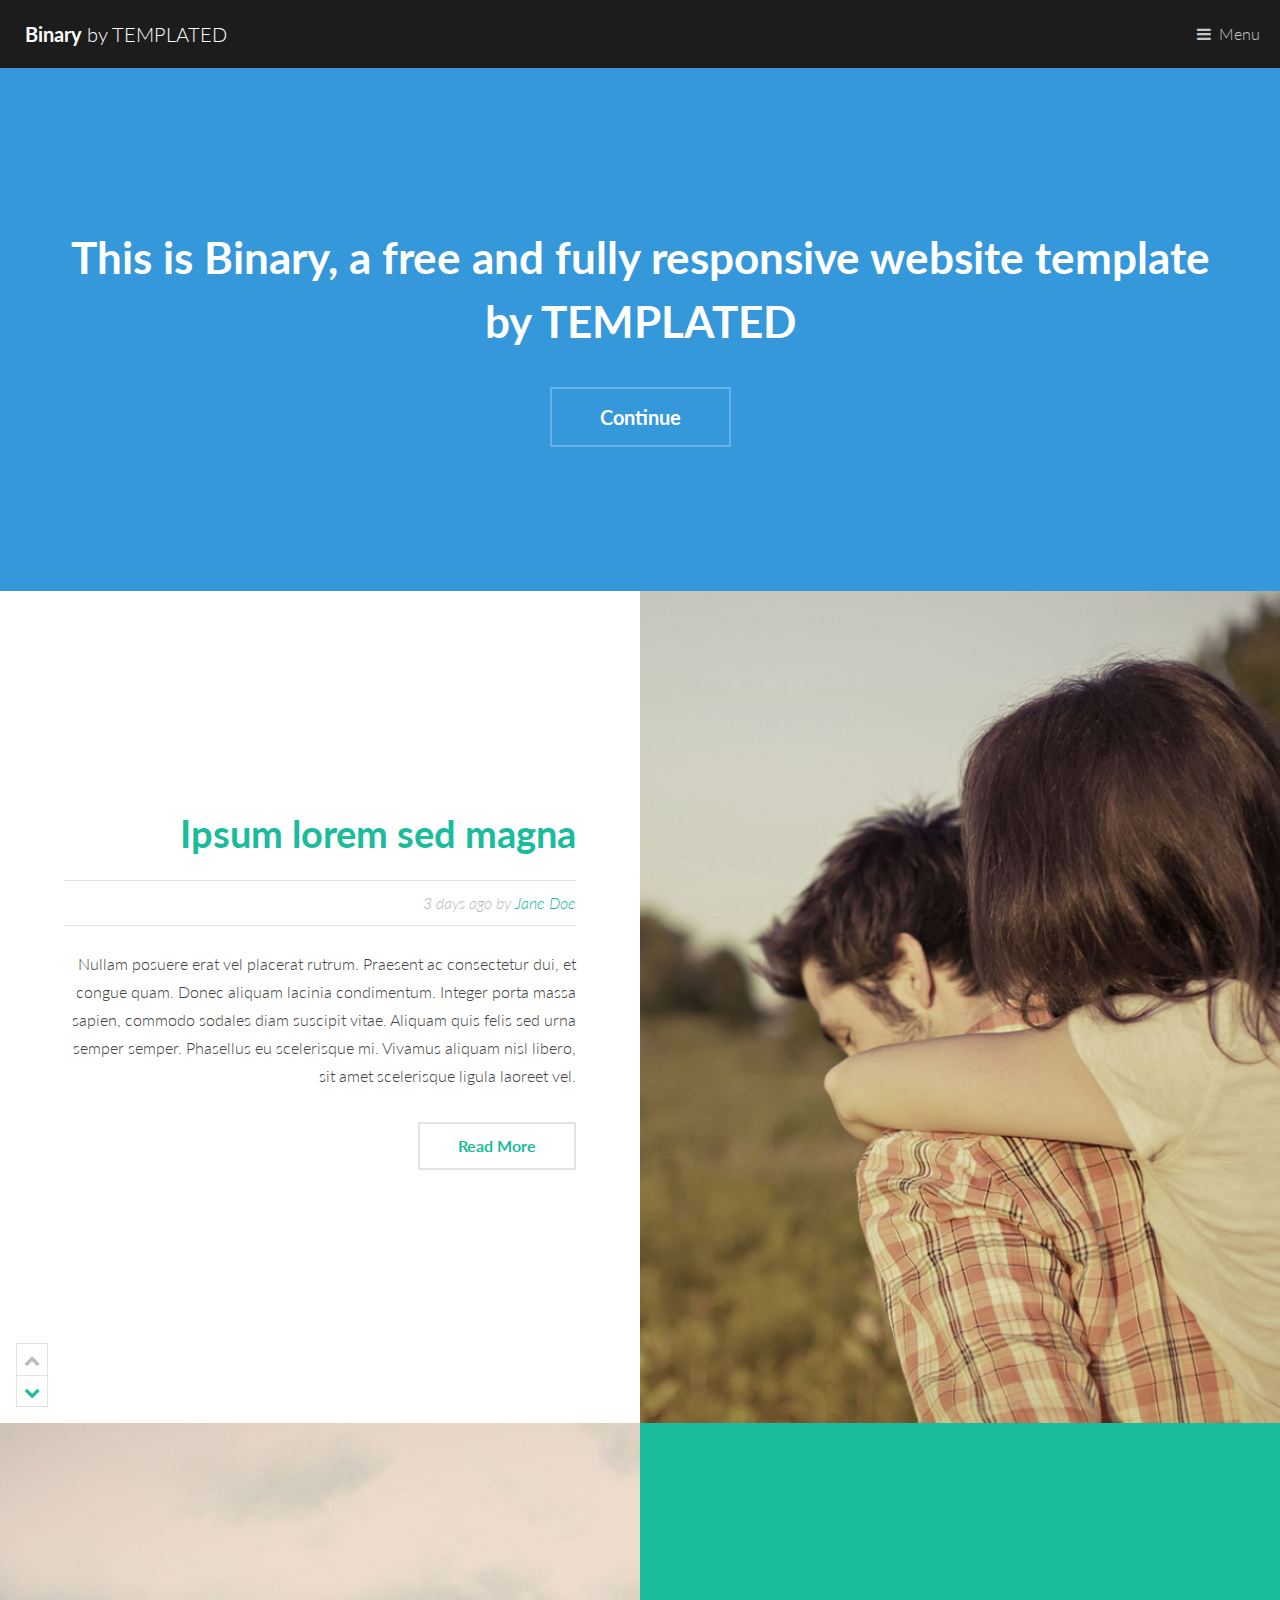
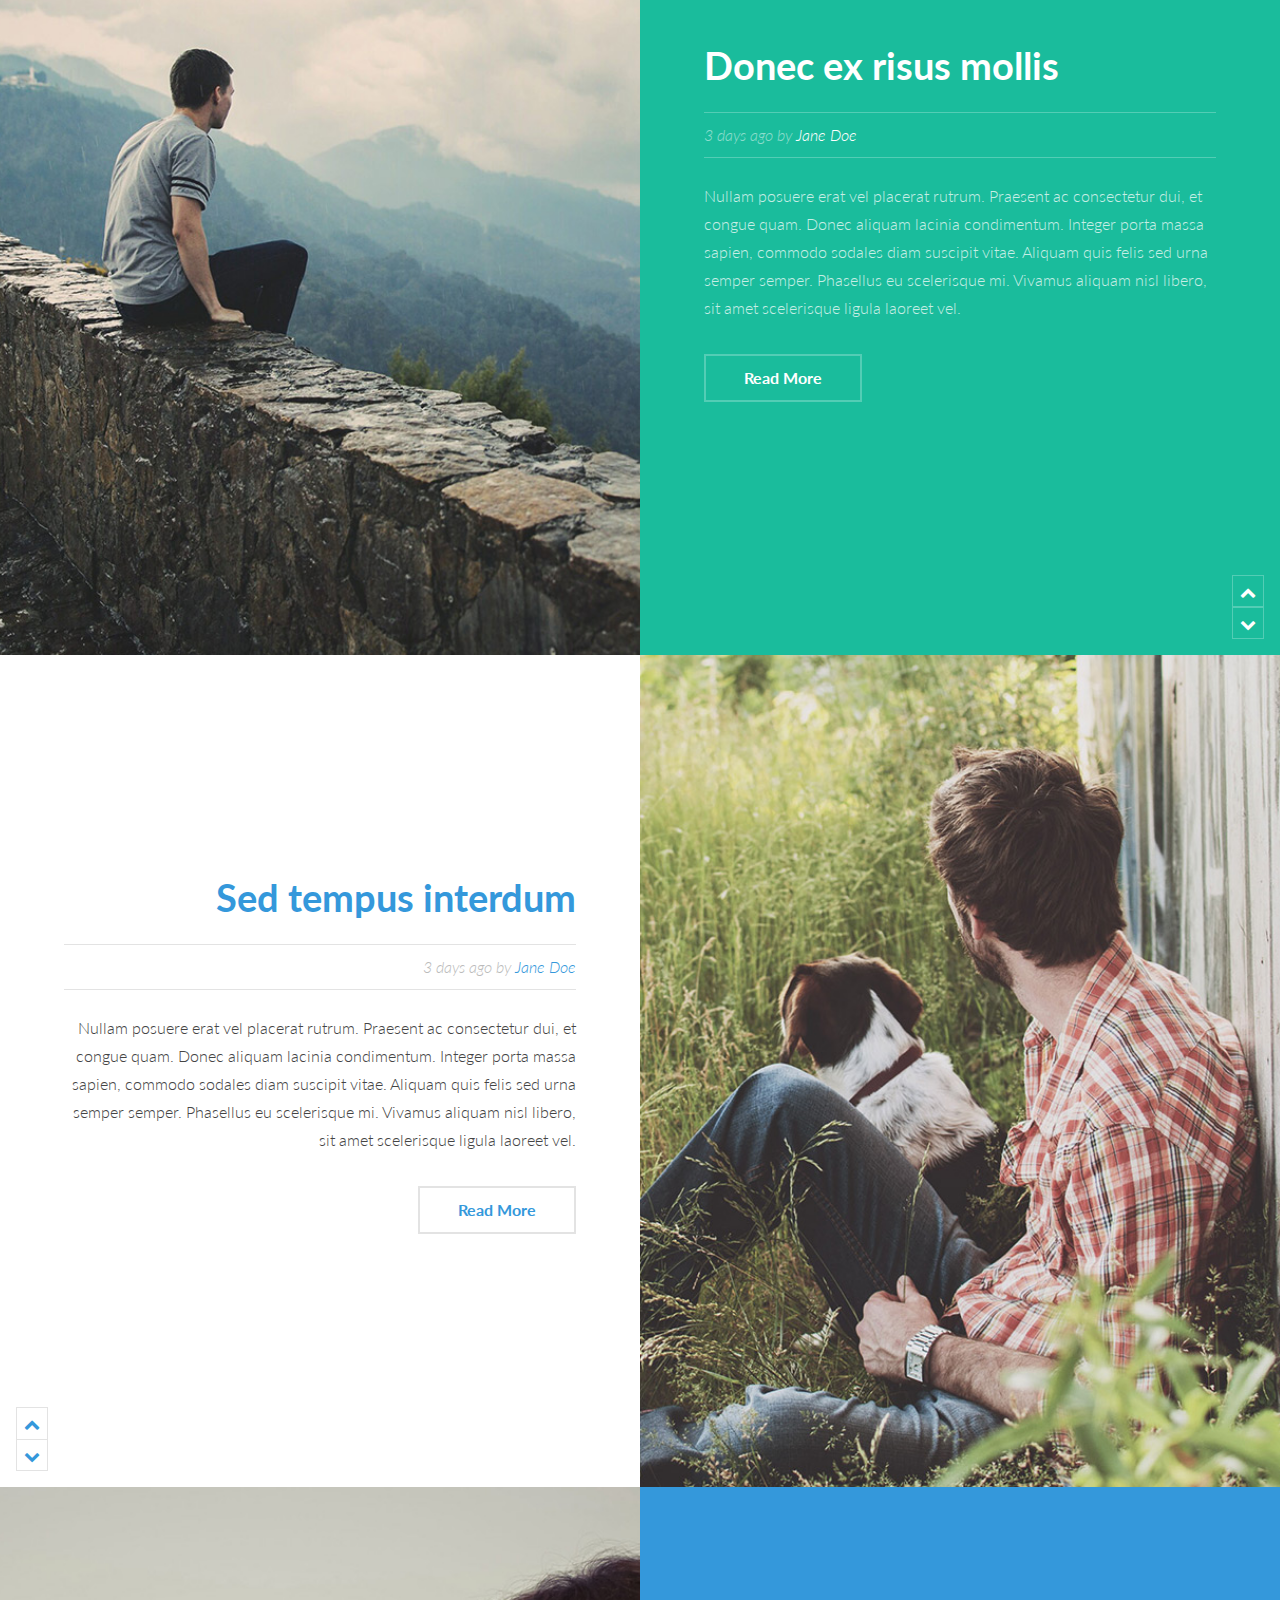
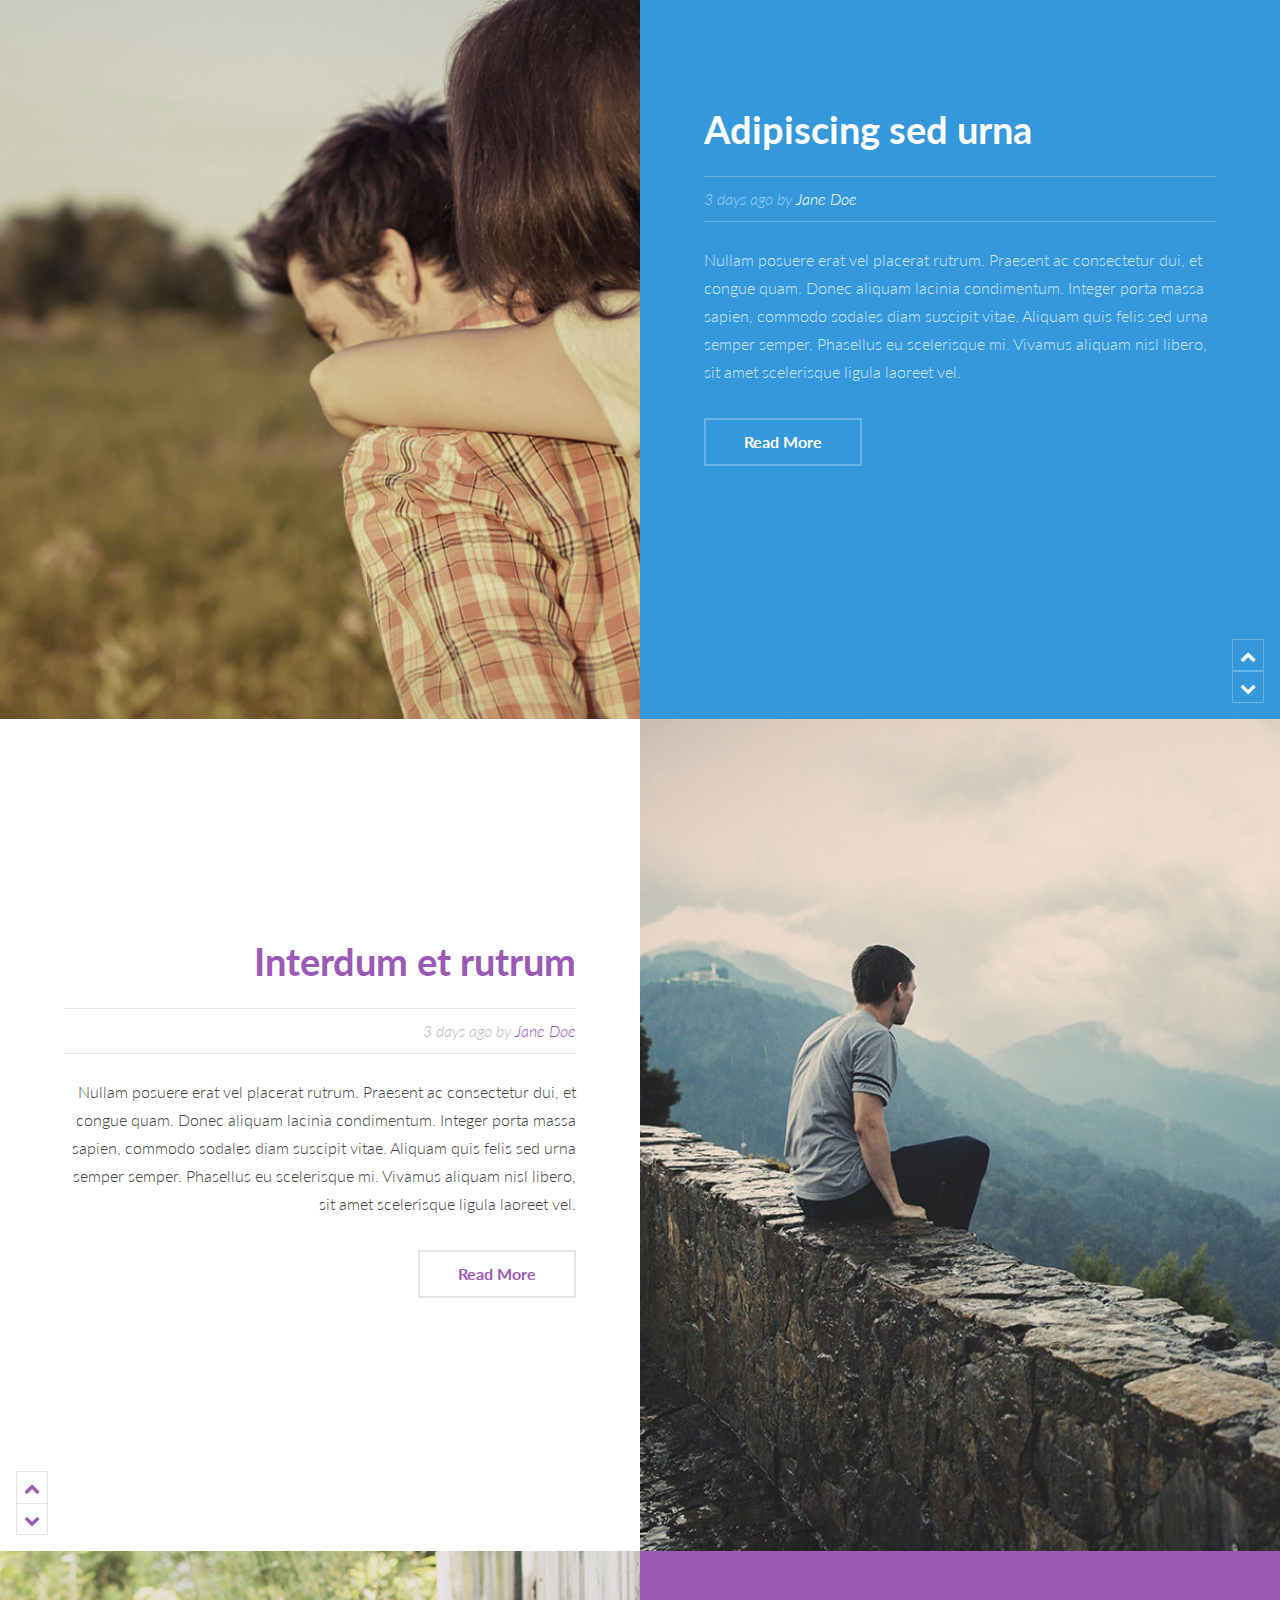
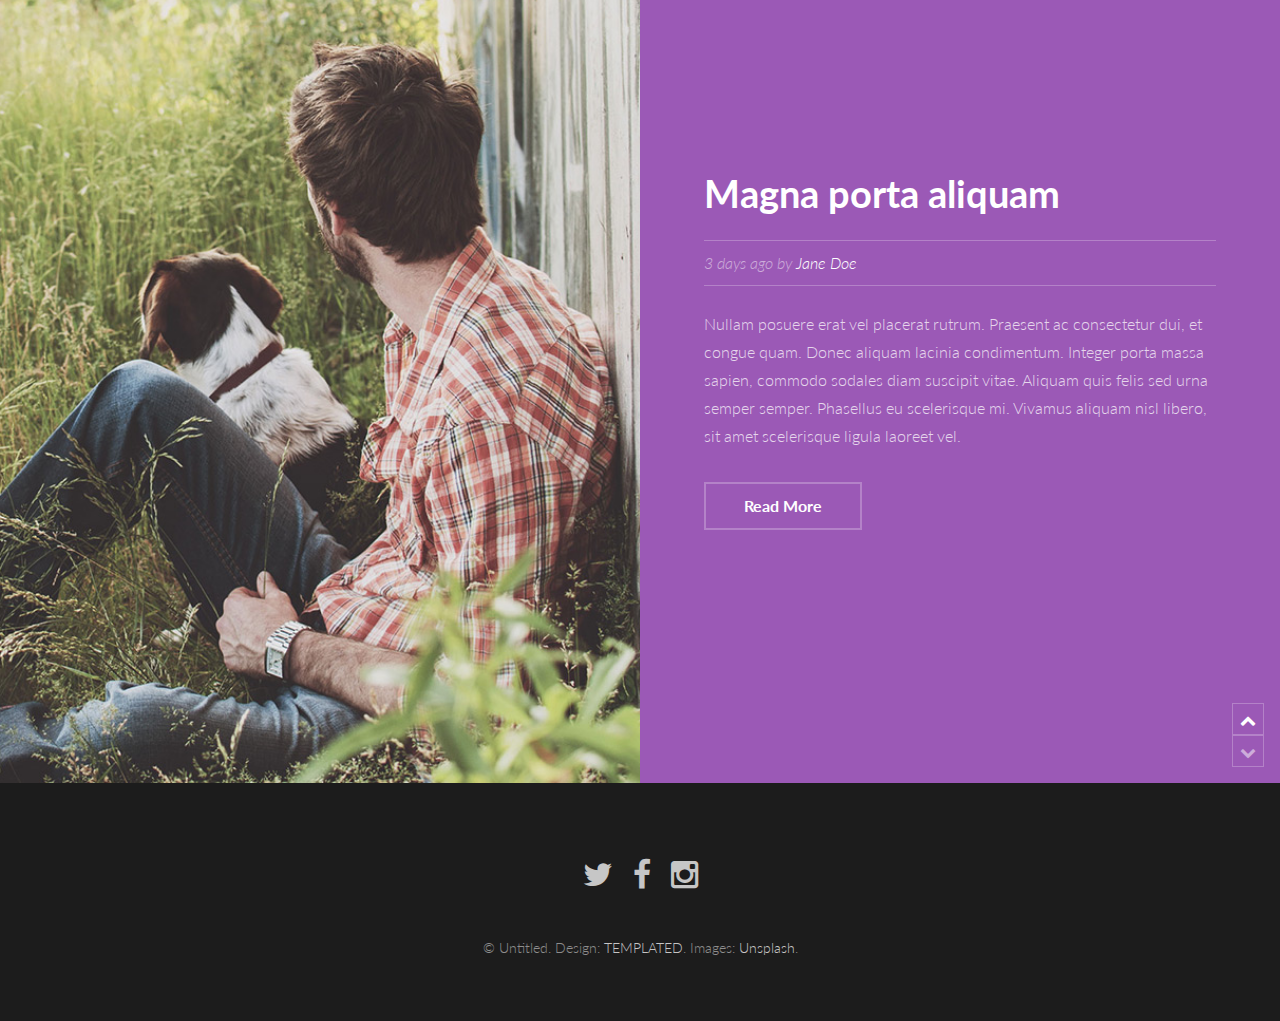
<file: index.html>
<!DOCTYPE HTML>
<!--
	Binary by TEMPLATED
	templated.co @templatedco
	Released for free under the Creative Commons Attribution 3.0 license (templated.co/license)
-->
<html>
	<head>
		<title>Binary by TEMPLATED</title>
		<meta charset="utf-8" />
		<meta name="viewport" content="width=device-width, initial-scale=1" />
		<link rel="stylesheet" href="assets/css/main.css" />
	</head>
	<body>

		<!-- Header -->
			<header id="header">
				<a href="index.html" class="logo"><strong>Binary</strong> by TEMPLATED</a>
				<nav>
					<a href="#menu">Menu</a>
				</nav>
			</header>

		<!-- Nav -->
			<nav id="menu">
				<ul class="links">
					<li><a href="index.html">Home</a></li>
					<li><a href="generic.html">Generic</a></li>
					<li><a href="elements.html">Elements</a></li>
				</ul>
			</nav>

		<!-- Banner -->
			<section id="banner">
				<div class="inner">
					<h1>This is Binary, a free and fully responsive<br />
					website template by <a href="https://templated.co">TEMPLATED</a></h1>
					<ul class="actions">
						<li><a href="#one" class="button alt scrolly big">Continue</a></li>
					</ul>
				</div>
			</section>

		<!-- One -->
			<article id="one" class="post style1">
				<div class="image">
					<img src="images/pic14.jpg" alt="" data-position="75% center" />
				</div>
				<div class="content">
					<div class="inner">
						<header>
							<h2><a href="generic.html">Ipsum lorem sed magna</a></h2>
							<p class="info">3 days ago by <a href="#">Jane Doe</a></p>
						</header>
						<p>Nullam posuere erat vel placerat rutrum. Praesent ac consectetur dui, et congue quam. Donec aliquam lacinia condimentum. Integer porta massa sapien, commodo sodales diam suscipit vitae. Aliquam quis felis sed urna semper semper. Phasellus eu scelerisque mi. Vivamus aliquam nisl libero, sit amet scelerisque ligula laoreet vel.</p>
						<ul class="actions">
							<li><a href="generic.html" class="button alt">Read More</a></li>
						</ul>
					</div>
					<div class="postnav">
						<a href="#" class="prev disabled"><span class="icon fa-chevron-up"></span></a>
						<a href="#two" class="scrolly next"><span class="icon fa-chevron-down"></span></a>
					</div>
				</div>
			</article>

		<!-- Two -->
			<article id="two" class="post invert style1 alt">
				<div class="image">
					<img src="images/pic13.jpg" alt="" data-position="10% center" />
				</div>
				<div class="content">
					<div class="inner">
						<header>
							<h2><a href="generic.html">Donec ex risus mollis</a></h2>
							<p class="info">3 days ago by <a href="#">Jane Doe</a></p>
						</header>
						<p>Nullam posuere erat vel placerat rutrum. Praesent ac consectetur dui, et congue quam. Donec aliquam lacinia condimentum. Integer porta massa sapien, commodo sodales diam suscipit vitae. Aliquam quis felis sed urna semper semper. Phasellus eu scelerisque mi. Vivamus aliquam nisl libero, sit amet scelerisque ligula laoreet vel.</p>
						<ul class="actions">
							<li><a href="generic.html" class="button alt">Read More</a></li>
						</ul>
					</div>
					<div class="postnav">
						<a href="#one" class="scrolly prev"><span class="icon fa-chevron-up"></span></a>
						<a href="#three" class="scrolly next"><span class="icon fa-chevron-down"></span></a>
					</div>
				</div>
			</article>

		<!-- Three -->
			<article id="three" class="post style2">
				<div class="image">
					<img src="images/pic12.jpg" alt="" data-position="80% center" />
				</div>
				<div class="content">
					<div class="inner">
						<header>
							<h2><a href="generic.html">Sed tempus interdum</a></h2>
							<p class="info">3 days ago by <a href="#">Jane Doe</a></p>
						</header>
						<p>Nullam posuere erat vel placerat rutrum. Praesent ac consectetur dui, et congue quam. Donec aliquam lacinia condimentum. Integer porta massa sapien, commodo sodales diam suscipit vitae. Aliquam quis felis sed urna semper semper. Phasellus eu scelerisque mi. Vivamus aliquam nisl libero, sit amet scelerisque ligula laoreet vel.</p>
						<ul class="actions">
							<li><a href="generic.html" class="button alt">Read More</a></li>
						</ul>
					</div>
					<div class="postnav">
						<a href="#two" class="scrolly prev"><span class="icon fa-chevron-up"></span></a>
						<a href="#four" class="scrolly next"><span class="icon fa-chevron-down"></span></a>
					</div>
				</div>
			</article>

		<!-- Four -->
			<article id="four" class="post invert style2 alt">
				<div class="image">
					<img src="images/pic14.jpg" alt="" data-position="60% center" />
				</div>
				<div class="content">
					<div class="inner">
						<header>
							<h2><a href="generic.html">Adipiscing sed urna</a></h2>
							<p class="info">3 days ago by <a href="#">Jane Doe</a></p>
						</header>
						<p>Nullam posuere erat vel placerat rutrum. Praesent ac consectetur dui, et congue quam. Donec aliquam lacinia condimentum. Integer porta massa sapien, commodo sodales diam suscipit vitae. Aliquam quis felis sed urna semper semper. Phasellus eu scelerisque mi. Vivamus aliquam nisl libero, sit amet scelerisque ligula laoreet vel.</p>
						<ul class="actions">
							<li><a href="generic.html" class="button alt">Read More</a></li>
						</ul>
					</div>
					<div class="postnav">
						<a href="#three" class="scrolly prev"><span class="icon fa-chevron-up"></span></a>
						<a href="#five" class="scrolly next"><span class="icon fa-chevron-down"></span></a>
					</div>
				</div>
			</article>

		<!-- Five -->
			<article id="five" class="post style3">
				<div class="image">
					<img src="images/pic13.jpg" alt="" data-position="5% center" />
				</div>
				<div class="content">
					<div class="inner">
						<header>
							<h2><a href="generic.html">Interdum et rutrum</a></h2>
							<p class="info">3 days ago by <a href="#">Jane Doe</a></p>
						</header>
						<p>Nullam posuere erat vel placerat rutrum. Praesent ac consectetur dui, et congue quam. Donec aliquam lacinia condimentum. Integer porta massa sapien, commodo sodales diam suscipit vitae. Aliquam quis felis sed urna semper semper. Phasellus eu scelerisque mi. Vivamus aliquam nisl libero, sit amet scelerisque ligula laoreet vel.</p>
						<ul class="actions">
							<li><a href="generic.html" class="button alt">Read More</a></li>
						</ul>
					</div>
					<div class="postnav">
						<a href="#four" class="scrolly prev"><span class="icon fa-chevron-up"></span></a>
						<a href="#six" class="scrolly next"><span class="icon fa-chevron-down"></span></a>
					</div>
				</div>
			</article>

		<!-- Six -->
			<article id="six" class="post invert style3 alt">
				<div class="image">
					<img src="images/pic12.jpg" alt="" data-position="80% center" />
				</div>
				<div class="content">
					<div class="inner">
						<header>
							<h2><a href="generic.html">Magna porta aliquam</a></h2>
							<p class="info">3 days ago by <a href="#">Jane Doe</a></p>
						</header>
						<p>Nullam posuere erat vel placerat rutrum. Praesent ac consectetur dui, et congue quam. Donec aliquam lacinia condimentum. Integer porta massa sapien, commodo sodales diam suscipit vitae. Aliquam quis felis sed urna semper semper. Phasellus eu scelerisque mi. Vivamus aliquam nisl libero, sit amet scelerisque ligula laoreet vel.</p>
						<ul class="actions">
							<li><a href="generic.html" class="button alt">Read More</a></li>
						</ul>
					</div>
					<div class="postnav">
						<a href="#five" class="scrolly prev"><span class="icon fa-chevron-up"></span></a>
						<a href="#" class="scrolly next disabled"><span class="icon fa-chevron-down"></span></a>
					</div>
				</div>
			</article>

		<!-- Footer -->
			<footer id="footer">
				<ul class="icons">
					<li><a href="#" class="icon fa-twitter"><span class="label">Twitter</span></a></li>
					<li><a href="#" class="icon fa-facebook"><span class="label">Facebook</span></a></li>
					<li><a href="#" class="icon fa-instagram"><span class="label">Instagram</span></a></li>
				</ul>
				<div class="copyright">
					&copy; Untitled. Design: <a href="https://templated.co">TEMPLATED</a>. Images: <a href="https://unsplash.com">Unsplash</a>.
				</div>
			</footer>

		<!-- Scripts -->
			<script src="assets/js/jquery.min.js"></script>
			<script src="assets/js/jquery.scrolly.min.js"></script>
			<script src="assets/js/skel.min.js"></script>
			<script src="assets/js/util.js"></script>
			<script src="assets/js/main.js"></script>

	</body>
</html>
</file>
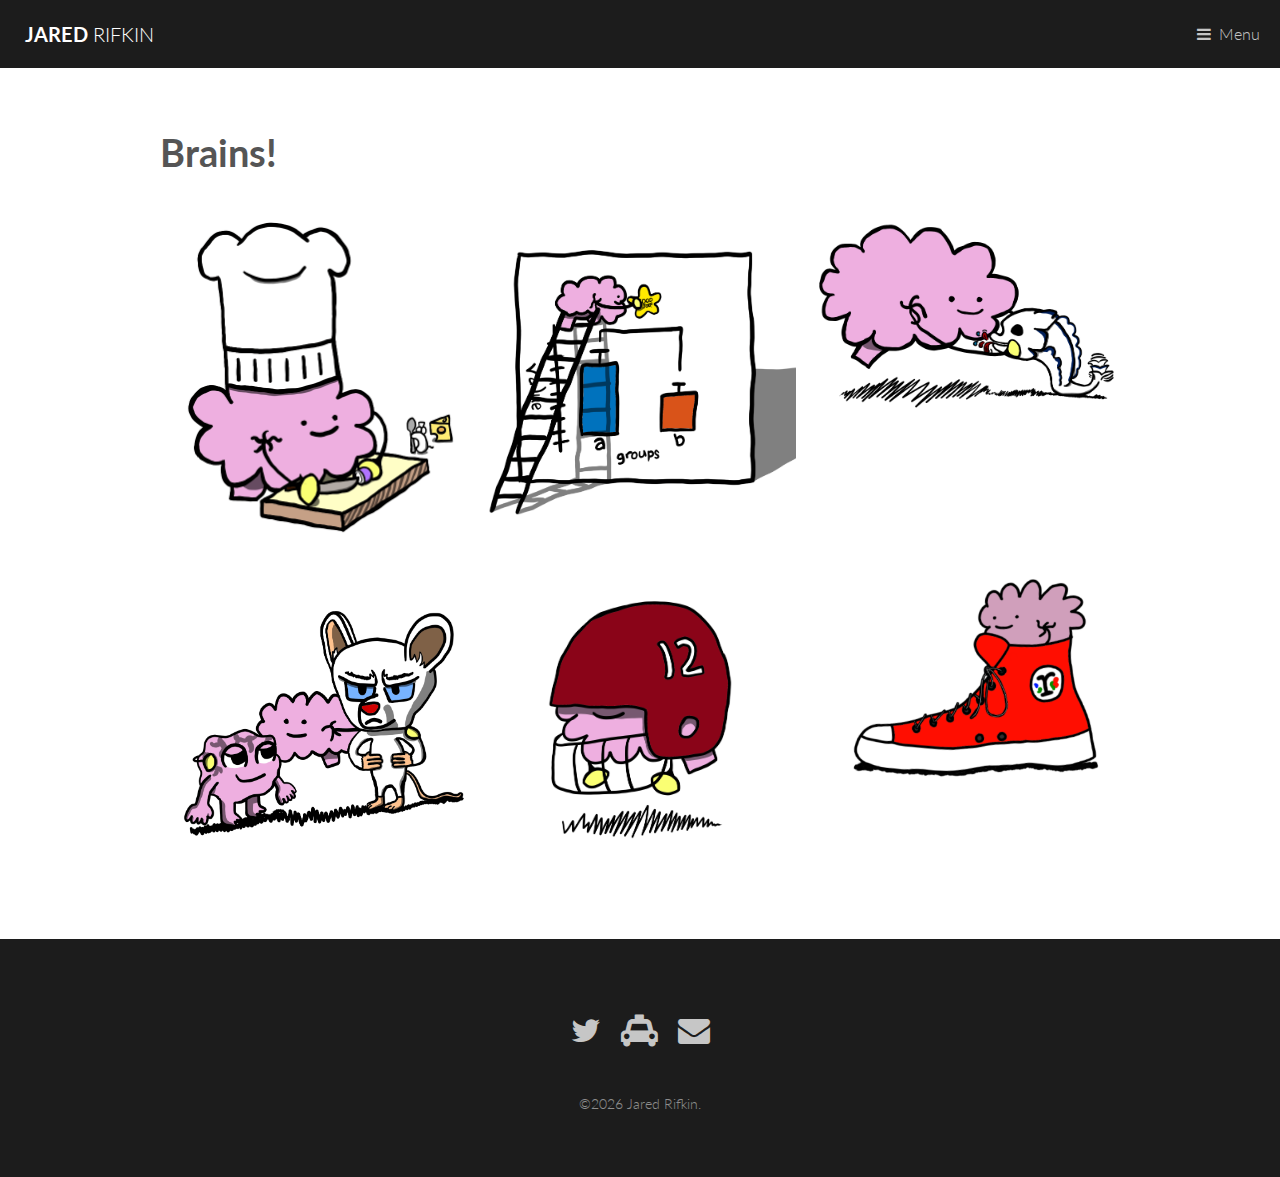
<file: brains.html>
<!DOCTYPE HTML>
<!--
	Binary by TEMPLATED
	templated.co @templatedco
	Released for free under the Creative Commons Attribution 3.0 license (templated.co/license)
-->
<html>
	<head>
		<title>Jared Rifkin</title>
		<meta charset="utf-8" />
		<meta name="viewport" content="width=device-width, initial-scale=1" />
		<link rel="stylesheet" href="assets/css/main.css" />
		<link rel="icon" href="images/favicon.ico" type="image/x-icon"/>
		<link rel="shortcut icon" href="imagesfavicon.ico" type="image/x-icon"/>
	</head>
	<body>

		<!-- Header -->
			<header id="header">
				<a href="index.html" class="logo"><strong>JARED</strong> RIFKIN</a>
				<nav>
					<a href="#menu">Menu</a>
				</nav>
			</header>

		<!-- Nav -->
			<nav id="menu">
				<ul class="links">
					<li><a href="index.html">Home</a></li>
					<li><a href="brains.html">Art</a></li>
					<li><a href="networks.html">Networks</a></li>
				</ul>
			</nav>

		<!-- Main -->
			<section id="main">
				<div class="inner">
					<header>
						<h1>Brains!</h1>
					</header>
					<div class="box alt">
						<div class="row 50% uniform">
							<div class="4u"><span class="image fit"><img src="images/brain_chef.png" alt="" /></span></div>
							<div class="4u"><span class="image fit"><img src="images/brain_sig.png" alt="" /></span></div>
							<div class="4u$"><span class="image fit"><img src="images/brain_penn.png" alt="" /></span></div>
							<div class="4u"><span class="image fit"><img src="images/brain_gang.png" alt="" /></span></div>
							<div class="4u"><span class="image fit"><img src="images/helmet_brain_02.png" alt="" /></span></div>
							<div class="4u$"><span class="image fit"><img src="images/rebootz_brain.png" alt="" /></span></div>
						</div>
					</div>
				</div>
			</section>

		<!-- Footer -->
			<footer id="footer">
				<ul class="icons">
					<li><a href="https://twitter.com/realmitchberger" class="icon fa-twitter"><span class="label">Twitter</span></a></li>
					<li><a href="https://engineering.virginia.edu/research/centers-institutes/center-applied-biomechanics" class="icon fa-taxi"><span class="label">CAB</span></a></li>
					<li><a href="mailto: rifkin@virginia.edu" class="icon fa-envelope"><span class="label">Email me</span></a></li>
				</ul>
				<div class="copyright">
					&copy;<script>document.write(new Date().getFullYear());</script> Jared Rifkin.
				</div>
			</footer>

		<!-- Scripts -->
			<script src="assets/js/jquery.min.js"></script>
			<script src="assets/js/jquery.scrolly.min.js"></script>
			<script src="assets/js/skel.min.js"></script>
			<script src="assets/js/util.js"></script>
			<script src="assets/js/main.js"></script>

	</body>
</html>
</file>
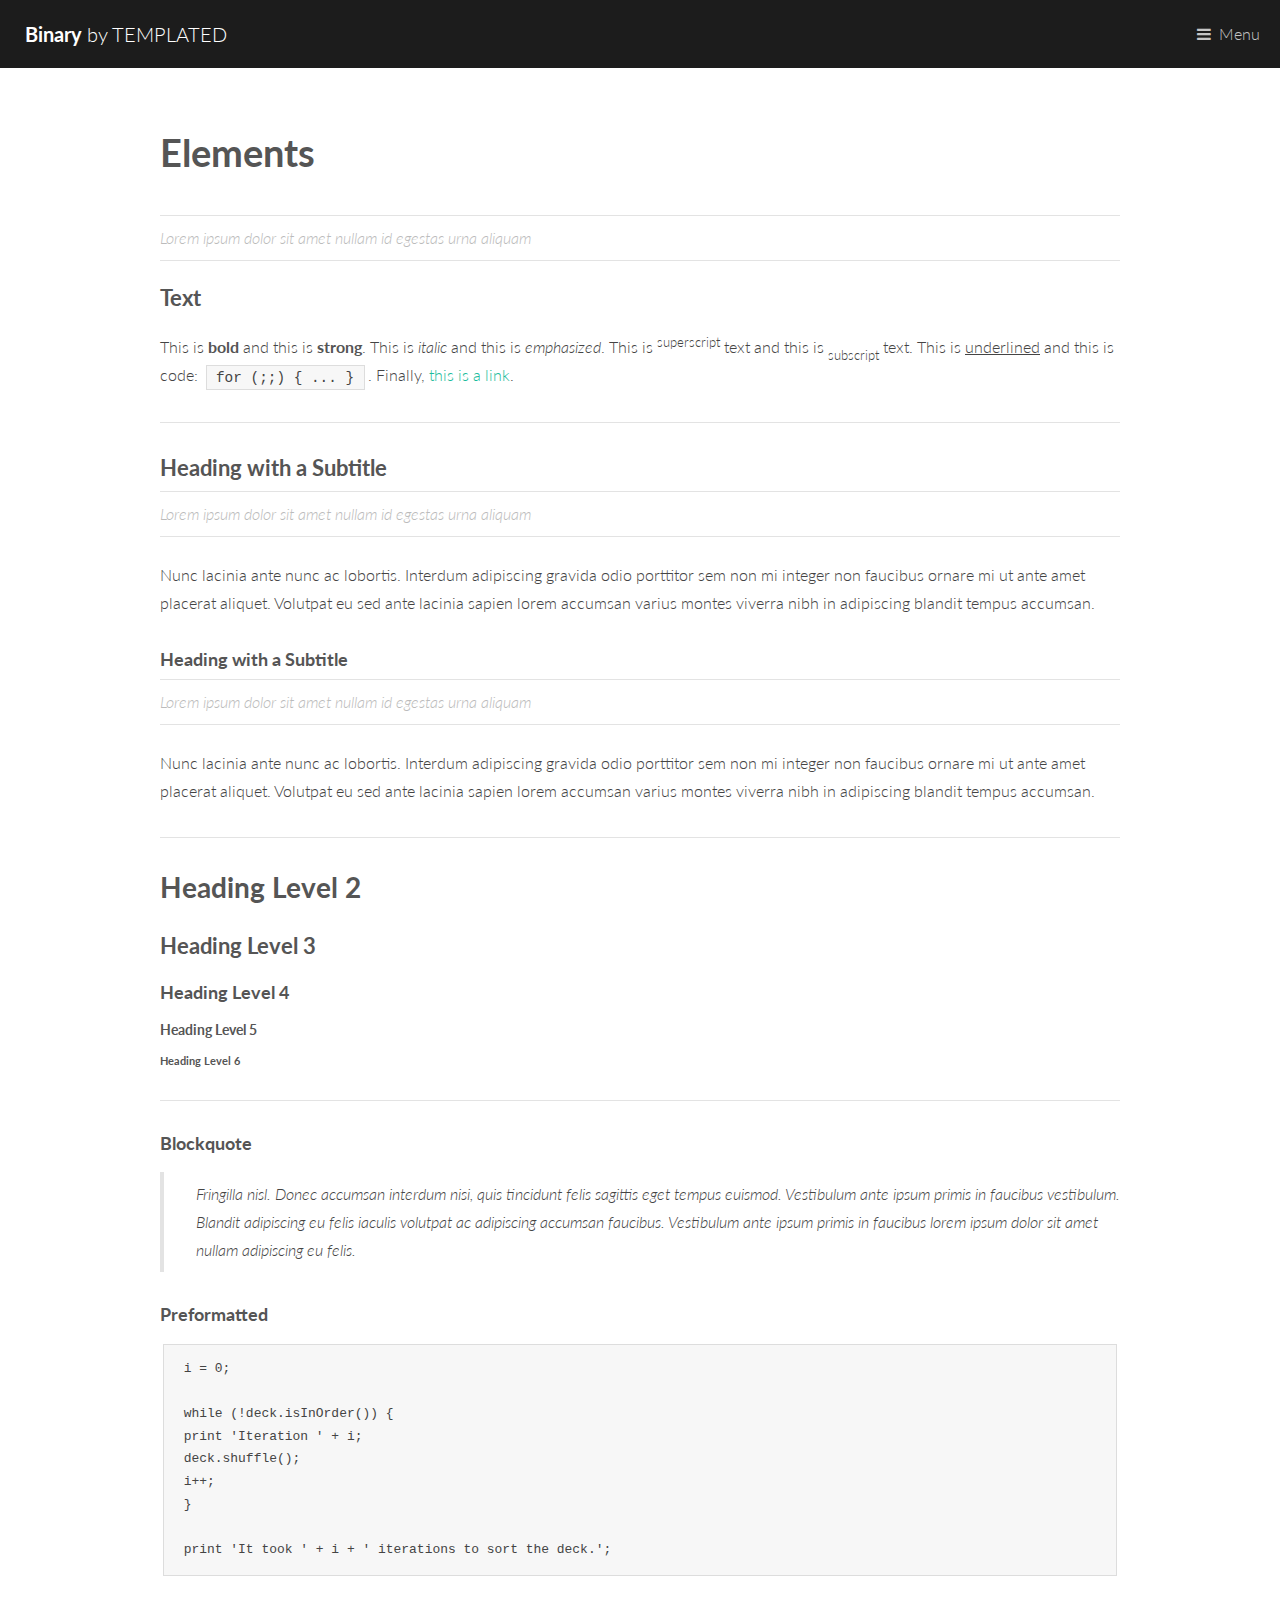
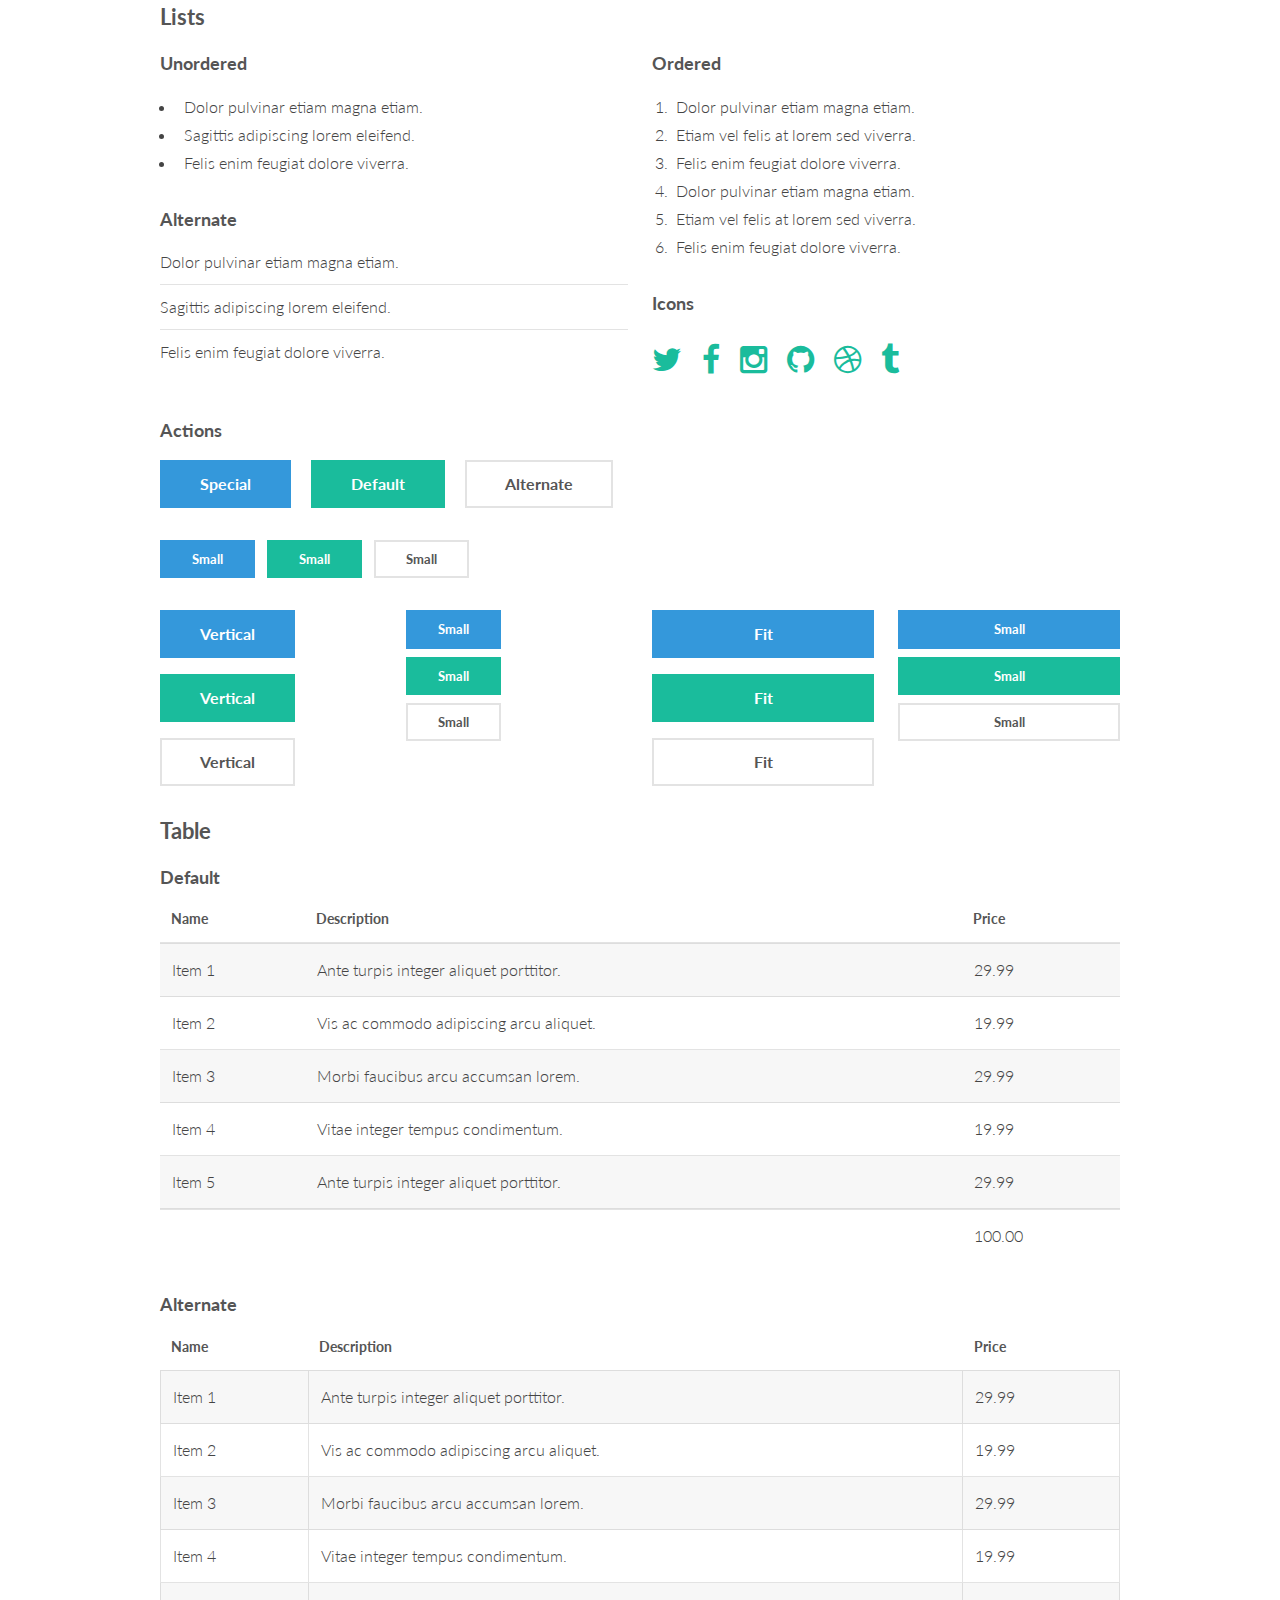
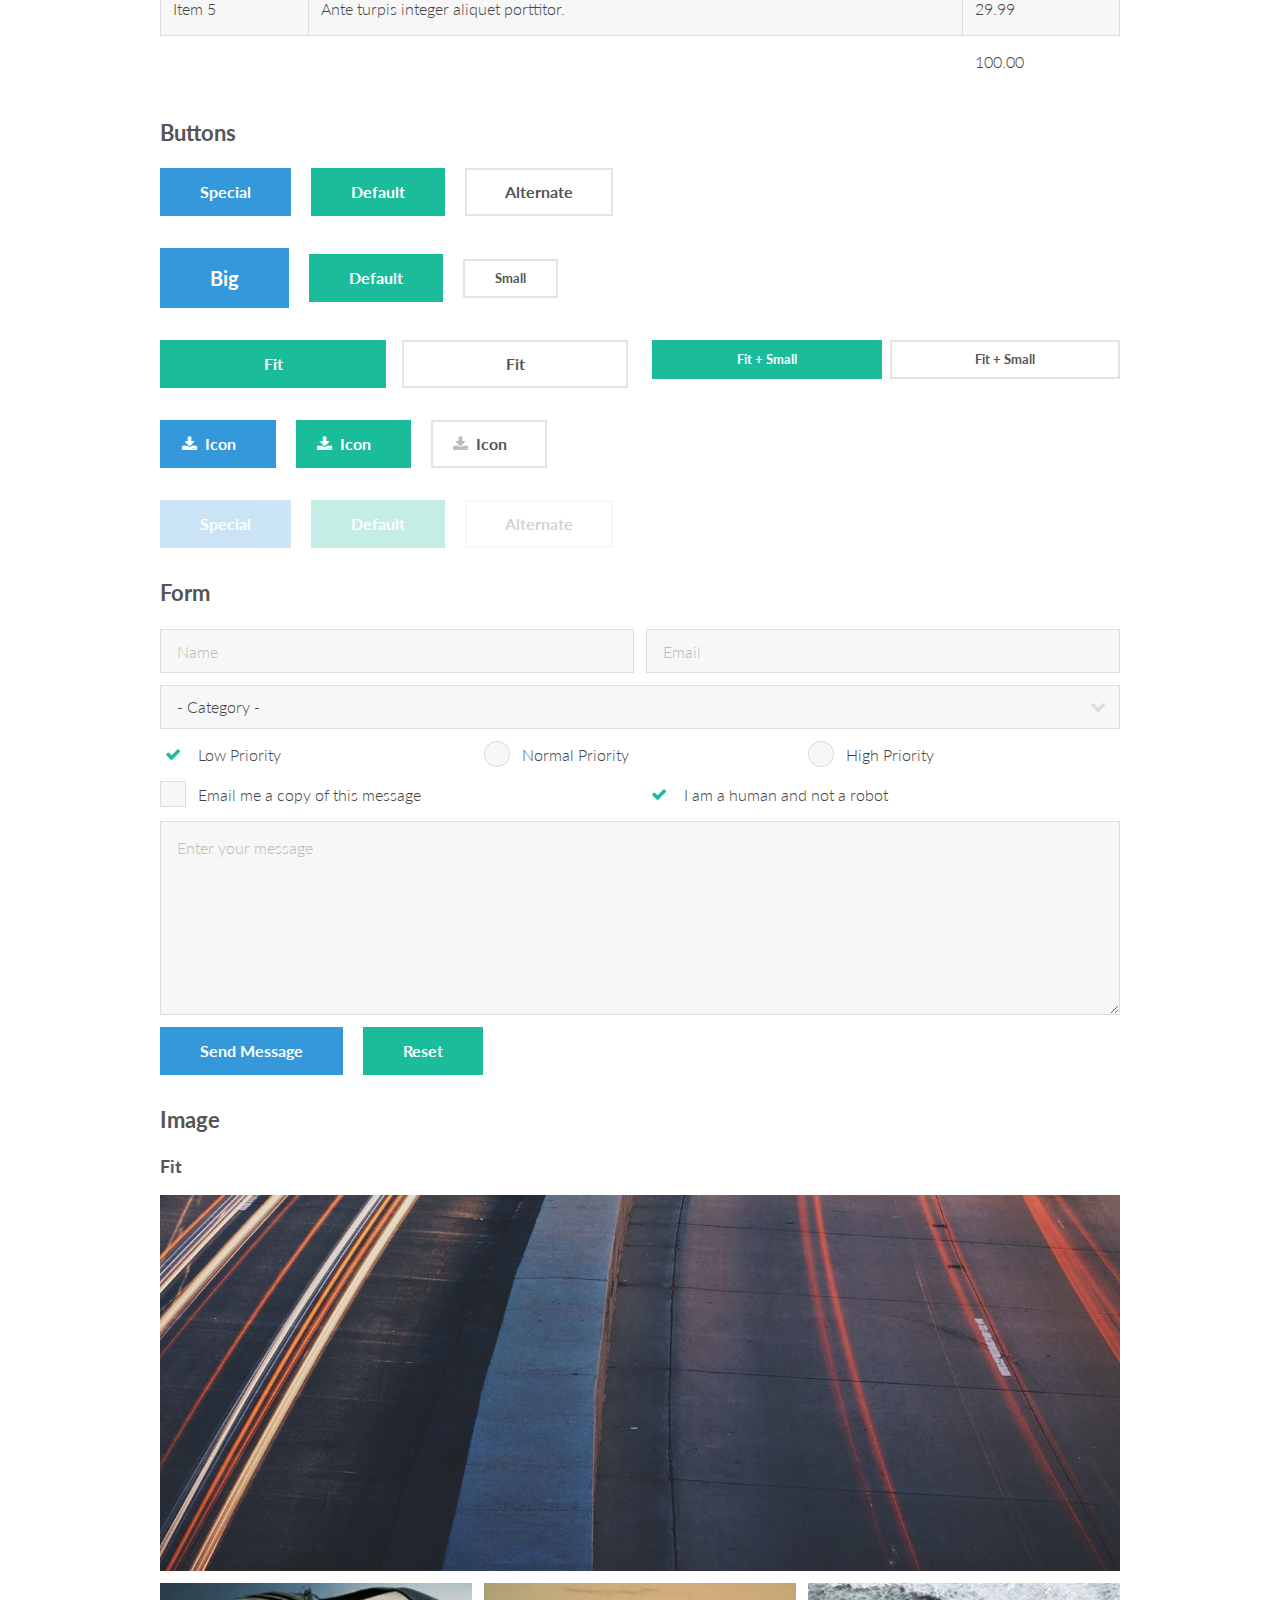
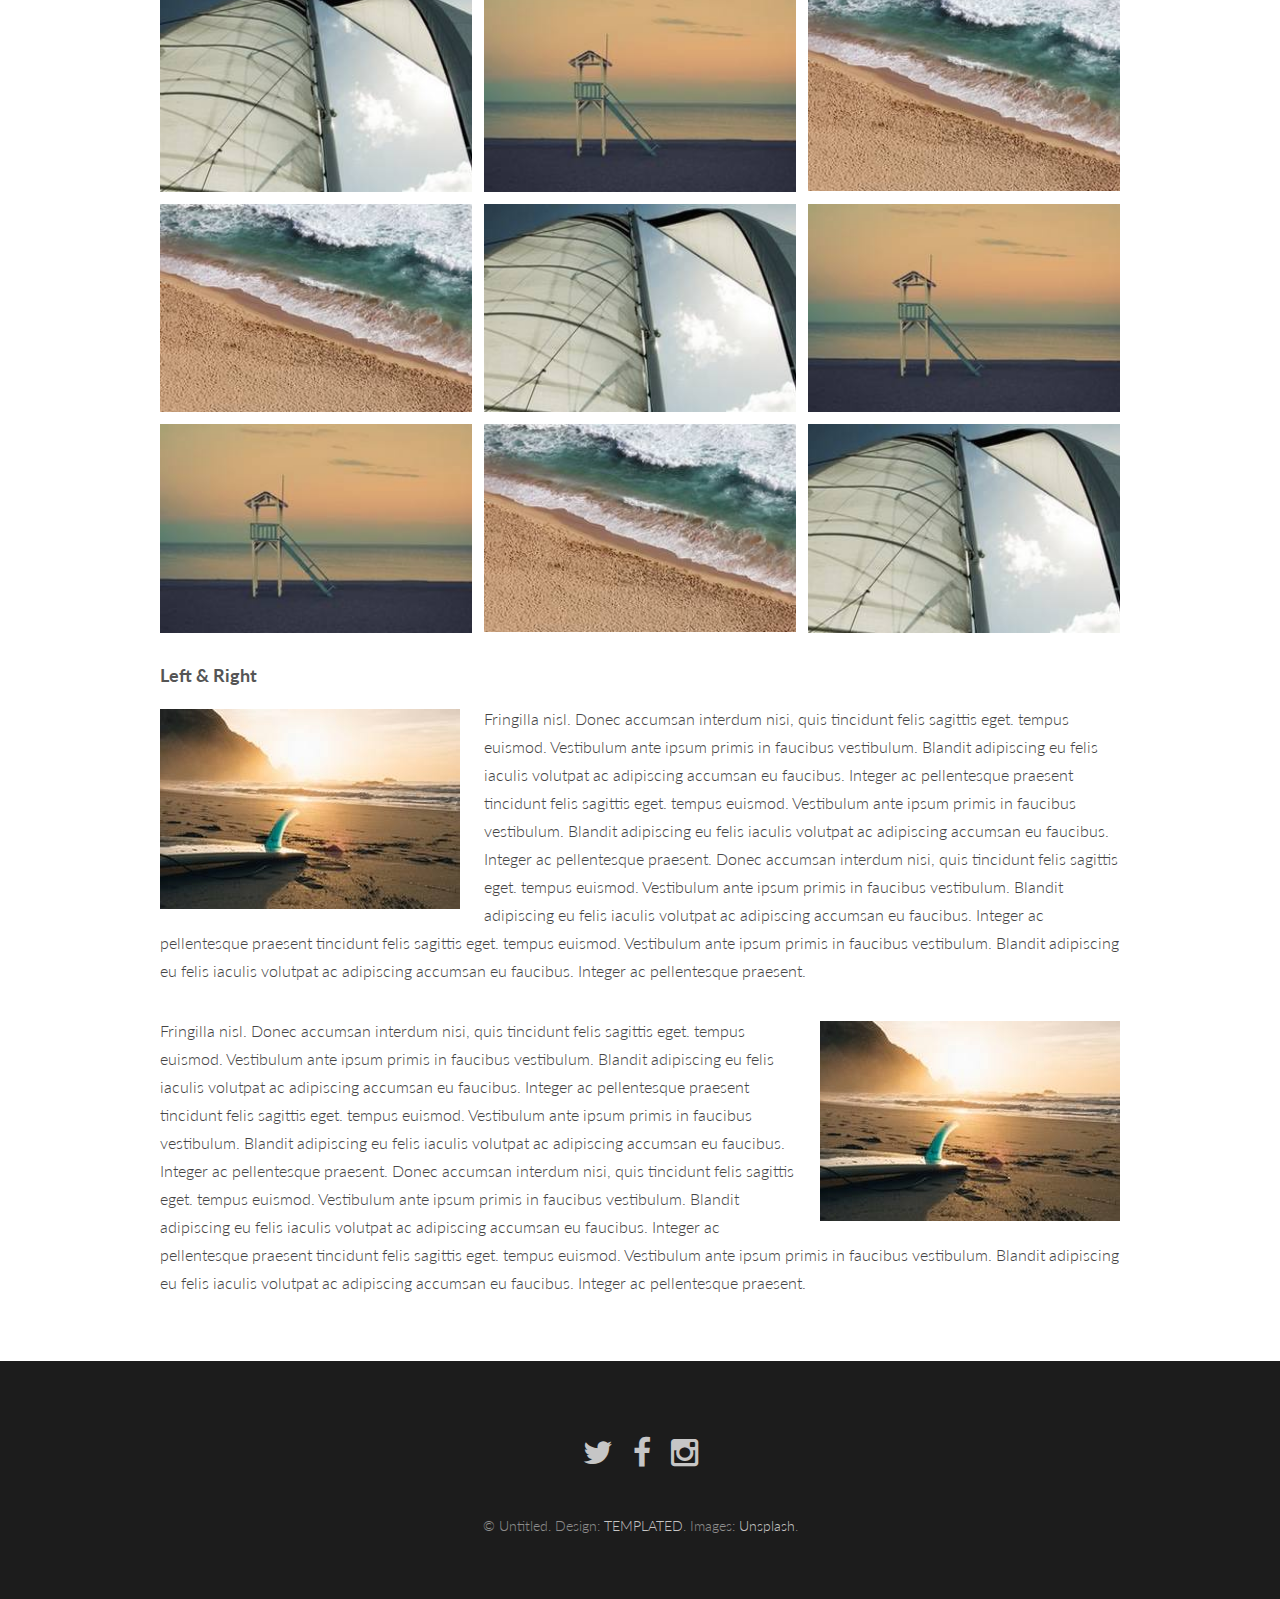
<file: elements.html>
<!DOCTYPE HTML>
<!--
	Binary by TEMPLATED
	templated.co @templatedco
	Released for free under the Creative Commons Attribution 3.0 license (templated.co/license)
-->
<html>
	<head>
		<title>Elements - Binary by TEMPLATED</title>
		<meta charset="utf-8" />
		<meta name="viewport" content="width=device-width, initial-scale=1" />
		<link rel="stylesheet" href="assets/css/main.css" />
	</head>
	<body>

		<!-- Header -->
			<header id="header">
				<a href="index.html" class="logo"><strong>Binary</strong> by TEMPLATED</a>
				<nav>
					<a href="#menu">Menu</a>
				</nav>
			</header>

		<!-- Nav -->
			<nav id="menu">
				<ul class="links">
					<li><a href="index.html">Home</a></li>
					<li><a href="generic.html">Generic</a></li>
					<li><a href="elements.html">Elements</a></li>
				</ul>
			</nav>

		<!-- Main -->
			<section id="main">
				<div class="inner">
					<header class="major special">
						<h1>Elements</h1>
						<p>Lorem ipsum dolor sit amet nullam id egestas urna aliquam</p>
					</header>

					<!-- Text -->
						<section>
							<h3>Text</h3>
							<p>This is <b>bold</b> and this is <strong>strong</strong>. This is <i>italic</i> and this is <em>emphasized</em>.
							This is <sup>superscript</sup> text and this is <sub>subscript</sub> text.
							This is <u>underlined</u> and this is code: <code>for (;;) { ... }</code>. Finally, <a href="#">this is a link</a>.</p>

							<hr />

							<header>
								<h3>Heading with a Subtitle</h3>
								<p>Lorem ipsum dolor sit amet nullam id egestas urna aliquam</p>
							</header>
							<p>Nunc lacinia ante nunc ac lobortis. Interdum adipiscing gravida odio porttitor sem non mi integer non faucibus ornare mi ut ante amet placerat aliquet. Volutpat eu sed ante lacinia sapien lorem accumsan varius montes viverra nibh in adipiscing blandit tempus accumsan.</p>
							<header>
								<h4>Heading with a Subtitle</h4>
								<p>Lorem ipsum dolor sit amet nullam id egestas urna aliquam</p>
							</header>
							<p>Nunc lacinia ante nunc ac lobortis. Interdum adipiscing gravida odio porttitor sem non mi integer non faucibus ornare mi ut ante amet placerat aliquet. Volutpat eu sed ante lacinia sapien lorem accumsan varius montes viverra nibh in adipiscing blandit tempus accumsan.</p>

							<hr />

							<h2>Heading Level 2</h2>
							<h3>Heading Level 3</h3>
							<h4>Heading Level 4</h4>
							<h5>Heading Level 5</h5>
							<h6>Heading Level 6</h6>

							<hr />

							<h4>Blockquote</h4>
							<blockquote>Fringilla nisl. Donec accumsan interdum nisi, quis tincidunt felis sagittis eget tempus euismod. Vestibulum ante ipsum primis in faucibus vestibulum. Blandit adipiscing eu felis iaculis volutpat ac adipiscing accumsan faucibus. Vestibulum ante ipsum primis in faucibus lorem ipsum dolor sit amet nullam adipiscing eu felis.</blockquote>

							<h4>Preformatted</h4>
							<pre><code>i = 0;

while (!deck.isInOrder()) {
print 'Iteration ' + i;
deck.shuffle();
i++;
}

print 'It took ' + i + ' iterations to sort the deck.';</code></pre>
						</section>

					<!-- Lists -->
						<section>
							<h3>Lists</h3>
							<div class="row">
								<div class="6u 12u$(xsmall)">

									<h4>Unordered</h4>
									<ul>
										<li>Dolor pulvinar etiam magna etiam.</li>
										<li>Sagittis adipiscing lorem eleifend.</li>
										<li>Felis enim feugiat dolore viverra.</li>
									</ul>

									<h4>Alternate</h4>
									<ul class="alt">
										<li>Dolor pulvinar etiam magna etiam.</li>
										<li>Sagittis adipiscing lorem eleifend.</li>
										<li>Felis enim feugiat dolore viverra.</li>
									</ul>

								</div>
								<div class="6u$ 12u$(xsmall)">

									<h4>Ordered</h4>
									<ol>
										<li>Dolor pulvinar etiam magna etiam.</li>
										<li>Etiam vel felis at lorem sed viverra.</li>
										<li>Felis enim feugiat dolore viverra.</li>
										<li>Dolor pulvinar etiam magna etiam.</li>
										<li>Etiam vel felis at lorem sed viverra.</li>
										<li>Felis enim feugiat dolore viverra.</li>
									</ol>

									<h4>Icons</h4>
									<ul class="icons">
										<li><a href="#" class="icon fa-twitter"><span class="label">Twitter</span></a></li>
										<li><a href="#" class="icon fa-facebook"><span class="label">Facebook</span></a></li>
										<li><a href="#" class="icon fa-instagram"><span class="label">Instagram</span></a></li>
										<li><a href="#" class="icon fa-github"><span class="label">Github</span></a></li>
										<li><a href="#" class="icon fa-dribbble"><span class="label">Dribbble</span></a></li>
										<li><a href="#" class="icon fa-tumblr"><span class="label">Tumblr</span></a></li>
									</ul>

								</div>
							</div>

							<h4>Actions</h4>
							<ul class="actions">
								<li><a href="#" class="button special">Special</a></li>
								<li><a href="#" class="button">Default</a></li>
								<li><a href="#" class="button alt">Alternate</a></li>
							</ul>
							<ul class="actions small">
								<li><a href="#" class="button special small">Small</a></li>
								<li><a href="#" class="button small">Small</a></li>
								<li><a href="#" class="button alt small">Small</a></li>
							</ul>
							<div class="row">
								<div class="3u 6u(small) 12u$(xsmall)">
									<ul class="actions vertical">
										<li><a href="#" class="button special">Vertical</a></li>
										<li><a href="#" class="button">Vertical</a></li>
										<li><a href="#" class="button alt">Vertical</a></li>
									</ul>
								</div>
								<div class="3u 6u$(small) 12u$(xsmall)">
									<ul class="actions vertical small">
										<li><a href="#" class="button special small">Small</a></li>
										<li><a href="#" class="button small">Small</a></li>
										<li><a href="#" class="button alt small">Small</a></li>
									</ul>
								</div>
								<div class="3u 6u(small) 12u$(xsmall)">
									<ul class="actions vertical">
										<li><a href="#" class="button special fit">Fit</a></li>
										<li><a href="#" class="button fit">Fit</a></li>
										<li><a href="#" class="button alt fit">Fit</a></li>
									</ul>
								</div>
								<div class="3u$ 6u$(small) 12u$(xsmall)">
									<ul class="actions vertical small">
										<li><a href="#" class="button special small fit">Small</a></li>
										<li><a href="#" class="button small fit">Small</a></li>
										<li><a href="#" class="button alt small fit">Small</a></li>
									</ul>
								</div>
							</div>
						</section>

					<!-- Table -->
						<section>
							<h3>Table</h3>
							<h4>Default</h4>
							<div class="table-wrapper">
								<table>
									<thead>
										<tr>
											<th>Name</th>
											<th>Description</th>
											<th>Price</th>
										</tr>
									</thead>
									<tbody>
										<tr>
											<td>Item 1</td>
											<td>Ante turpis integer aliquet porttitor.</td>
											<td>29.99</td>
										</tr>
										<tr>
											<td>Item 2</td>
											<td>Vis ac commodo adipiscing arcu aliquet.</td>
											<td>19.99</td>
										</tr>
										<tr>
											<td>Item 3</td>
											<td> Morbi faucibus arcu accumsan lorem.</td>
											<td>29.99</td>
										</tr>
										<tr>
											<td>Item 4</td>
											<td>Vitae integer tempus condimentum.</td>
											<td>19.99</td>
										</tr>
										<tr>
											<td>Item 5</td>
											<td>Ante turpis integer aliquet porttitor.</td>
											<td>29.99</td>
										</tr>
									</tbody>
									<tfoot>
										<tr>
											<td colspan="2"></td>
											<td>100.00</td>
										</tr>
									</tfoot>
								</table>
							</div>
							<h4>Alternate</h4>
							<div class="table-wrapper">
								<table class="alt">
									<thead>
										<tr>
											<th>Name</th>
											<th>Description</th>
											<th>Price</th>
										</tr>
									</thead>
									<tbody>
										<tr>
											<td>Item 1</td>
											<td>Ante turpis integer aliquet porttitor.</td>
											<td>29.99</td>
										</tr>
										<tr>
											<td>Item 2</td>
											<td>Vis ac commodo adipiscing arcu aliquet.</td>
											<td>19.99</td>
										</tr>
										<tr>
											<td>Item 3</td>
											<td> Morbi faucibus arcu accumsan lorem.</td>
											<td>29.99</td>
										</tr>
										<tr>
											<td>Item 4</td>
											<td>Vitae integer tempus condimentum.</td>
											<td>19.99</td>
										</tr>
										<tr>
											<td>Item 5</td>
											<td>Ante turpis integer aliquet porttitor.</td>
											<td>29.99</td>
										</tr>
									</tbody>
									<tfoot>
										<tr>
											<td colspan="2"></td>
											<td>100.00</td>
										</tr>
									</tfoot>
								</table>
							</div>
						</section>

					<!-- Buttons -->
						<section>
							<h3>Buttons</h3>
							<ul class="actions">
								<li><a href="#" class="button special">Special</a></li>
								<li><a href="#" class="button">Default</a></li>
								<li><a href="#" class="button alt">Alternate</a></li>
							</ul>
							<ul class="actions">
								<li><a href="#" class="button special big">Big</a></li>
								<li><a href="#" class="button">Default</a></li>
								<li><a href="#" class="button alt small">Small</a></li>
							</ul>
							<div class="row">
								<div class="6u 12u$(xsmall)">
									<ul class="actions fit">
										<li><a href="#" class="button fit">Fit</a></li>
										<li><a href="#" class="button alt fit">Fit</a></li>
									</ul>
								</div>
								<div class="6u$ 12u$(xsmall)">
									<ul class="actions fit small">
										<li><a href="#" class="button fit small">Fit + Small</a></li>
										<li><a href="#" class="button alt fit small">Fit + Small</a></li>
									</ul>
								</div>
							</div>
							<ul class="actions">
								<li><a href="#" class="button special icon fa-download">Icon</a></li>
								<li><a href="#" class="button icon fa-download">Icon</a></li>
								<li><a href="#" class="button alt icon fa-download">Icon</a></li>
							</ul>
							<ul class="actions">
								<li><span class="button special disabled">Special</span></li>
								<li><span class="button disabled">Default</span></li>
								<li><span class="button alt disabled">Alternate</span></li>
							</ul>
						</section>

					<!-- Form -->
						<section>
							<h3>Form</h3>
							<form method="post" action="#">
								<div class="row uniform 50%">
									<div class="6u 12u$(xsmall)">
										<input type="text" name="name" id="name" value="" placeholder="Name" />
									</div>
									<div class="6u$ 12u$(xsmall)">
										<input type="email" name="email" id="email" value="" placeholder="Email" />
									</div>
									<div class="12u$">
										<div class="select-wrapper">
											<select name="category" id="category">
												<option value="">- Category -</option>
												<option value="1">Manufacturing</option>
												<option value="1">Shipping</option>
												<option value="1">Administration</option>
												<option value="1">Human Resources</option>
											</select>
										</div>
									</div>
									<div class="4u 12u$(xsmall)">
										<input type="radio" id="priority-low" name="priority" checked>
										<label for="priority-low">Low Priority</label>
									</div>
									<div class="4u 12u$(xsmall)">
										<input type="radio" id="priority-normal" name="priority">
										<label for="priority-normal">Normal Priority</label>
									</div>
									<div class="4u$ 12u$(xsmall)">
										<input type="radio" id="priority-high" name="priority">
										<label for="priority-high">High Priority</label>
									</div>
									<div class="6u 12u$(small)">
										<input type="checkbox" id="copy" name="copy">
										<label for="copy">Email me a copy of this message</label>
									</div>
									<div class="6u$ 12u$(small)">
										<input type="checkbox" id="human" name="human" checked>
										<label for="human">I am a human and not a robot</label>
									</div>
									<div class="12u$">
										<textarea name="message" id="message" placeholder="Enter your message" rows="6"></textarea>
									</div>
									<div class="12u$">
										<ul class="actions">
											<li><input type="submit" value="Send Message" class="special" /></li>
											<li><input type="reset" value="Reset" /></li>
										</ul>
									</div>
								</div>
							</form>
						</section>

					<!-- Image -->
						<section>
							<h3>Image</h3>
							<h4>Fit</h4>
							<div class="box alt">
								<div class="row 50% uniform">
									<div class="12u$"><span class="image fit"><img src="images/pic11.jpg" alt="" /></span></div>
									<div class="4u"><span class="image fit"><img src="images/pic03.jpg" alt="" /></span></div>
									<div class="4u"><span class="image fit"><img src="images/pic04.jpg" alt="" /></span></div>
									<div class="4u$"><span class="image fit"><img src="images/pic05.jpg" alt="" /></span></div>
									<div class="4u"><span class="image fit"><img src="images/pic05.jpg" alt="" /></span></div>
									<div class="4u"><span class="image fit"><img src="images/pic03.jpg" alt="" /></span></div>
									<div class="4u$"><span class="image fit"><img src="images/pic04.jpg" alt="" /></span></div>
									<div class="4u"><span class="image fit"><img src="images/pic04.jpg" alt="" /></span></div>
									<div class="4u"><span class="image fit"><img src="images/pic05.jpg" alt="" /></span></div>
									<div class="4u$"><span class="image fit"><img src="images/pic03.jpg" alt="" /></span></div>
								</div>
							</div>

							<h4>Left &amp; Right</h4>
							<p><span class="image left"><img src="images/pic06.jpg" alt="" /></span>Fringilla nisl. Donec accumsan interdum nisi, quis tincidunt felis sagittis eget. tempus euismod. Vestibulum ante ipsum primis in faucibus vestibulum. Blandit adipiscing eu felis iaculis volutpat ac adipiscing accumsan eu faucibus. Integer ac pellentesque praesent tincidunt felis sagittis eget. tempus euismod. Vestibulum ante ipsum primis in faucibus vestibulum. Blandit adipiscing eu felis iaculis volutpat ac adipiscing accumsan eu faucibus. Integer ac pellentesque praesent. Donec accumsan interdum nisi, quis tincidunt felis sagittis eget. tempus euismod. Vestibulum ante ipsum primis in faucibus vestibulum. Blandit adipiscing eu felis iaculis volutpat ac adipiscing accumsan eu faucibus. Integer ac pellentesque praesent tincidunt felis sagittis eget. tempus euismod. Vestibulum ante ipsum primis in faucibus vestibulum. Blandit adipiscing eu felis iaculis volutpat ac adipiscing accumsan eu faucibus. Integer ac pellentesque praesent.</p>
							<p><span class="image right"><img src="images/pic06.jpg" alt="" /></span>Fringilla nisl. Donec accumsan interdum nisi, quis tincidunt felis sagittis eget. tempus euismod. Vestibulum ante ipsum primis in faucibus vestibulum. Blandit adipiscing eu felis iaculis volutpat ac adipiscing accumsan eu faucibus. Integer ac pellentesque praesent tincidunt felis sagittis eget. tempus euismod. Vestibulum ante ipsum primis in faucibus vestibulum. Blandit adipiscing eu felis iaculis volutpat ac adipiscing accumsan eu faucibus. Integer ac pellentesque praesent. Donec accumsan interdum nisi, quis tincidunt felis sagittis eget. tempus euismod. Vestibulum ante ipsum primis in faucibus vestibulum. Blandit adipiscing eu felis iaculis volutpat ac adipiscing accumsan eu faucibus. Integer ac pellentesque praesent tincidunt felis sagittis eget. tempus euismod. Vestibulum ante ipsum primis in faucibus vestibulum. Blandit adipiscing eu felis iaculis volutpat ac adipiscing accumsan eu faucibus. Integer ac pellentesque praesent.</p>
						</section>

				</div>
			</section>

		<!-- Footer -->
			<footer id="footer">
				<ul class="icons">
					<li><a href="#" class="icon fa-twitter"><span class="label">Twitter</span></a></li>
					<li><a href="#" class="icon fa-facebook"><span class="label">Facebook</span></a></li>
					<li><a href="#" class="icon fa-instagram"><span class="label">Instagram</span></a></li>
				</ul>
				<div class="copyright">
					&copy; Untitled. Design: <a href="https://templated.co">TEMPLATED</a>. Images: <a href="https://unsplash.com">Unsplash</a>.
				</div>
			</footer>

		<!-- Scripts -->
			<script src="assets/js/jquery.min.js"></script>
			<script src="assets/js/jquery.scrolly.min.js"></script>
			<script src="assets/js/skel.min.js"></script>
			<script src="assets/js/util.js"></script>
			<script src="assets/js/main.js"></script>

	</body>
</html>
</file>
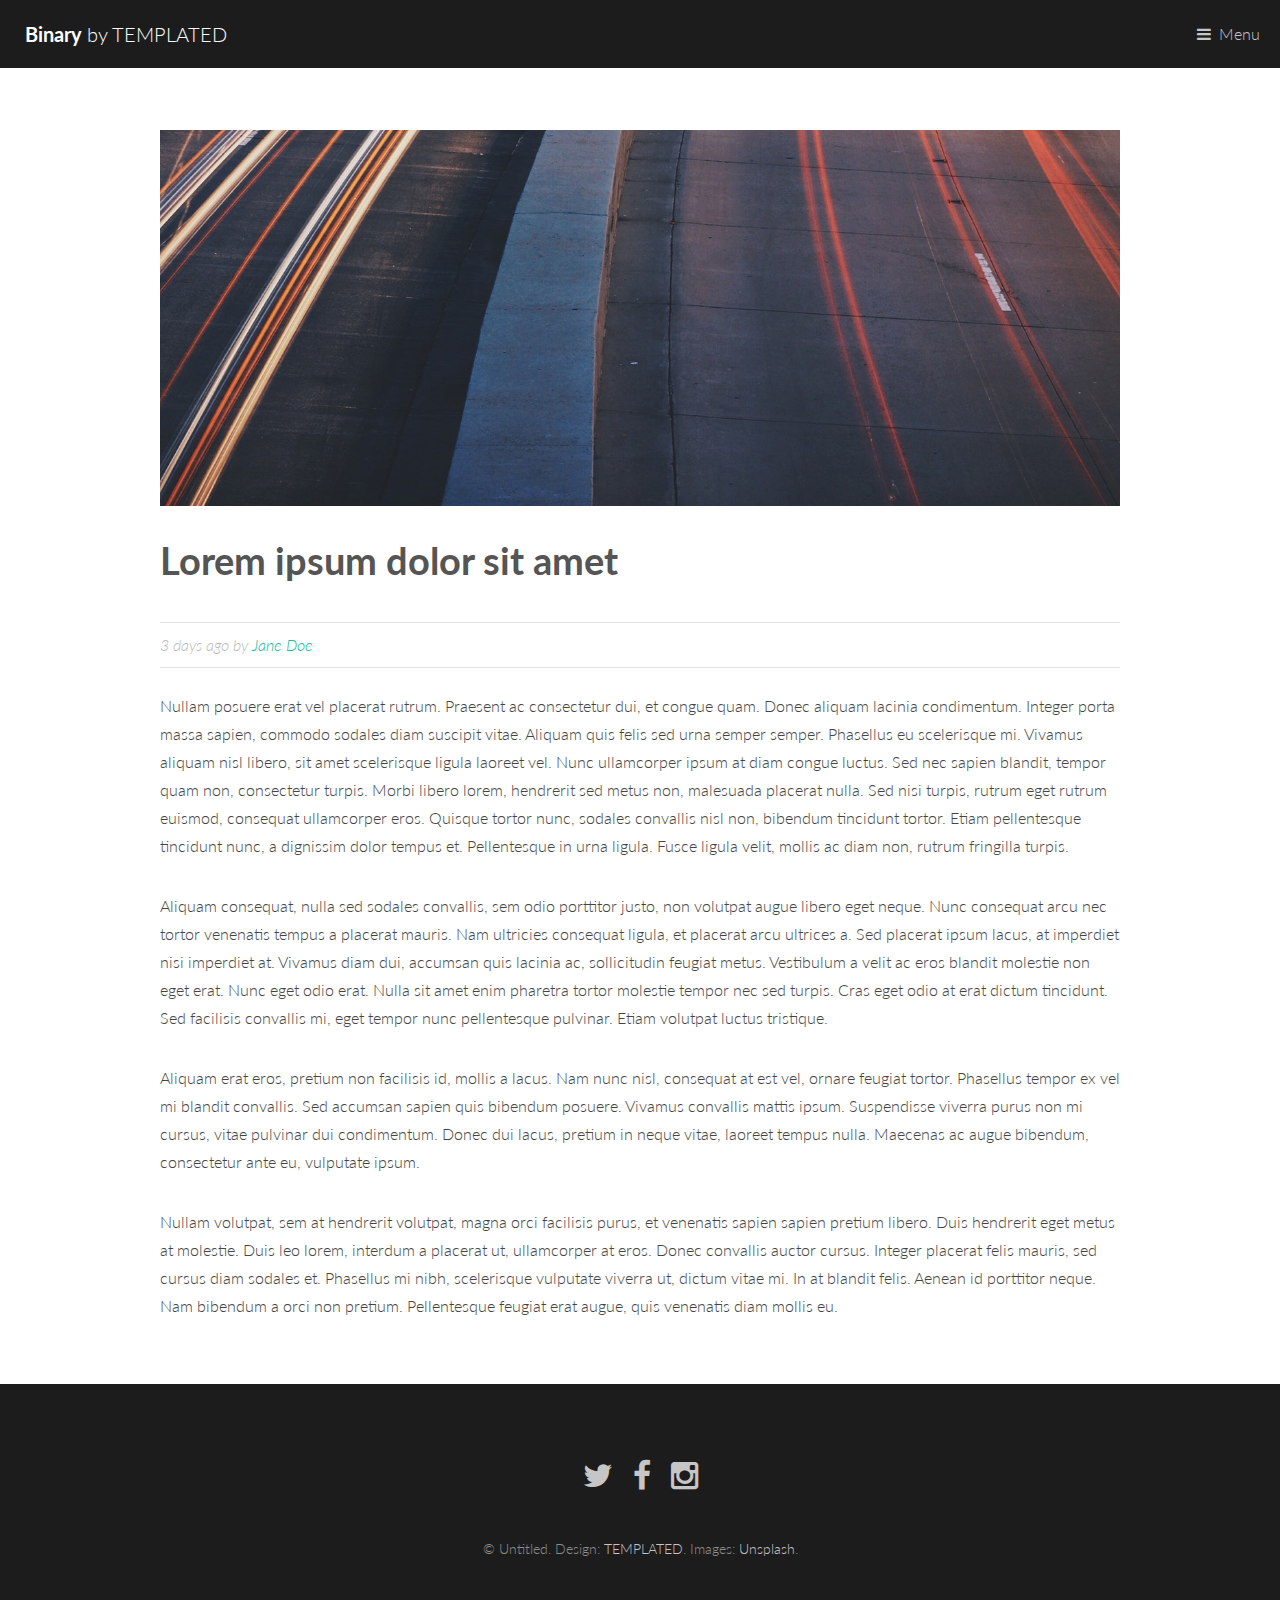
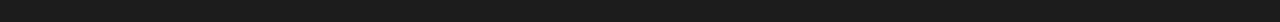
<file: generic.html>
<!DOCTYPE HTML>
<!--
	Binary by TEMPLATED
	templated.co @templatedco
	Released for free under the Creative Commons Attribution 3.0 license (templated.co/license)
-->
<html>
	<head>
		<title>Generic - Binary by TEMPLATED</title>
		<meta charset="utf-8" />
		<meta name="viewport" content="width=device-width, initial-scale=1" />
		<link rel="stylesheet" href="assets/css/main.css" />
	</head>
	<body>

		<!-- Header -->
			<header id="header">
				<a href="index.html" class="logo"><strong>Binary</strong> by TEMPLATED</a>
				<nav>
					<a href="#menu">Menu</a>
				</nav>
			</header>

		<!-- Nav -->
			<nav id="menu">
				<ul class="links">
					<li><a href="index.html">Home</a></li>
					<li><a href="generic.html">Generic</a></li>
					<li><a href="elements.html">Elements</a></li>
				</ul>
			</nav>

		<!-- Main -->
			<section id="main">
				<div class="inner">
					<div class="image fit">
						<img src="images/pic11.jpg" alt="" />
					</div>
					<header>
						<h1>Lorem ipsum dolor sit amet</h1>
						<p class="info">3 days ago by <a href="#">Jane Doe</a></p>
					</header>
					<p>Nullam posuere erat vel placerat rutrum. Praesent ac consectetur dui, et congue quam. Donec aliquam lacinia condimentum. Integer porta massa sapien, commodo sodales diam suscipit vitae. Aliquam quis felis sed urna semper semper. Phasellus eu scelerisque mi. Vivamus aliquam nisl libero, sit amet scelerisque ligula laoreet vel. Nunc ullamcorper ipsum at diam congue luctus. Sed nec sapien blandit, tempor quam non, consectetur turpis. Morbi libero lorem, hendrerit sed metus non, malesuada placerat nulla. Sed nisi turpis, rutrum eget rutrum euismod, consequat ullamcorper eros. Quisque tortor nunc, sodales convallis nisl non, bibendum tincidunt tortor. Etiam pellentesque tincidunt nunc, a dignissim dolor tempus et. Pellentesque in urna ligula. Fusce ligula velit, mollis ac diam non, rutrum fringilla turpis.</p>
					<p>Aliquam consequat, nulla sed sodales convallis, sem odio porttitor justo, non volutpat augue libero eget neque. Nunc consequat arcu nec tortor venenatis tempus a placerat mauris. Nam ultricies consequat ligula, et placerat arcu ultrices a. Sed placerat ipsum lacus, at imperdiet nisi imperdiet at. Vivamus diam dui, accumsan quis lacinia ac, sollicitudin feugiat metus. Vestibulum a velit ac eros blandit molestie non eget erat. Nunc eget odio erat. Nulla sit amet enim pharetra tortor molestie tempor nec sed turpis. Cras eget odio at erat dictum tincidunt. Sed facilisis convallis mi, eget tempor nunc pellentesque pulvinar. Etiam volutpat luctus tristique.</p>
					<p>Aliquam erat eros, pretium non facilisis id, mollis a lacus. Nam nunc nisl, consequat at est vel, ornare feugiat tortor. Phasellus tempor ex vel mi blandit convallis. Sed accumsan sapien quis bibendum posuere. Vivamus convallis mattis ipsum. Suspendisse viverra purus non mi cursus, vitae pulvinar dui condimentum. Donec dui lacus, pretium in neque vitae, laoreet tempus nulla. Maecenas ac augue bibendum, consectetur ante eu, vulputate ipsum.</p>
					<p>Nullam volutpat, sem at hendrerit volutpat, magna orci facilisis purus, et venenatis sapien sapien pretium libero. Duis hendrerit eget metus at molestie. Duis leo lorem, interdum a placerat ut, ullamcorper at eros. Donec convallis auctor cursus. Integer placerat felis mauris, sed cursus diam sodales et. Phasellus mi nibh, scelerisque vulputate viverra ut, dictum vitae mi. In at blandit felis. Aenean id porttitor neque. Nam bibendum a orci non pretium. Pellentesque feugiat erat augue, quis venenatis diam mollis eu.</p>
				</div>
			</section>

		<!-- Footer -->
			<footer id="footer">
				<ul class="icons">
					<li><a href="#" class="icon fa-twitter"><span class="label">Twitter</span></a></li>
					<li><a href="#" class="icon fa-facebook"><span class="label">Facebook</span></a></li>
					<li><a href="#" class="icon fa-instagram"><span class="label">Instagram</span></a></li>
				</ul>
				<div class="copyright">
					&copy; Untitled. Design: <a href="https://templated.co">TEMPLATED</a>. Images: <a href="https://unsplash.com">Unsplash</a>.
				</div>
			</footer>

		<!-- Scripts -->
			<script src="assets/js/jquery.min.js"></script>
			<script src="assets/js/jquery.scrolly.min.js"></script>
			<script src="assets/js/skel.min.js"></script>
			<script src="assets/js/util.js"></script>
			<script src="assets/js/main.js"></script>

	</body>
</html>
</file>
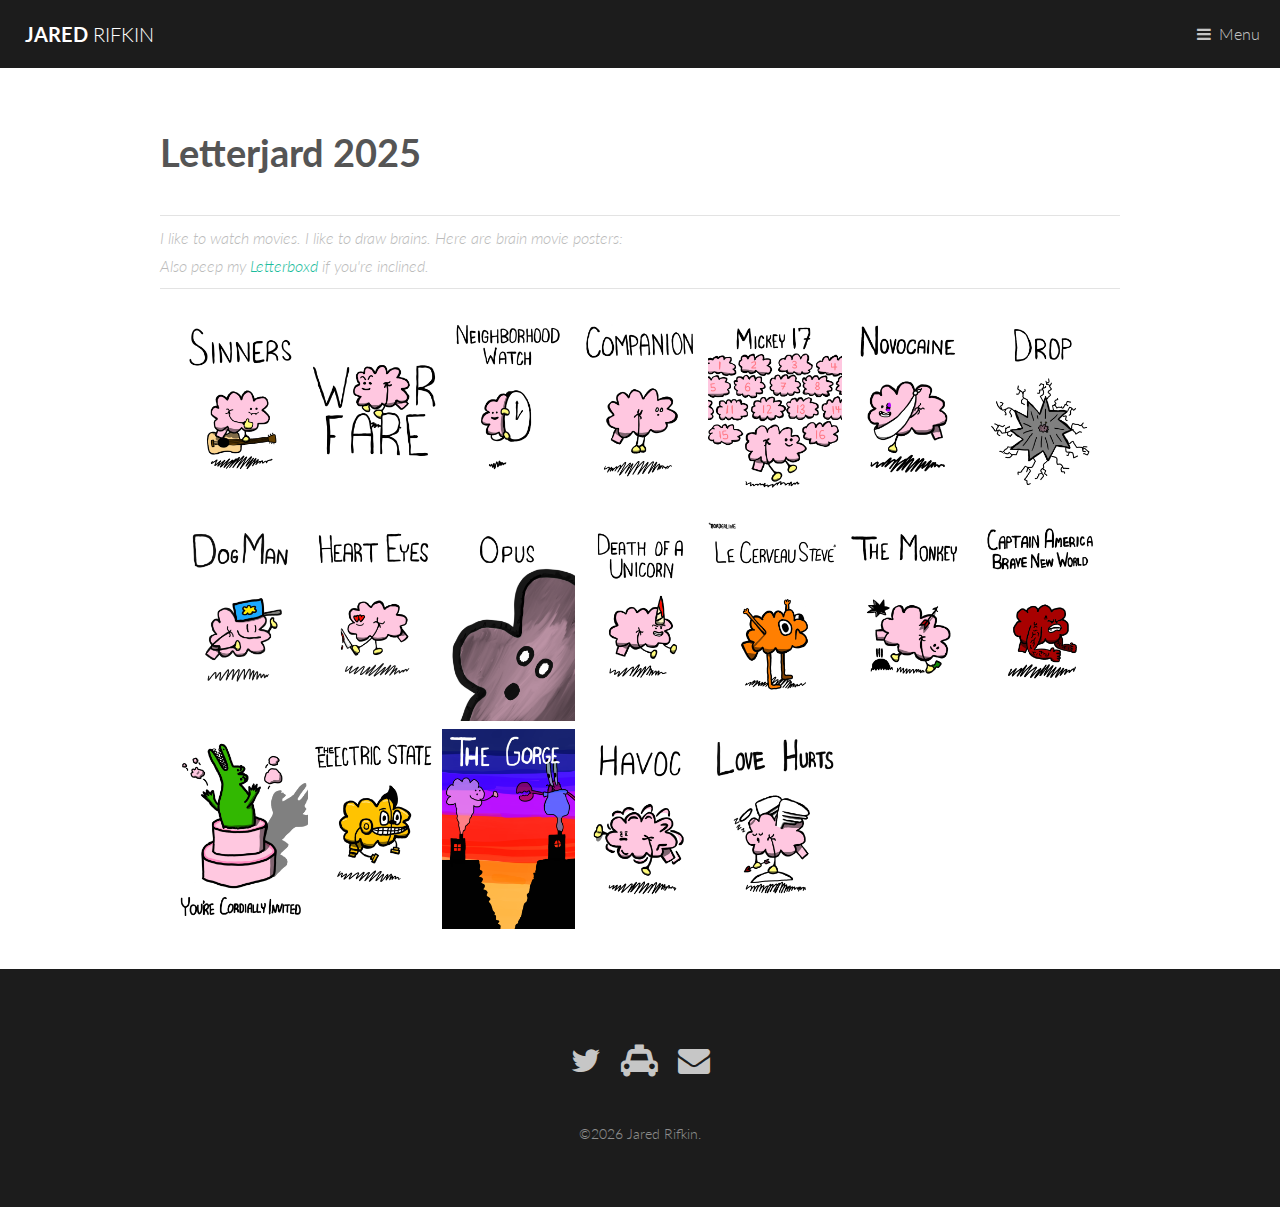
<file: movies.html>
<!DOCTYPE HTML>
<!--
	Binary by TEMPLATED
	templated.co @templatedco
	Released for free under the Creative Commons Attribution 3.0 license (templated.co/license)
-->
<html>
	<head>
		<title>Jared Rifkin</title>
		<meta charset="utf-8" />
		<meta name="viewport" content="width=device-width, initial-scale=1" />
		<link rel="stylesheet" href="https://maxcdn.bootstrapcdn.com/bootstrap/4.0.0/css/bootstrap.min.css" integrity="sha384-Gn5384xqQ1aoWXA+058RXPxPg6fy4IWvTNh0E263XmFcJlSAwiGgFAW/dAiS6JXm" crossorigin="anonymous">
		<link rel="stylesheet" href="assets/css/main.css" />
		<link rel="icon" href="images/favicon.ico" type="image/x-icon"/>
		<link rel="shortcut icon" href="imagesfavicon.ico" type="image/x-icon"/>
		<style>
	        .image-tile {
	            width: 100%;
	            height: 200px; /* Adjust as needed */
	            object-fit: contain;
	            transition: transform 0.3s ease-in-out;
	        }

	        .image-tile:hover {
	            animation: bounce 0.5s infinite alternate;
	        }

	        @keyframes bounce {
	            0% { transform: translateY(0); }
	            100% { transform: translateY(-10px); }
	        }
	    </style>

	</head>
	<body>

		<!-- Header -->
			<header id="header">
				<a href="/" class="logo"><strong>JARED</strong> RIFKIN</a>
				<nav>
					<a href="#menu">Menu</a>
				</nav>
			</header>

		<!-- Nav -->
			<nav id="menu">
				<ul class="links">
					<li><a href="/">Home</a></li>
					<li><a href="brains.html">Art</a></li>
					<li><a href="networks.html">Networks</a></li>
					<li><a href="KuOs.html">KuOs</a></li>
				</ul>
			</nav>

		<!-- Main -->
			<section id="main">
				<div class="inner">
					<header>
						<h1>Letterjard 2025</h1>
						<p>I like to watch movies. I like to draw brains. Here are brain movie posters:</br>
						Also peep my <a href="https://letterboxd.com/waitwuh/">Letterboxd</a> if you're inclined.</p>
					</header>
					
					<div class="container mt-4">
					    <div class="row g-0 mx-auto">
					        <div class="col-auto p-0">
								<img class="image-tile" src="images/Posters/Sinners.png" title="Great movie. Watched it again, still great.">
					        </div>
					        <div class="col-auto p-0">
								<img class="image-tile" src="images/Posters/Warfare.png" title="How does Michael Gandolfini keep getting roles?">
					        </div>
					        <div class="col-auto p-0">
								<img class="image-tile" src="images/Posters/NeighborhoodWatch.png" title="Surprised to find this one. Really enjoy JDM and Jack Quaid.">
					        </div>
					        <div class="col-auto p-0">
								<img class="image-tile" src="images/Posters/Companion.png" title="Took a rewatch, but I enjoy it now. Retracting my original take.">
					        </div>
					        <div class="col-auto p-0">
								<img class="image-tile" src="images/Posters/Mickey17.png" title="A little disappointed by this one. Leaned too much into the Okja of Snowpiercer for me.">
					        </div>
					        <div class="col-auto p-0">
								<img class="image-tile" src="images/Posters/Novocaine.png" title="B̶e̶s̶t̶ Least staying power of the Jack Quaid triliogy.">
					        </div>
					        <div class="col-auto p-0">
								<img class="image-tile" src="images/Posters/Drop.png" title="I'm so confused. Why did the restaurant depressurize?">
					        </div>
					        <div class="col-auto p-0">
								<img class="image-tile" src="images/Posters/DogMan.png" title="Definitely saw this 20 years after I was supposed to, but nonetheless great. Okay, maybe 2 years.">
					        </div>

					        <div class="col-auto p-0">
								<img class="image-tile" src="images/Posters/HeartEyes.png" title="I didn't fully like this one, but it feels wrong to group it with the other slop I've seen this year.">
					        </div>
					        <div class="col-auto p-0">
								<img class="image-tile" src="images/Posters/Opus.png" title="John Malkovic's singing is by far the most interesting part of this movie.">
					        </div>
					        <div class="col-auto p-0">
								<img class="image-tile" src="images/Posters/DeathOfAUnicorn.png" title="Other miss by A24. What is happening to my darling?">
					        </div>
					        <div class="col-auto p-0">
								<img class="image-tile" src="images/Posters/Borderline.png" title="This movie made $17,000 in a sole weekend and no one heard of it. After watching it, I get why. POOOoooaaaAAAaaaAh">
					        </div>
					        <div class="col-auto p-0">
								<img class="image-tile" src="images/Posters/MonkeyThe.png" title="Oh man I really wanted to like this. This is not Final Destination.">
					        </div>
					        <div class="col-auto p-0">
								<img class="image-tile" src="images/Posters/CaptainAmericaBraveNewWorld.png" title="Why was Han Solo red? And where was Eric Bana?">
					        </div>
					        <div class="col-auto p-0">
								<img class="image-tile" src="images/Posters/YoureCordiallyInvited.png" title="First movie of 2025! This year's Ricky Stanicky doesn't hold a candle to its predecessor.">
					        </div>
					        <div class="col-auto p-0">
								<img class="image-tile" src="images/Posters/ElectricStateThe.png" title="This cost how much to make? Also why did all the machines need to be controlled with a little boy's brain?">
					        </div>
					        <div class="col-auto p-0">
								<img class="image-tile" src="images/Posters/GorgeThe.png" title="There was a tree monster in the gorge.">
					        </div>
					        <div class="col-auto p-0">
								<img class="image-tile" src="images/Posters/Havoc.png" title="I have so many questions about this movie, but the bullets in that list wouldn't come close to the number of bullets it takes to kill someone in this.">
					        </div>
					        <div class="col-auto p-0">
								<img class="image-tile" src="images/Posters/LoveHurts.png" title="This movie left such a little impression that the only proof I have to myself that I saw it is my letterboxd review.">
					        </div>

					        
					    </div>
					</div>

				</div>
			</section>

		<!-- Footer -->
			<footer id="footer">
				<ul class="icons">
					<li><a href="https://twitter.com/realmitchberger" class="icon fa-twitter"><span class="label">Twitter</span></a></li>
					<li><a href="https://engineering.virginia.edu/centers-institutes/center-applied-biomechanics/jared-rifkin" class="icon fa-taxi"><span class="label">CAB</span></a></li>
					<li><a href="mailto: rifkin@virginia.edu" class="icon fa-envelope"><span class="label">Email me</span></a></li>
				</ul>
				<div class="copyright">
					&copy;<script>document.write(new Date().getFullYear());</script> Jared Rifkin.
				</div>
			</footer>

		<!-- Scripts -->
			<script src="assets/js/jquery.min.js"></script>
			<script src="assets/js/jquery.scrolly.min.js"></script>
			<script src="assets/js/skel.min.js"></script>
			<script src="assets/js/util.js"></script>
			<script src="assets/js/main.js"></script>
			<script src="https://code.jquery.com/jquery-3.2.1.slim.min.js" integrity="sha384-KJ3o2DKtIkvYIK3UENzmM7KCkRr/rE9/Qpg6aAZGJwFDMVNA/GpGFF93hXpG5KkN" crossorigin="anonymous"></script>
			<script src="https://cdnjs.cloudflare.com/ajax/libs/popper.js/1.12.9/umd/popper.min.js" integrity="sha384-ApNbgh9B+Y1QKtv3Rn7W3mgPxhU9K/ScQsAP7hUibX39j7fakFPskvXusvfa0b4Q" crossorigin="anonymous"></script>
			<script src="https://maxcdn.bootstrapcdn.com/bootstrap/4.0.0/js/bootstrap.min.js" integrity="sha384-JZR6Spejh4U02d8jOt6vLEHfe/JQGiRRSQQxSfFWpi1MquVdAyjUar5+76PVCmYl" crossorigin="anonymous"></script>

	</body>
</html>
</file>
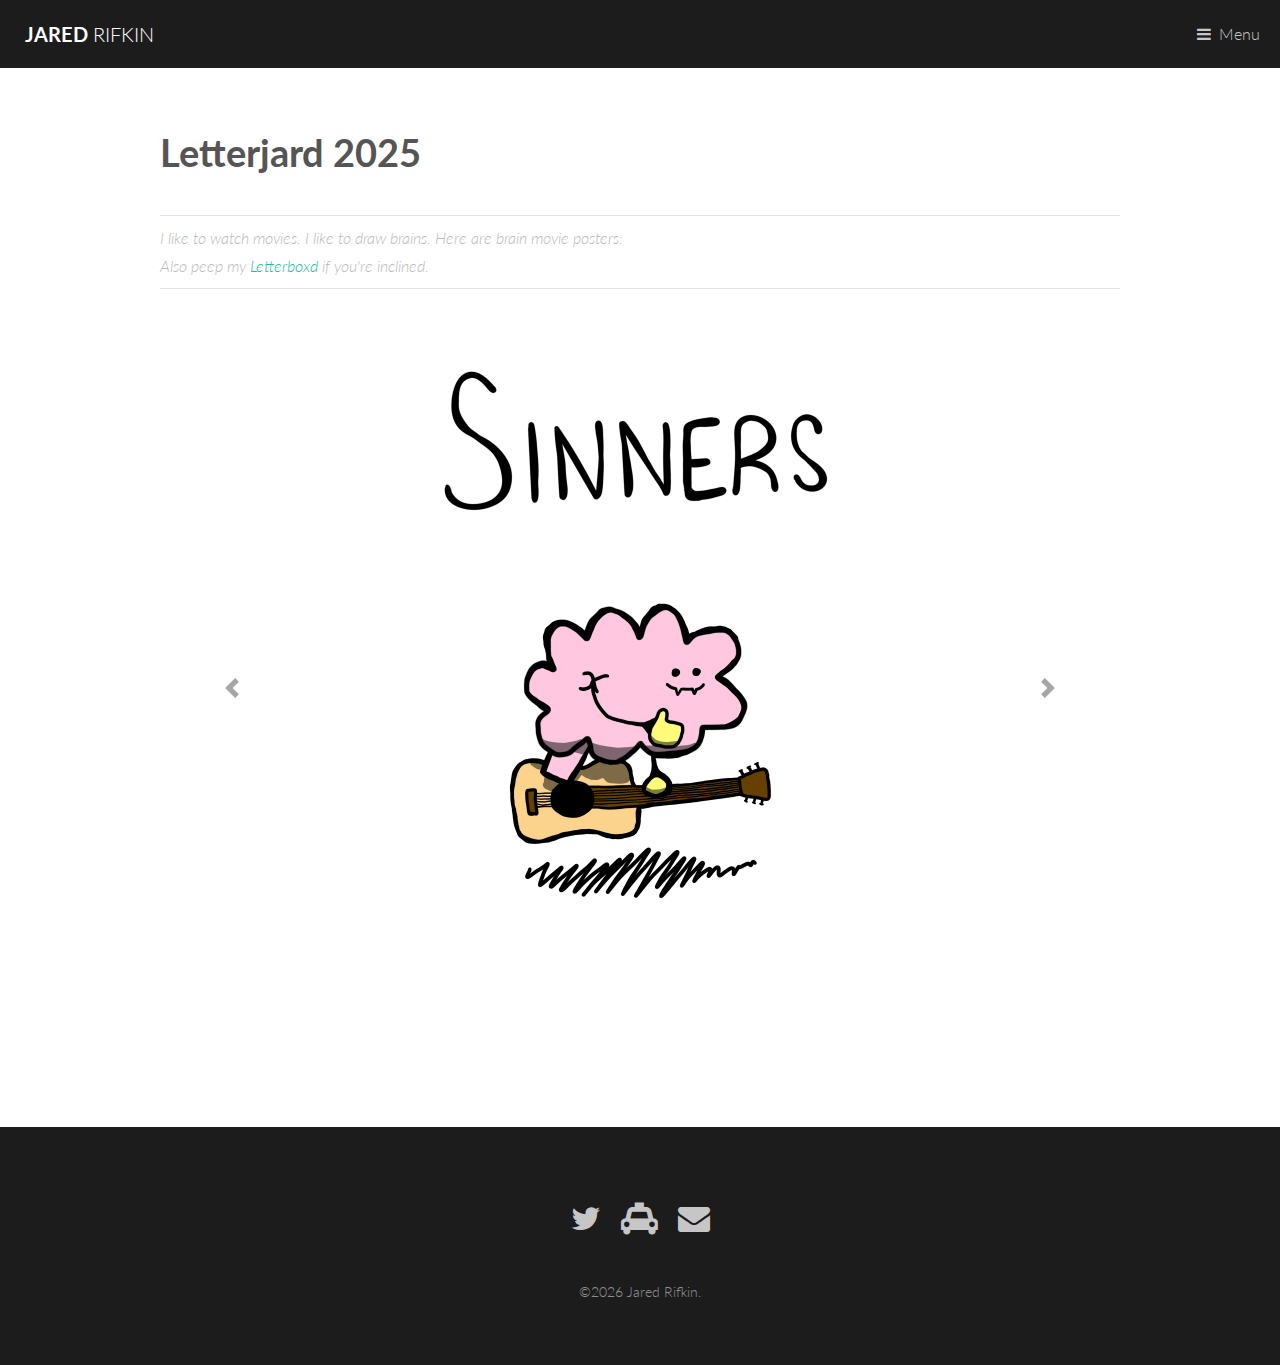
<file: moviesold.html>
<!DOCTYPE HTML>
<!--
	Binary by TEMPLATED
	templated.co @templatedco
	Released for free under the Creative Commons Attribution 3.0 license (templated.co/license)
-->
<html>
	<head>
		<title>Jared Rifkin</title>
		<meta charset="utf-8" />
		<meta name="viewport" content="width=device-width, initial-scale=1" />
		<link rel="stylesheet" href="https://maxcdn.bootstrapcdn.com/bootstrap/4.0.0/css/bootstrap.min.css" integrity="sha384-Gn5384xqQ1aoWXA+058RXPxPg6fy4IWvTNh0E263XmFcJlSAwiGgFAW/dAiS6JXm" crossorigin="anonymous">
		<link rel="stylesheet" href="assets/css/main.css" />
		<link rel="icon" href="images/favicon.ico" type="image/x-icon"/>
		<link rel="shortcut icon" href="imagesfavicon.ico" type="image/x-icon"/>


	</head>
	<body>

		<!-- Header -->
			<header id="header">
				<a href="/" class="logo"><strong>JARED</strong> RIFKIN</a>
				<nav>
					<a href="#menu">Menu</a>
				</nav>
			</header>

		<!-- Nav -->
			<nav id="menu">
				<ul class="links">
					<li><a href="/">Home</a></li>
					<li><a href="brains.html">Art</a></li>
					<li><a href="networks.html">Networks</a></li>
					<li><a href="KuOs.html">KuOs</a></li>
				</ul>
			</nav>

		<!-- Main -->
			<section id="main">
				<div class="inner">
					<header>
						<h1>Letterjard 2025</h1>
						<p>I like to watch movies. I like to draw brains. Here are brain movie posters:</br>
						Also peep my <a href="https://letterboxd.com/waitwuh/">Letterboxd</a> if you're inclined.</p>
					</header>
					<div class="box alt">
						<div id="carouselExampleControls" class="carousel" data-interval="false">
							<div class="carousel-inner">
							    <div class="carousel-item active">
							    	<div class="d-flex justify-content-center">
								    	<img style="width: 100%; max-width: 500px;" src="images/Posters/Sinners.png" title="Great movie.">
									</div>
							    </div>
							    <div class="carousel-item">
							    	<div class="d-flex justify-content-center">
								    	<img style="width: 100%; max-width: 500px;" src="images/Posters/Warfare.png" title="How does Michael Gandolfini keep getting roles?">
							    	</div>
								</div>
							    <div class="carousel-item">
							    	<div class="d-flex justify-content-center">
								    	<img style="width: 100%; max-width: 500px;" src="images/Posters/Novocaine.png" title="Best of the Jack Quaid triliogy.">
							    	</div>
								</div>
							    <div class="carousel-item">
							    	<div class="d-flex justify-content-center">
								    	<img style="width: 100%; max-width: 500px;" src="images/Posters/NeighborhoodWatch.png" title="Surprised to find this one. Really enjoy JDM and Jack Quaid.">
							    	</div>
								</div>
							    <div class="carousel-item">
							    	<div class="d-flex justify-content-center">
								    	<img style="width: 100%; max-width: 500px;" src="images/Posters/Mickey17.png" title="A little disappointed by this one. Leaned too much into the Okja of Snowpiercer for me.">
							    	</div>
								</div>
							    <div class="carousel-item">
							    	<div class="d-flex justify-content-center">
								    	<img style="width: 100%; max-width: 500px;" src="images/Posters/Drop.png" title="I'm so confused. Why did the restaurant depressurize?">
							    	</div>
								</div>
							    <div class="carousel-item">
							    	<div class="d-flex justify-content-center">
								    	<img style="width: 100%; max-width: 500px;" src="images/Posters/DogMan.png" title="Definitely saw this 20 years after I was supposed to, but nonetheless great. Okay, maybe 2 years.">
							    	</div>
								</div>
							    <div class="carousel-item">
							    	<div class="d-flex justify-content-center">
								    	<img style="width: 100%; max-width: 500px;" src="images/Posters/Companion.png" title="A little boring, but overall fine.">
							    	</div>
								</div>
							    <div class="carousel-item">
							    	<div class="d-flex justify-content-center">
								    	<img style="width: 100%; max-width: 500px;" src="images/Posters/HeartEyes.png" title="I didn't fully like this one, but it feels wrong to group it with the other slop I've seen this year.">
							    	</div>
								</div>
							    <div class="carousel-item">
							    	<div class="d-flex justify-content-center">
								    	<img style="width: 100%; max-width: 500px;" src="images/Posters/Opus.png" title="John Malkovic's singing is by far the most interesting part of this movie.">
							    	</div>
								</div>
							    <div class="carousel-item">
							    	<div class="d-flex justify-content-center">
								    	<img style="width: 100%; max-width: 500px;" src="images/Posters/DeathOfAUnicorn.png" title="Other miss by A24. What is happening to my darling?">
							    	</div>
								</div>
							    <div class="carousel-item">
							    	<div class="d-flex justify-content-center">
								    	<img style="width: 100%; max-width: 500px;" src="images/Posters/Borderline.png" title="This movie made $17,000 in a sole weekend and no one heard of it. After watching it, I get why.">
							    	</div>
								</div>
							    <div class="carousel-item">
							    	<div class="d-flex justify-content-center">
								    	<img style="width: 100%; max-width: 500px;" src="images/Posters/MonkeyThe.png" title="Oh man I really wanted to like this. This is not Final Destination.">
							    	</div>
								</div>
							    <div class="carousel-item">
							    	<div class="d-flex justify-content-center">
								    	<img style="width: 100%; max-width: 500px;" src="images/Posters/CaptainAmericaBraveNewWorld.png" title="Why was Han Solo red? And where was Eric Bana?">
							    	</div>
								</div>
							    <div class="carousel-item">
							    	<div class="d-flex justify-content-center">
								    	<img style="width: 100%; max-width: 500px;" src="images/Posters/YoureCordiallyInvited.png" title="First movie of 2025! This year's Ricky Stanicky doesn't hold a candle to its predecessor.">
							    	</div>
								</div>
							    <div class="carousel-item">
							    	<div class="d-flex justify-content-center">
								    	<img style="width: 100%; max-width: 500px;" src="images/Posters/ElectricStateThe.png" title="This cost how much to make? Also why did all the machines need to be controlled with a little boy's brain?">
							    	</div>
								</div>
							    <div class="carousel-item">
							    	<div class="d-flex justify-content-center">
								    	<img style="width: 100%; max-width: 500px;" src="images/Posters/GorgeThe.png" title="There was a tree monster in the gorge.">
							    	</div>
								</div>
							    <div class="carousel-item">
							    	<div class="d-flex justify-content-center">
								    	<img style="width: 100%; max-width: 500px;" src="images/Posters/Havoc.png" title="I have so many questions about this movie, but the bullets in that list wouldn't come close to the number of bullets it takes to kill someone in this.">
							    	</div>
								</div>
							    <div class="carousel-item">
							    	<div class="d-flex justify-content-center">
								    	<img style="width: 100%; max-width: 500px;" src="images/Posters/LoveHurts.png" title="This movie left such a little impression that the only proof I have to myself that I saw it is my letterboxd review.">
							    	</div>
								</div>
						    </div>
							<a class="carousel-control-prev" href="#carouselExampleControls" role="button" data-slide="prev">
								<span class="carousel-control-prev-icon" aria-hidden="true" style="filter: brightness(0.3);"></span>
								<span class="sr-only">Previous</span>
							</a>
							<a class="carousel-control-next" href="#carouselExampleControls" role="button" data-slide="next">
								<span class="carousel-control-next-icon" aria-hidden="true" style="filter: brightness(0.3);"></span>
								<span class="sr-only">Next</span>
							</a>
						</div>
					</div>
				</div>
			</section>

		<!-- Footer -->
			<footer id="footer">
				<ul class="icons">
					<li><a href="https://twitter.com/realmitchberger" class="icon fa-twitter"><span class="label">Twitter</span></a></li>
					<li><a href="https://engineering.virginia.edu/centers-institutes/center-applied-biomechanics/jared-rifkin" class="icon fa-taxi"><span class="label">CAB</span></a></li>
					<li><a href="mailto: rifkin@virginia.edu" class="icon fa-envelope"><span class="label">Email me</span></a></li>
				</ul>
				<div class="copyright">
					&copy;<script>document.write(new Date().getFullYear());</script> Jared Rifkin.
				</div>
			</footer>

		<!-- Scripts -->
			<script src="assets/js/jquery.min.js"></script>
			<script src="assets/js/jquery.scrolly.min.js"></script>
			<script src="assets/js/skel.min.js"></script>
			<script src="assets/js/util.js"></script>
			<script src="assets/js/main.js"></script>
			<script src="https://code.jquery.com/jquery-3.2.1.slim.min.js" integrity="sha384-KJ3o2DKtIkvYIK3UENzmM7KCkRr/rE9/Qpg6aAZGJwFDMVNA/GpGFF93hXpG5KkN" crossorigin="anonymous"></script>
			<script src="https://cdnjs.cloudflare.com/ajax/libs/popper.js/1.12.9/umd/popper.min.js" integrity="sha384-ApNbgh9B+Y1QKtv3Rn7W3mgPxhU9K/ScQsAP7hUibX39j7fakFPskvXusvfa0b4Q" crossorigin="anonymous"></script>
			<script src="https://maxcdn.bootstrapcdn.com/bootstrap/4.0.0/js/bootstrap.min.js" integrity="sha384-JZR6Spejh4U02d8jOt6vLEHfe/JQGiRRSQQxSfFWpi1MquVdAyjUar5+76PVCmYl" crossorigin="anonymous"></script>

	</body>
</html>
</file>
<file: assets/css/main.css>
@charset "UTF-8";
@import url(font-awesome.min.css);
@import url("https://fonts.googleapis.com/css?family=Lato:300,700,300italic,700italic");

/*
	Binary by TEMPLATED
	templated.co @templatedco
	Released for free under the Creative Commons Attribution 3.0 license (templated.co/license)
*/

/* Reset */

	html, body, div, span, applet, object, iframe, h1, h2, h3, h4, h5, h6, p, blockquote, pre, a, abbr, acronym, address, big, cite, code, del, dfn, em, img, ins, kbd, q, s, samp, small, strike, strong, sub, sup, tt, var, b, u, i, center, dl, dt, dd, ol, ul, li, fieldset, form, label, legend, table, caption, tbody, tfoot, thead, tr, th, td, article, aside, canvas, details, embed, figure, figcaption, footer, header, hgroup, menu, nav, output, ruby, section, summary, time, mark, audio, video {
		margin: 0;
		padding: 0;
		border: 0;
		font-size: 100%;
		font: inherit;
		vertical-align: baseline;
	}

	article, aside, details, figcaption, figure, footer, header, hgroup, menu, nav, section {
		display: block;
	}

	body {
		line-height: 1;
	}

	ol, ul {
		list-style: none;
	}

	blockquote, q {
		quotes: none;
	}

	blockquote:before, blockquote:after, q:before, q:after {
		content: '';
		content: none;
	}

	table {
		border-collapse: collapse;
		border-spacing: 0;
	}

	body {
		-webkit-text-size-adjust: none;
	}

/* Box Model */

	*, *:before, *:after {
		-moz-box-sizing: border-box;
		-webkit-box-sizing: border-box;
		box-sizing: border-box;
	}

/* Containers */

	.container {
		margin-left: auto;
		margin-right: auto;
	}

	.container.\31 25\25 {
		width: 100%;
		max-width: 100em;
		min-width: 80em;
	}

	.container.\37 5\25 {
		width: 60em;
	}

	.container.\35 0\25 {
		width: 40em;
	}

	.container.\32 5\25 {
		width: 20em;
	}

	.container {
		width: 80em;
	}

	@media screen and (max-width: 1680px) {

		.container.\31 25\25 {
			width: 100%;
			max-width: 100em;
			min-width: 80em;
		}

		.container.\37 5\25 {
			width: 60em;
		}

		.container.\35 0\25 {
			width: 40em;
		}

		.container.\32 5\25 {
			width: 20em;
		}

		.container {
			width: 80em;
		}

	}

	@media screen and (max-width: 1280px) {

		.container.\31 25\25 {
			width: 100%;
			max-width: 81.25em;
			min-width: 65em;
		}

		.container.\37 5\25 {
			width: 48.75em;
		}

		.container.\35 0\25 {
			width: 32.5em;
		}

		.container.\32 5\25 {
			width: 16.25em;
		}

		.container {
			width: 65em;
		}

	}

	@media screen and (max-width: 980px) {

		.container.\31 25\25 {
			width: 100%;
			max-width: 112.5%;
			min-width: 90%;
		}

		.container.\37 5\25 {
			width: 67.5%;
		}

		.container.\35 0\25 {
			width: 45%;
		}

		.container.\32 5\25 {
			width: 22.5%;
		}

		.container {
			width: 90%;
		}

	}

	@media screen and (max-width: 736px) {

		.container.\31 25\25 {
			width: 100%;
			max-width: 112.5%;
			min-width: 90%;
		}

		.container.\37 5\25 {
			width: 67.5%;
		}

		.container.\35 0\25 {
			width: 45%;
		}

		.container.\32 5\25 {
			width: 22.5%;
		}

		.container {
			width: 90% !important;
		}

	}

	@media screen and (max-width: 480px) {

		.container.\31 25\25 {
			width: 100%;
			max-width: 112.5%;
			min-width: 90%;
		}

		.container.\37 5\25 {
			width: 67.5%;
		}

		.container.\35 0\25 {
			width: 45%;
		}

		.container.\32 5\25 {
			width: 22.5%;
		}

		.container {
			width: 90% !important;
		}

	}

/* Grid */

	.row {
		border-bottom: solid 1px transparent;
		-moz-box-sizing: border-box;
		-webkit-box-sizing: border-box;
		box-sizing: border-box;
	}

	.row > * {
		float: left;
		-moz-box-sizing: border-box;
		-webkit-box-sizing: border-box;
		box-sizing: border-box;
	}

	.row:after, .row:before {
		content: '';
		display: block;
		clear: both;
		height: 0;
	}

	.row.uniform > * > :first-child {
		margin-top: 0;
	}

	.row.uniform > * > :last-child {
		margin-bottom: 0;
	}

	.row.\30 \25 > * {
		padding: 0 0 0 0em;
	}

	.row.\30 \25 {
		margin: 0 0 -1px 0em;
	}

	.row.uniform.\30 \25 > * {
		padding: 0em 0 0 0em;
	}

	.row.uniform.\30 \25 {
		margin: 0em 0 -1px 0em;
	}

	.row > * {
		padding: 0 0 0 2em;
	}

	.row {
		margin: 0 0 -1px -2em;
	}

	.row.uniform > * {
		padding: 2em 0 0 2em;
	}

	.row.uniform {
		margin: -2em 0 -1px -2em;
	}

	.row.\32 00\25 > * {
		padding: 0 0 0 4em;
	}

	.row.\32 00\25 {
		margin: 0 0 -1px -4em;
	}

	.row.uniform.\32 00\25 > * {
		padding: 4em 0 0 4em;
	}

	.row.uniform.\32 00\25 {
		margin: -4em 0 -1px -4em;
	}

	.row.\31 50\25 > * {
		padding: 0 0 0 3em;
	}

	.row.\31 50\25 {
		margin: 0 0 -1px -3em;
	}

	.row.uniform.\31 50\25 > * {
		padding: 3em 0 0 3em;
	}

	.row.uniform.\31 50\25 {
		margin: -3em 0 -1px -3em;
	}

	.row.\35 0\25 > * {
		padding: 0 0 0 1em;
	}

	.row.\35 0\25 {
		margin: 0 0 -1px -1em;
	}

	.row.uniform.\35 0\25 > * {
		padding: 1em 0 0 1em;
	}

	.row.uniform.\35 0\25 {
		margin: -1em 0 -1px -1em;
	}

	.row.\32 5\25 > * {
		padding: 0 0 0 0.5em;
	}

	.row.\32 5\25 {
		margin: 0 0 -1px -0.5em;
	}

	.row.uniform.\32 5\25 > * {
		padding: 0.5em 0 0 0.5em;
	}

	.row.uniform.\32 5\25 {
		margin: -0.5em 0 -1px -0.5em;
	}

	.\31 2u, .\31 2u\24 {
		width: 100%;
		clear: none;
		margin-left: 0;
	}

	.\31 1u, .\31 1u\24 {
		width: 91.6666666667%;
		clear: none;
		margin-left: 0;
	}

	.\31 0u, .\31 0u\24 {
		width: 83.3333333333%;
		clear: none;
		margin-left: 0;
	}

	.\39 u, .\39 u\24 {
		width: 75%;
		clear: none;
		margin-left: 0;
	}

	.\38 u, .\38 u\24 {
		width: 66.6666666667%;
		clear: none;
		margin-left: 0;
	}

	.\37 u, .\37 u\24 {
		width: 58.3333333333%;
		clear: none;
		margin-left: 0;
	}

	.\36 u, .\36 u\24 {
		width: 50%;
		clear: none;
		margin-left: 0;
	}

	.\35 u, .\35 u\24 {
		width: 41.6666666667%;
		clear: none;
		margin-left: 0;
	}

	.\34 u, .\34 u\24 {
		width: 33.3333333333%;
		clear: none;
		margin-left: 0;
	}

	.\33 u, .\33 u\24 {
		width: 25%;
		clear: none;
		margin-left: 0;
	}

	.\32 u, .\32 u\24 {
		width: 16.6666666667%;
		clear: none;
		margin-left: 0;
	}

	.\31 u, .\31 u\24 {
		width: 8.3333333333%;
		clear: none;
		margin-left: 0;
	}

	.\31 2u\24 + *,
	.\31 1u\24 + *,
	.\31 0u\24 + *,
	.\39 u\24 + *,
	.\38 u\24 + *,
	.\37 u\24 + *,
	.\36 u\24 + *,
	.\35 u\24 + *,
	.\34 u\24 + *,
	.\33 u\24 + *,
	.\32 u\24 + *,
	.\31 u\24 + * {
		clear: left;
	}

	.\-11u {
		margin-left: 91.66667%;
	}

	.\-10u {
		margin-left: 83.33333%;
	}

	.\-9u {
		margin-left: 75%;
	}

	.\-8u {
		margin-left: 66.66667%;
	}

	.\-7u {
		margin-left: 58.33333%;
	}

	.\-6u {
		margin-left: 50%;
	}

	.\-5u {
		margin-left: 41.66667%;
	}

	.\-4u {
		margin-left: 33.33333%;
	}

	.\-3u {
		margin-left: 25%;
	}

	.\-2u {
		margin-left: 16.66667%;
	}

	.\-1u {
		margin-left: 8.33333%;
	}

	@media screen and (max-width: 1680px) {

		.row > * {
			padding: 0 0 0 2em;
		}

		.row {
			margin: 0 0 -1px -2em;
		}

		.row.uniform > * {
			padding: 2em 0 0 2em;
		}

		.row.uniform {
			margin: -2em 0 -1px -2em;
		}

		.row.\32 00\25 > * {
			padding: 0 0 0 4em;
		}

		.row.\32 00\25 {
			margin: 0 0 -1px -4em;
		}

		.row.uniform.\32 00\25 > * {
			padding: 4em 0 0 4em;
		}

		.row.uniform.\32 00\25 {
			margin: -4em 0 -1px -4em;
		}

		.row.\31 50\25 > * {
			padding: 0 0 0 3em;
		}

		.row.\31 50\25 {
			margin: 0 0 -1px -3em;
		}

		.row.uniform.\31 50\25 > * {
			padding: 3em 0 0 3em;
		}

		.row.uniform.\31 50\25 {
			margin: -3em 0 -1px -3em;
		}

		.row.\35 0\25 > * {
			padding: 0 0 0 1em;
		}

		.row.\35 0\25 {
			margin: 0 0 -1px -1em;
		}

		.row.uniform.\35 0\25 > * {
			padding: 1em 0 0 1em;
		}

		.row.uniform.\35 0\25 {
			margin: -1em 0 -1px -1em;
		}

		.row.\32 5\25 > * {
			padding: 0 0 0 0.5em;
		}

		.row.\32 5\25 {
			margin: 0 0 -1px -0.5em;
		}

		.row.uniform.\32 5\25 > * {
			padding: 0.5em 0 0 0.5em;
		}

		.row.uniform.\32 5\25 {
			margin: -0.5em 0 -1px -0.5em;
		}

		.\31 2u\28xlarge\29, .\31 2u\24\28xlarge\29 {
			width: 100%;
			clear: none;
			margin-left: 0;
		}

		.\31 1u\28xlarge\29, .\31 1u\24\28xlarge\29 {
			width: 91.6666666667%;
			clear: none;
			margin-left: 0;
		}

		.\31 0u\28xlarge\29, .\31 0u\24\28xlarge\29 {
			width: 83.3333333333%;
			clear: none;
			margin-left: 0;
		}

		.\39 u\28xlarge\29, .\39 u\24\28xlarge\29 {
			width: 75%;
			clear: none;
			margin-left: 0;
		}

		.\38 u\28xlarge\29, .\38 u\24\28xlarge\29 {
			width: 66.6666666667%;
			clear: none;
			margin-left: 0;
		}

		.\37 u\28xlarge\29, .\37 u\24\28xlarge\29 {
			width: 58.3333333333%;
			clear: none;
			margin-left: 0;
		}

		.\36 u\28xlarge\29, .\36 u\24\28xlarge\29 {
			width: 50%;
			clear: none;
			margin-left: 0;
		}

		.\35 u\28xlarge\29, .\35 u\24\28xlarge\29 {
			width: 41.6666666667%;
			clear: none;
			margin-left: 0;
		}

		.\34 u\28xlarge\29, .\34 u\24\28xlarge\29 {
			width: 33.3333333333%;
			clear: none;
			margin-left: 0;
		}

		.\33 u\28xlarge\29, .\33 u\24\28xlarge\29 {
			width: 25%;
			clear: none;
			margin-left: 0;
		}

		.\32 u\28xlarge\29, .\32 u\24\28xlarge\29 {
			width: 16.6666666667%;
			clear: none;
			margin-left: 0;
		}

		.\31 u\28xlarge\29, .\31 u\24\28xlarge\29 {
			width: 8.3333333333%;
			clear: none;
			margin-left: 0;
		}

		.\31 2u\24\28xlarge\29 + *,
		.\31 1u\24\28xlarge\29 + *,
		.\31 0u\24\28xlarge\29 + *,
		.\39 u\24\28xlarge\29 + *,
		.\38 u\24\28xlarge\29 + *,
		.\37 u\24\28xlarge\29 + *,
		.\36 u\24\28xlarge\29 + *,
		.\35 u\24\28xlarge\29 + *,
		.\34 u\24\28xlarge\29 + *,
		.\33 u\24\28xlarge\29 + *,
		.\32 u\24\28xlarge\29 + *,
		.\31 u\24\28xlarge\29 + * {
			clear: left;
		}

		.\-11u\28xlarge\29 {
			margin-left: 91.66667%;
		}

		.\-10u\28xlarge\29 {
			margin-left: 83.33333%;
		}

		.\-9u\28xlarge\29 {
			margin-left: 75%;
		}

		.\-8u\28xlarge\29 {
			margin-left: 66.66667%;
		}

		.\-7u\28xlarge\29 {
			margin-left: 58.33333%;
		}

		.\-6u\28xlarge\29 {
			margin-left: 50%;
		}

		.\-5u\28xlarge\29 {
			margin-left: 41.66667%;
		}

		.\-4u\28xlarge\29 {
			margin-left: 33.33333%;
		}

		.\-3u\28xlarge\29 {
			margin-left: 25%;
		}

		.\-2u\28xlarge\29 {
			margin-left: 16.66667%;
		}

		.\-1u\28xlarge\29 {
			margin-left: 8.33333%;
		}

	}

	@media screen and (max-width: 1280px) {

		.row > * {
			padding: 0 0 0 1.5em;
		}

		.row {
			margin: 0 0 -1px -1.5em;
		}

		.row.uniform > * {
			padding: 1.5em 0 0 1.5em;
		}

		.row.uniform {
			margin: -1.5em 0 -1px -1.5em;
		}

		.row.\32 00\25 > * {
			padding: 0 0 0 3em;
		}

		.row.\32 00\25 {
			margin: 0 0 -1px -3em;
		}

		.row.uniform.\32 00\25 > * {
			padding: 3em 0 0 3em;
		}

		.row.uniform.\32 00\25 {
			margin: -3em 0 -1px -3em;
		}

		.row.\31 50\25 > * {
			padding: 0 0 0 2.25em;
		}

		.row.\31 50\25 {
			margin: 0 0 -1px -2.25em;
		}

		.row.uniform.\31 50\25 > * {
			padding: 2.25em 0 0 2.25em;
		}

		.row.uniform.\31 50\25 {
			margin: -2.25em 0 -1px -2.25em;
		}

		.row.\35 0\25 > * {
			padding: 0 0 0 0.75em;
		}

		.row.\35 0\25 {
			margin: 0 0 -1px -0.75em;
		}

		.row.uniform.\35 0\25 > * {
			padding: 0.75em 0 0 0.75em;
		}

		.row.uniform.\35 0\25 {
			margin: -0.75em 0 -1px -0.75em;
		}

		.row.\32 5\25 > * {
			padding: 0 0 0 0.375em;
		}

		.row.\32 5\25 {
			margin: 0 0 -1px -0.375em;
		}

		.row.uniform.\32 5\25 > * {
			padding: 0.375em 0 0 0.375em;
		}

		.row.uniform.\32 5\25 {
			margin: -0.375em 0 -1px -0.375em;
		}

		.\31 2u\28large\29, .\31 2u\24\28large\29 {
			width: 100%;
			clear: none;
			margin-left: 0;
		}

		.\31 1u\28large\29, .\31 1u\24\28large\29 {
			width: 91.6666666667%;
			clear: none;
			margin-left: 0;
		}

		.\31 0u\28large\29, .\31 0u\24\28large\29 {
			width: 83.3333333333%;
			clear: none;
			margin-left: 0;
		}

		.\39 u\28large\29, .\39 u\24\28large\29 {
			width: 75%;
			clear: none;
			margin-left: 0;
		}

		.\38 u\28large\29, .\38 u\24\28large\29 {
			width: 66.6666666667%;
			clear: none;
			margin-left: 0;
		}

		.\37 u\28large\29, .\37 u\24\28large\29 {
			width: 58.3333333333%;
			clear: none;
			margin-left: 0;
		}

		.\36 u\28large\29, .\36 u\24\28large\29 {
			width: 50%;
			clear: none;
			margin-left: 0;
		}

		.\35 u\28large\29, .\35 u\24\28large\29 {
			width: 41.6666666667%;
			clear: none;
			margin-left: 0;
		}

		.\34 u\28large\29, .\34 u\24\28large\29 {
			width: 33.3333333333%;
			clear: none;
			margin-left: 0;
		}

		.\33 u\28large\29, .\33 u\24\28large\29 {
			width: 25%;
			clear: none;
			margin-left: 0;
		}

		.\32 u\28large\29, .\32 u\24\28large\29 {
			width: 16.6666666667%;
			clear: none;
			margin-left: 0;
		}

		.\31 u\28large\29, .\31 u\24\28large\29 {
			width: 8.3333333333%;
			clear: none;
			margin-left: 0;
		}

		.\31 2u\24\28large\29 + *,
		.\31 1u\24\28large\29 + *,
		.\31 0u\24\28large\29 + *,
		.\39 u\24\28large\29 + *,
		.\38 u\24\28large\29 + *,
		.\37 u\24\28large\29 + *,
		.\36 u\24\28large\29 + *,
		.\35 u\24\28large\29 + *,
		.\34 u\24\28large\29 + *,
		.\33 u\24\28large\29 + *,
		.\32 u\24\28large\29 + *,
		.\31 u\24\28large\29 + * {
			clear: left;
		}

		.\-11u\28large\29 {
			margin-left: 91.66667%;
		}

		.\-10u\28large\29 {
			margin-left: 83.33333%;
		}

		.\-9u\28large\29 {
			margin-left: 75%;
		}

		.\-8u\28large\29 {
			margin-left: 66.66667%;
		}

		.\-7u\28large\29 {
			margin-left: 58.33333%;
		}

		.\-6u\28large\29 {
			margin-left: 50%;
		}

		.\-5u\28large\29 {
			margin-left: 41.66667%;
		}

		.\-4u\28large\29 {
			margin-left: 33.33333%;
		}

		.\-3u\28large\29 {
			margin-left: 25%;
		}

		.\-2u\28large\29 {
			margin-left: 16.66667%;
		}

		.\-1u\28large\29 {
			margin-left: 8.33333%;
		}

	}

	@media screen and (max-width: 980px) {

		.row > * {
			padding: 0 0 0 1.5em;
		}

		.row {
			margin: 0 0 -1px -1.5em;
		}

		.row.uniform > * {
			padding: 1.5em 0 0 1.5em;
		}

		.row.uniform {
			margin: -1.5em 0 -1px -1.5em;
		}

		.row.\32 00\25 > * {
			padding: 0 0 0 3em;
		}

		.row.\32 00\25 {
			margin: 0 0 -1px -3em;
		}

		.row.uniform.\32 00\25 > * {
			padding: 3em 0 0 3em;
		}

		.row.uniform.\32 00\25 {
			margin: -3em 0 -1px -3em;
		}

		.row.\31 50\25 > * {
			padding: 0 0 0 2.25em;
		}

		.row.\31 50\25 {
			margin: 0 0 -1px -2.25em;
		}

		.row.uniform.\31 50\25 > * {
			padding: 2.25em 0 0 2.25em;
		}

		.row.uniform.\31 50\25 {
			margin: -2.25em 0 -1px -2.25em;
		}

		.row.\35 0\25 > * {
			padding: 0 0 0 0.75em;
		}

		.row.\35 0\25 {
			margin: 0 0 -1px -0.75em;
		}

		.row.uniform.\35 0\25 > * {
			padding: 0.75em 0 0 0.75em;
		}

		.row.uniform.\35 0\25 {
			margin: -0.75em 0 -1px -0.75em;
		}

		.row.\32 5\25 > * {
			padding: 0 0 0 0.375em;
		}

		.row.\32 5\25 {
			margin: 0 0 -1px -0.375em;
		}

		.row.uniform.\32 5\25 > * {
			padding: 0.375em 0 0 0.375em;
		}

		.row.uniform.\32 5\25 {
			margin: -0.375em 0 -1px -0.375em;
		}

		.\31 2u\28medium\29, .\31 2u\24\28medium\29 {
			width: 100%;
			clear: none;
			margin-left: 0;
		}

		.\31 1u\28medium\29, .\31 1u\24\28medium\29 {
			width: 91.6666666667%;
			clear: none;
			margin-left: 0;
		}

		.\31 0u\28medium\29, .\31 0u\24\28medium\29 {
			width: 83.3333333333%;
			clear: none;
			margin-left: 0;
		}

		.\39 u\28medium\29, .\39 u\24\28medium\29 {
			width: 75%;
			clear: none;
			margin-left: 0;
		}

		.\38 u\28medium\29, .\38 u\24\28medium\29 {
			width: 66.6666666667%;
			clear: none;
			margin-left: 0;
		}

		.\37 u\28medium\29, .\37 u\24\28medium\29 {
			width: 58.3333333333%;
			clear: none;
			margin-left: 0;
		}

		.\36 u\28medium\29, .\36 u\24\28medium\29 {
			width: 50%;
			clear: none;
			margin-left: 0;
		}

		.\35 u\28medium\29, .\35 u\24\28medium\29 {
			width: 41.6666666667%;
			clear: none;
			margin-left: 0;
		}

		.\34 u\28medium\29, .\34 u\24\28medium\29 {
			width: 33.3333333333%;
			clear: none;
			margin-left: 0;
		}

		.\33 u\28medium\29, .\33 u\24\28medium\29 {
			width: 25%;
			clear: none;
			margin-left: 0;
		}

		.\32 u\28medium\29, .\32 u\24\28medium\29 {
			width: 16.6666666667%;
			clear: none;
			margin-left: 0;
		}

		.\31 u\28medium\29, .\31 u\24\28medium\29 {
			width: 8.3333333333%;
			clear: none;
			margin-left: 0;
		}

		.\31 2u\24\28medium\29 + *,
		.\31 1u\24\28medium\29 + *,
		.\31 0u\24\28medium\29 + *,
		.\39 u\24\28medium\29 + *,
		.\38 u\24\28medium\29 + *,
		.\37 u\24\28medium\29 + *,
		.\36 u\24\28medium\29 + *,
		.\35 u\24\28medium\29 + *,
		.\34 u\24\28medium\29 + *,
		.\33 u\24\28medium\29 + *,
		.\32 u\24\28medium\29 + *,
		.\31 u\24\28medium\29 + * {
			clear: left;
		}

		.\-11u\28medium\29 {
			margin-left: 91.66667%;
		}

		.\-10u\28medium\29 {
			margin-left: 83.33333%;
		}

		.\-9u\28medium\29 {
			margin-left: 75%;
		}

		.\-8u\28medium\29 {
			margin-left: 66.66667%;
		}

		.\-7u\28medium\29 {
			margin-left: 58.33333%;
		}

		.\-6u\28medium\29 {
			margin-left: 50%;
		}

		.\-5u\28medium\29 {
			margin-left: 41.66667%;
		}

		.\-4u\28medium\29 {
			margin-left: 33.33333%;
		}

		.\-3u\28medium\29 {
			margin-left: 25%;
		}

		.\-2u\28medium\29 {
			margin-left: 16.66667%;
		}

		.\-1u\28medium\29 {
			margin-left: 8.33333%;
		}

	}

	@media screen and (max-width: 736px) {

		.row > * {
			padding: 0 0 0 1.25em;
		}

		.row {
			margin: 0 0 -1px -1.25em;
		}

		.row.uniform > * {
			padding: 1.25em 0 0 1.25em;
		}

		.row.uniform {
			margin: -1.25em 0 -1px -1.25em;
		}

		.row.\32 00\25 > * {
			padding: 0 0 0 2.5em;
		}

		.row.\32 00\25 {
			margin: 0 0 -1px -2.5em;
		}

		.row.uniform.\32 00\25 > * {
			padding: 2.5em 0 0 2.5em;
		}

		.row.uniform.\32 00\25 {
			margin: -2.5em 0 -1px -2.5em;
		}

		.row.\31 50\25 > * {
			padding: 0 0 0 1.875em;
		}

		.row.\31 50\25 {
			margin: 0 0 -1px -1.875em;
		}

		.row.uniform.\31 50\25 > * {
			padding: 1.875em 0 0 1.875em;
		}

		.row.uniform.\31 50\25 {
			margin: -1.875em 0 -1px -1.875em;
		}

		.row.\35 0\25 > * {
			padding: 0 0 0 0.625em;
		}

		.row.\35 0\25 {
			margin: 0 0 -1px -0.625em;
		}

		.row.uniform.\35 0\25 > * {
			padding: 0.625em 0 0 0.625em;
		}

		.row.uniform.\35 0\25 {
			margin: -0.625em 0 -1px -0.625em;
		}

		.row.\32 5\25 > * {
			padding: 0 0 0 0.3125em;
		}

		.row.\32 5\25 {
			margin: 0 0 -1px -0.3125em;
		}

		.row.uniform.\32 5\25 > * {
			padding: 0.3125em 0 0 0.3125em;
		}

		.row.uniform.\32 5\25 {
			margin: -0.3125em 0 -1px -0.3125em;
		}

		.\31 2u\28small\29, .\31 2u\24\28small\29 {
			width: 100%;
			clear: none;
			margin-left: 0;
		}

		.\31 1u\28small\29, .\31 1u\24\28small\29 {
			width: 91.6666666667%;
			clear: none;
			margin-left: 0;
		}

		.\31 0u\28small\29, .\31 0u\24\28small\29 {
			width: 83.3333333333%;
			clear: none;
			margin-left: 0;
		}

		.\39 u\28small\29, .\39 u\24\28small\29 {
			width: 75%;
			clear: none;
			margin-left: 0;
		}

		.\38 u\28small\29, .\38 u\24\28small\29 {
			width: 66.6666666667%;
			clear: none;
			margin-left: 0;
		}

		.\37 u\28small\29, .\37 u\24\28small\29 {
			width: 58.3333333333%;
			clear: none;
			margin-left: 0;
		}

		.\36 u\28small\29, .\36 u\24\28small\29 {
			width: 50%;
			clear: none;
			margin-left: 0;
		}

		.\35 u\28small\29, .\35 u\24\28small\29 {
			width: 41.6666666667%;
			clear: none;
			margin-left: 0;
		}

		.\34 u\28small\29, .\34 u\24\28small\29 {
			width: 33.3333333333%;
			clear: none;
			margin-left: 0;
		}

		.\33 u\28small\29, .\33 u\24\28small\29 {
			width: 25%;
			clear: none;
			margin-left: 0;
		}

		.\32 u\28small\29, .\32 u\24\28small\29 {
			width: 16.6666666667%;
			clear: none;
			margin-left: 0;
		}

		.\31 u\28small\29, .\31 u\24\28small\29 {
			width: 8.3333333333%;
			clear: none;
			margin-left: 0;
		}

		.\31 2u\24\28small\29 + *,
		.\31 1u\24\28small\29 + *,
		.\31 0u\24\28small\29 + *,
		.\39 u\24\28small\29 + *,
		.\38 u\24\28small\29 + *,
		.\37 u\24\28small\29 + *,
		.\36 u\24\28small\29 + *,
		.\35 u\24\28small\29 + *,
		.\34 u\24\28small\29 + *,
		.\33 u\24\28small\29 + *,
		.\32 u\24\28small\29 + *,
		.\31 u\24\28small\29 + * {
			clear: left;
		}

		.\-11u\28small\29 {
			margin-left: 91.66667%;
		}

		.\-10u\28small\29 {
			margin-left: 83.33333%;
		}

		.\-9u\28small\29 {
			margin-left: 75%;
		}

		.\-8u\28small\29 {
			margin-left: 66.66667%;
		}

		.\-7u\28small\29 {
			margin-left: 58.33333%;
		}

		.\-6u\28small\29 {
			margin-left: 50%;
		}

		.\-5u\28small\29 {
			margin-left: 41.66667%;
		}

		.\-4u\28small\29 {
			margin-left: 33.33333%;
		}

		.\-3u\28small\29 {
			margin-left: 25%;
		}

		.\-2u\28small\29 {
			margin-left: 16.66667%;
		}

		.\-1u\28small\29 {
			margin-left: 8.33333%;
		}

	}

	@media screen and (max-width: 480px) {

		.row > * {
			padding: 0 0 0 1.25em;
		}

		.row {
			margin: 0 0 -1px -1.25em;
		}

		.row.uniform > * {
			padding: 1.25em 0 0 1.25em;
		}

		.row.uniform {
			margin: -1.25em 0 -1px -1.25em;
		}

		.row.\32 00\25 > * {
			padding: 0 0 0 2.5em;
		}

		.row.\32 00\25 {
			margin: 0 0 -1px -2.5em;
		}

		.row.uniform.\32 00\25 > * {
			padding: 2.5em 0 0 2.5em;
		}

		.row.uniform.\32 00\25 {
			margin: -2.5em 0 -1px -2.5em;
		}

		.row.\31 50\25 > * {
			padding: 0 0 0 1.875em;
		}

		.row.\31 50\25 {
			margin: 0 0 -1px -1.875em;
		}

		.row.uniform.\31 50\25 > * {
			padding: 1.875em 0 0 1.875em;
		}

		.row.uniform.\31 50\25 {
			margin: -1.875em 0 -1px -1.875em;
		}

		.row.\35 0\25 > * {
			padding: 0 0 0 0.625em;
		}

		.row.\35 0\25 {
			margin: 0 0 -1px -0.625em;
		}

		.row.uniform.\35 0\25 > * {
			padding: 0.625em 0 0 0.625em;
		}

		.row.uniform.\35 0\25 {
			margin: -0.625em 0 -1px -0.625em;
		}

		.row.\32 5\25 > * {
			padding: 0 0 0 0.3125em;
		}

		.row.\32 5\25 {
			margin: 0 0 -1px -0.3125em;
		}

		.row.uniform.\32 5\25 > * {
			padding: 0.3125em 0 0 0.3125em;
		}

		.row.uniform.\32 5\25 {
			margin: -0.3125em 0 -1px -0.3125em;
		}

		.\31 2u\28xsmall\29, .\31 2u\24\28xsmall\29 {
			width: 100%;
			clear: none;
			margin-left: 0;
		}

		.\31 1u\28xsmall\29, .\31 1u\24\28xsmall\29 {
			width: 91.6666666667%;
			clear: none;
			margin-left: 0;
		}

		.\31 0u\28xsmall\29, .\31 0u\24\28xsmall\29 {
			width: 83.3333333333%;
			clear: none;
			margin-left: 0;
		}

		.\39 u\28xsmall\29, .\39 u\24\28xsmall\29 {
			width: 75%;
			clear: none;
			margin-left: 0;
		}

		.\38 u\28xsmall\29, .\38 u\24\28xsmall\29 {
			width: 66.6666666667%;
			clear: none;
			margin-left: 0;
		}

		.\37 u\28xsmall\29, .\37 u\24\28xsmall\29 {
			width: 58.3333333333%;
			clear: none;
			margin-left: 0;
		}

		.\36 u\28xsmall\29, .\36 u\24\28xsmall\29 {
			width: 50%;
			clear: none;
			margin-left: 0;
		}

		.\35 u\28xsmall\29, .\35 u\24\28xsmall\29 {
			width: 41.6666666667%;
			clear: none;
			margin-left: 0;
		}

		.\34 u\28xsmall\29, .\34 u\24\28xsmall\29 {
			width: 33.3333333333%;
			clear: none;
			margin-left: 0;
		}

		.\33 u\28xsmall\29, .\33 u\24\28xsmall\29 {
			width: 25%;
			clear: none;
			margin-left: 0;
		}

		.\32 u\28xsmall\29, .\32 u\24\28xsmall\29 {
			width: 16.6666666667%;
			clear: none;
			margin-left: 0;
		}

		.\31 u\28xsmall\29, .\31 u\24\28xsmall\29 {
			width: 8.3333333333%;
			clear: none;
			margin-left: 0;
		}

		.\31 2u\24\28xsmall\29 + *,
		.\31 1u\24\28xsmall\29 + *,
		.\31 0u\24\28xsmall\29 + *,
		.\39 u\24\28xsmall\29 + *,
		.\38 u\24\28xsmall\29 + *,
		.\37 u\24\28xsmall\29 + *,
		.\36 u\24\28xsmall\29 + *,
		.\35 u\24\28xsmall\29 + *,
		.\34 u\24\28xsmall\29 + *,
		.\33 u\24\28xsmall\29 + *,
		.\32 u\24\28xsmall\29 + *,
		.\31 u\24\28xsmall\29 + * {
			clear: left;
		}

		.\-11u\28xsmall\29 {
			margin-left: 91.66667%;
		}

		.\-10u\28xsmall\29 {
			margin-left: 83.33333%;
		}

		.\-9u\28xsmall\29 {
			margin-left: 75%;
		}

		.\-8u\28xsmall\29 {
			margin-left: 66.66667%;
		}

		.\-7u\28xsmall\29 {
			margin-left: 58.33333%;
		}

		.\-6u\28xsmall\29 {
			margin-left: 50%;
		}

		.\-5u\28xsmall\29 {
			margin-left: 41.66667%;
		}

		.\-4u\28xsmall\29 {
			margin-left: 33.33333%;
		}

		.\-3u\28xsmall\29 {
			margin-left: 25%;
		}

		.\-2u\28xsmall\29 {
			margin-left: 16.66667%;
		}

		.\-1u\28xsmall\29 {
			margin-left: 8.33333%;
		}

	}

/* Basic */

	@-ms-viewport {
		width: device-width;
	}

	body {
		-ms-overflow-style: scrollbar;
	}

	@media screen and (max-width: 480px) {

		html, body {
			min-width: 320px;
		}

	}

	body {
		background: #fff;
	}

		body.is-loading *, body.is-loading *:before, body.is-loading *:after {
			-moz-animation: none !important;
			-webkit-animation: none !important;
			-ms-animation: none !important;
			animation: none !important;
			-moz-transition: none !important;
			-webkit-transition: none !important;
			-ms-transition: none !important;
			transition: none !important;
		}

/* Type */

	body {
		background-color: #fff;
		color: #444;
	}

	body, input, select, textarea {
		font-family: "Lato", Arial, Helvetica, sans-serif;
		font-size: 16pt;
		font-weight: 300;
		line-height: 1.75;
	}

		@media screen and (max-width: 1680px) {

			body, input, select, textarea {
				font-size: 13pt;
			}

		}

		@media screen and (max-width: 1280px) {

			body, input, select, textarea {
				font-size: 12pt;
			}

		}

	a {
		text-decoration: none;
	}

		a:hover {
			text-decoration: underline;
		}

	strong, b {
		font-weight: 700;
	}

	em, i {
		font-style: italic;
	}

	p {
		margin: 0 0 2em 0;
	}

	h1, h2, h3, h4, h5, h6 {
		font-weight: 700;
		line-height: 1.25;
		margin: 0 0 1em 0;
	}

		h1 a, h2 a, h3 a, h4 a, h5 a, h6 a {
			color: inherit;
		}

	h1 {
		font-size: 2.35em;
	}

	h2 {
		font-size: 1.75em;
	}

	h3 {
		font-size: 1.35em;
	}

	h4 {
		font-size: 1.1em;
	}

	h5 {
		font-size: 0.9em;
	}

	h6 {
		font-size: 0.7em;
	}

	sub {
		font-size: 0.8em;
		position: relative;
		top: 0.5em;
	}

	sup {
		font-size: 0.8em;
		position: relative;
		top: -0.5em;
	}

	blockquote {
		border-left: solid 4px;
		font-style: italic;
		margin: 0 0 2em 0;
		padding: 0.5em 0 0.5em 2em;
	}

	code {
		border-radius: 0;
		border: solid 1px;
		font-family: "Courier New", monospace;
		font-size: 0.9em;
		margin: 0 0.25em;
		padding: 0.25em 0.65em;
	}

	pre {
		-webkit-overflow-scrolling: touch;
		font-family: "Courier New", monospace;
		font-size: 0.9em;
		margin: 0 0 2em 0;
	}

		pre code {
			display: block;
			line-height: 1.75;
			padding: 1em 1.5em;
			overflow-x: auto;
		}

	hr {
		border: 0;
		border-bottom: solid 1px;
		margin: 2em 0;
	}

		hr.major {
			margin: 3em 0;
		}

	.align-left {
		text-align: left;
	}

	.align-center {
		text-align: center;
	}

	.align-right {
		text-align: right;
	}

	input, select, textarea {
		color: #555;
	}

	a {
		color: #1abc9c;
	}

	strong, b {
		color: #555;
	}

	h1, h2, h3, h4, h5, h6 {
		color: #555;
	}

	blockquote {
		border-left-color: rgba(144, 144, 144, 0.25);
	}

	code {
		background: rgba(144, 144, 144, 0.075);
		border-color: rgba(144, 144, 144, 0.25);
	}

	hr {
		border-bottom-color: rgba(144, 144, 144, 0.25);
	}

/* Box */

	.box {
		border-radius: 0;
		border: solid 1px;
		margin-bottom: 2em;
		padding: 1.5em;
	}

		.box > :last-child,
		.box > :last-child > :last-child,
		.box > :last-child > :last-child > :last-child {
			margin-bottom: 0;
		}

		.box.alt {
			border: 0;
			border-radius: 0;
			padding: 0;
		}

	.box {
		border-color: rgba(144, 144, 144, 0.25);
	}

/* Button */

	input[type="submit"],
	input[type="reset"],
	input[type="button"],
	button,
	.button {
		-moz-appearance: none;
		-webkit-appearance: none;
		-ms-appearance: none;
		appearance: none;
		-moz-transition: background-color 0.2s ease-in-out, color 0.2s ease-in-out;
		-webkit-transition: background-color 0.2s ease-in-out, color 0.2s ease-in-out;
		-ms-transition: background-color 0.2s ease-in-out, color 0.2s ease-in-out;
		transition: background-color 0.2s ease-in-out, color 0.2s ease-in-out;
		border-radius: 0;
		border: 0;
		cursor: pointer;
		display: inline-block;
		font-weight: 700;
		height: 3em;
		line-height: 3em;
		padding: 0 2.5em;
		text-align: center;
		text-decoration: none;
		white-space: nowrap;
	}

		input[type="submit"]:hover,
		input[type="reset"]:hover,
		input[type="button"]:hover,
		button:hover,
		.button:hover {
			text-decoration: none;
		}

		input[type="submit"].icon,
		input[type="reset"].icon,
		input[type="button"].icon,
		button.icon,
		.button.icon {
			padding-left: 1.35em;
		}

			input[type="submit"].icon:before,
			input[type="reset"].icon:before,
			input[type="button"].icon:before,
			button.icon:before,
			.button.icon:before {
				margin-right: 0.5em;
			}

		input[type="submit"].fit,
		input[type="reset"].fit,
		input[type="button"].fit,
		button.fit,
		.button.fit {
			display: block;
			margin: 0 0 1em 0;
			width: 100%;
		}

		input[type="submit"].small,
		input[type="reset"].small,
		input[type="button"].small,
		button.small,
		.button.small {
			font-size: 0.8em;
		}

		input[type="submit"].big,
		input[type="reset"].big,
		input[type="button"].big,
		button.big,
		.button.big {
			font-size: 1.25em;
		}

		input[type="submit"].disabled, input[type="submit"]:disabled,
		input[type="reset"].disabled,
		input[type="reset"]:disabled,
		input[type="button"].disabled,
		input[type="button"]:disabled,
		button.disabled,
		button:disabled,
		.button.disabled,
		.button:disabled {
			-moz-pointer-events: none;
			-webkit-pointer-events: none;
			-ms-pointer-events: none;
			pointer-events: none;
			opacity: 0.25;
		}

		@media screen and (max-width: 480px) {

			input[type="submit"],
			input[type="reset"],
			input[type="button"],
			button,
			.button {
				padding: 0;
			}

		}

	input[type="submit"],
	input[type="reset"],
	input[type="button"],
	button,
	.button {
		background-color: #1abc9c;
		color: #fff !important;
	}

		input[type="submit"]:hover,
		input[type="reset"]:hover,
		input[type="button"]:hover,
		button:hover,
		.button:hover {
			background-color: #1dd2af;
		}

		input[type="submit"]:active,
		input[type="reset"]:active,
		input[type="button"]:active,
		button:active,
		.button:active {
			background-color: #17a689;
		}

		input[type="submit"].alt,
		input[type="reset"].alt,
		input[type="button"].alt,
		button.alt,
		.button.alt {
			background-color: transparent;
			box-shadow: inset 0 0 0 2px rgba(144, 144, 144, 0.25);
			color: #555 !important;
		}

			input[type="submit"].alt:hover,
			input[type="reset"].alt:hover,
			input[type="button"].alt:hover,
			button.alt:hover,
			.button.alt:hover {
				background-color: rgba(144, 144, 144, 0.075);
			}

			input[type="submit"].alt:active,
			input[type="reset"].alt:active,
			input[type="button"].alt:active,
			button.alt:active,
			.button.alt:active {
				background-color: rgba(144, 144, 144, 0.2);
			}

			input[type="submit"].alt.icon:before,
			input[type="reset"].alt.icon:before,
			input[type="button"].alt.icon:before,
			button.alt.icon:before,
			.button.alt.icon:before {
				color: #bbb;
			}

		input[type="submit"].special,
		input[type="reset"].special,
		input[type="button"].special,
		button.special,
		.button.special {
			background-color: #3498db;
			color: #fff !important;
		}

			input[type="submit"].special:hover,
			input[type="reset"].special:hover,
			input[type="button"].special:hover,
			button.special:hover,
			.button.special:hover {
				background-color: #4aa3df;
			}

			input[type="submit"].special:active,
			input[type="reset"].special:active,
			input[type="button"].special:active,
			button.special:active,
			.button.special:active {
				background-color: #258cd1;
			}

/* Form */

	form {
		margin: 0 0 2em 0;
	}

	label {
		display: block;
		font-size: 0.9em;
		font-weight: 700;
		margin: 0 0 1em 0;
	}

	input[type="text"],
	input[type="password"],
	input[type="email"],
	select,
	textarea {
		-moz-appearance: none;
		-webkit-appearance: none;
		-ms-appearance: none;
		appearance: none;
		border-radius: 0;
		border: none;
		border: solid 1px;
		color: inherit;
		display: block;
		outline: 0;
		padding: 0 1em;
		text-decoration: none;
		width: 100%;
	}

		input[type="text"]:invalid,
		input[type="password"]:invalid,
		input[type="email"]:invalid,
		select:invalid,
		textarea:invalid {
			box-shadow: none;
		}

	.select-wrapper {
		text-decoration: none;
		display: block;
		position: relative;
	}

		.select-wrapper:before {
			-moz-osx-font-smoothing: grayscale;
			-webkit-font-smoothing: antialiased;
			font-family: FontAwesome;
			font-style: normal;
			font-weight: normal;
			text-transform: none !important;
		}

		.select-wrapper:before {
			content: '\f078';
			display: block;
			height: 2.75em;
			line-height: 2.75em;
			pointer-events: none;
			position: absolute;
			right: 0;
			text-align: center;
			top: 0;
			width: 2.75em;
		}

		.select-wrapper select::-ms-expand {
			display: none;
		}

	input[type="text"],
	input[type="password"],
	input[type="email"],
	select {
		height: 2.75em;
	}

	textarea {
		padding: 0.75em 1em;
	}

	input[type="checkbox"],
	input[type="radio"] {
		-moz-appearance: none;
		-webkit-appearance: none;
		-ms-appearance: none;
		appearance: none;
		display: block;
		float: left;
		margin-right: -2em;
		opacity: 0;
		width: 1em;
		z-index: -1;
	}

		input[type="checkbox"] + label,
		input[type="radio"] + label {
			text-decoration: none;
			cursor: pointer;
			display: inline-block;
			font-size: 1em;
			font-weight: 300;
			padding-left: 2.4em;
			padding-right: 0.75em;
			position: relative;
		}

			input[type="checkbox"] + label:before,
			input[type="radio"] + label:before {
				-moz-osx-font-smoothing: grayscale;
				-webkit-font-smoothing: antialiased;
				font-family: FontAwesome;
				font-style: normal;
				font-weight: normal;
				text-transform: none !important;
			}

			input[type="checkbox"] + label:before,
			input[type="radio"] + label:before {
				border-radius: 0;
				border: solid 1px;
				content: '';
				display: inline-block;
				height: 1.65em;
				left: 0;
				line-height: 1.58125em;
				position: absolute;
				text-align: center;
				top: 0;
				width: 1.65em;
			}

		input[type="checkbox"]:checked + label:before,
		input[type="radio"]:checked + label:before {
			content: '\f00c';
		}

	input[type="checkbox"] + label:before {
		border-radius: 0;
	}

	input[type="radio"] + label:before {
		border-radius: 100%;
	}

	::-webkit-input-placeholder {
		opacity: 1.0;
	}

	:-moz-placeholder {
		opacity: 1.0;
	}

	::-moz-placeholder {
		opacity: 1.0;
	}

	:-ms-input-placeholder {
		opacity: 1.0;
	}

	.formerize-placeholder {
		opacity: 1.0;
	}

	label {
		color: #555;
	}

	input[type="text"],
	input[type="password"],
	input[type="email"],
	select,
	textarea {
		background: rgba(144, 144, 144, 0.075);
		border-color: rgba(144, 144, 144, 0.25);
	}

		input[type="text"]:focus,
		input[type="password"]:focus,
		input[type="email"]:focus,
		select:focus,
		textarea:focus {
			border-color: #fff;
			box-shadow: 0 0 0 1px #fff;
		}

	.select-wrapper:before {
		color: rgba(144, 144, 144, 0.25);
	}

	input[type="checkbox"] + label,
	input[type="radio"] + label {
		color: #444;
	}

		input[type="checkbox"] + label:before,
		input[type="radio"] + label:before {
			background: rgba(144, 144, 144, 0.075);
			border-color: rgba(144, 144, 144, 0.25);
		}

	input[type="checkbox"]:checked + label:before,
	input[type="radio"]:checked + label:before {
		background-color: #fff;
		border-color: #fff;
		color: #1abc9c;
	}

	input[type="checkbox"]:focus + label:before,
	input[type="radio"]:focus + label:before {
		border-color: #fff;
		box-shadow: 0 0 0 1px #fff;
	}

	::-webkit-input-placeholder {
		color: #bbb !important;
	}

	:-moz-placeholder {
		color: #bbb !important;
	}

	::-moz-placeholder {
		color: #bbb !important;
	}

	:-ms-input-placeholder {
		color: #bbb !important;
	}

	.formerize-placeholder {
		color: #bbb !important;
	}

/* Icon */

	.icon {
		text-decoration: none;
		border-bottom: none;
		position: relative;
		text-decoration: none !important;
	}

		.icon:before {
			-moz-osx-font-smoothing: grayscale;
			-webkit-font-smoothing: antialiased;
			font-family: FontAwesome;
			font-style: normal;
			font-weight: normal;
			text-transform: none !important;
		}

		.icon > .label {
			display: none;
		}

	.hc {
		height: 2em;
		width: 4em;
		position: absolute;
		left: 50%;
		bottom: 0;
		margin-left: -2em;
		display: block;
		border-radius: 90px 90px 0 0;
		color: #444;
		background: #fff;
	}

		.hc.up {
			border-radius: 0 0 90px 90px;
			top: 0;
			bottom: initial;
		}

		@media screen and (max-width: 980px) {

			.hc {
				display: none;
			}

		}

/* Image */

	.image {
		border: 0;
		display: inline-block;
		position: relative;
	}

		.image img {
			display: block;
		}

		.image.left, .image.right {
			max-width: 40%;
		}

			.image.left img, .image.right img {
				width: 100%;
			}

		.image.left {
			float: left;
			margin: 0 1.5em 1em 0;
			top: 0.25em;
		}

		.image.right {
			float: right;
			margin: 0 0 1em 1.5em;
			top: 0.25em;
		}

		.image.fit {
			display: block;
			margin: 0 0 2em 0;
			width: 100%;
		}

			.image.fit img {
				width: 100%;
			}

		.image.main {
			display: block;
			margin: 0 0 3em 0;
			width: 100%;
		}

			.image.main img {
				width: 100%;
			}

/* List */

	ol {
		list-style: decimal;
		margin: 0 0 2em 0;
		padding-left: 1.25em;
	}

		ol li {
			padding-left: 0.25em;
		}

	ul {
		list-style: disc;
		margin: 0 0 2em 0;
		padding-left: 1em;
	}

		ul li {
			padding-left: 0.5em;
		}

		ul.alt {
			list-style: none;
			padding-left: 0;
		}

			ul.alt li {
				border-top: solid 1px;
				padding: 0.5em 0;
			}

				ul.alt li:first-child {
					border-top: 0;
					padding-top: 0;
				}

		ul.icons {
			cursor: default;
			list-style: none;
			padding-left: 0;
		}

			ul.icons li {
				display: inline-block;
				padding: 0 1em 0 0;
			}

				ul.icons li:last-child {
					padding-right: 0;
				}

				ul.icons li .icon:before {
					font-size: 2em;
				}

		ul.actions {
			cursor: default;
			list-style: none;
			padding-left: 0;
		}

			ul.actions li {
				display: inline-block;
				padding: 0 1em 0 0;
				vertical-align: middle;
			}

				ul.actions li:last-child {
					padding-right: 0;
				}

			ul.actions.small li {
				padding: 0 0.5em 0 0;
			}

			ul.actions.vertical li {
				display: block;
				padding: 1em 0 0 0;
			}

				ul.actions.vertical li:first-child {
					padding-top: 0;
				}

				ul.actions.vertical li > * {
					margin-bottom: 0;
				}

			ul.actions.vertical.small li {
				padding: 0.5em 0 0 0;
			}

				ul.actions.vertical.small li:first-child {
					padding-top: 0;
				}

			ul.actions.fit {
				display: table;
				margin-left: -1em;
				padding: 0;
				table-layout: fixed;
				width: calc(100% + 1em);
			}

				ul.actions.fit li {
					display: table-cell;
					padding: 0 0 0 1em;
				}

					ul.actions.fit li > * {
						margin-bottom: 0;
					}

				ul.actions.fit.small {
					margin-left: -0.5em;
					width: calc(100% + 0.5em);
				}

					ul.actions.fit.small li {
						padding: 0 0 0 0.5em;
					}

			@media screen and (max-width: 480px) {

				ul.actions {
					margin: 0 0 2em 0;
				}

					ul.actions li {
						padding: 1em 0 0 0;
						display: block;
						text-align: center;
						width: 100%;
					}

						ul.actions li:first-child {
							padding-top: 0;
						}

						ul.actions li > * {
							width: 100%;
							margin: 0 !important;
						}

							ul.actions li > *.icon:before {
								margin-left: -2em;
							}

					ul.actions.small li {
						padding: 0.5em 0 0 0;
					}

						ul.actions.small li:first-child {
							padding-top: 0;
						}

			}

	dl {
		margin: 0 0 2em 0;
	}

		dl dt {
			display: block;
			font-weight: 700;
			margin: 0 0 1em 0;
		}

		dl dd {
			margin-left: 2em;
		}

	ul.alt li {
		border-top-color: rgba(144, 144, 144, 0.25);
	}

/* Section/Article */

	section.special, article.special {
		text-align: center;
	}

	header p {
		position: relative;
		margin: 0 0 1.5em 0;
	}

	header h2 + p {
		font-size: 1.25em;
		margin-top: -1em;
	}

	header h3 + p {
		font-size: 1.1em;
		margin-top: -0.8em;
	}

	header h4 + p,
	header h5 + p,
	header h6 + p {
		font-size: 0.9em;
		margin-top: -0.6em;
	}

	header p {
		color: #bbb;
	}

/* Table */

	.table-wrapper {
		-webkit-overflow-scrolling: touch;
		overflow-x: auto;
	}

	table {
		margin: 0 0 2em 0;
		width: 100%;
	}

		table tbody tr {
			border: solid 1px;
			border-left: 0;
			border-right: 0;
		}

		table td {
			padding: 0.75em 0.75em;
		}

		table th {
			font-size: 0.9em;
			font-weight: 700;
			padding: 0 0.75em 0.75em 0.75em;
			text-align: left;
		}

		table thead {
			border-bottom: solid 2px;
		}

		table tfoot {
			border-top: solid 2px;
		}

		table.alt {
			border-collapse: separate;
		}

			table.alt tbody tr td {
				border: solid 1px;
				border-left-width: 0;
				border-top-width: 0;
			}

				table.alt tbody tr td:first-child {
					border-left-width: 1px;
				}

			table.alt tbody tr:first-child td {
				border-top-width: 1px;
			}

			table.alt thead {
				border-bottom: 0;
			}

			table.alt tfoot {
				border-top: 0;
			}

	table tbody tr {
		border-color: rgba(144, 144, 144, 0.25);
	}

		table tbody tr:nth-child(2n + 1) {
			background-color: rgba(144, 144, 144, 0.075);
		}

	table th {
		color: #555;
	}

	table thead {
		border-bottom-color: rgba(144, 144, 144, 0.25);
	}

	table tfoot {
		border-top-color: rgba(144, 144, 144, 0.25);
	}

	table.alt tbody tr td {
		border-color: rgba(144, 144, 144, 0.25);
	}

/* Wrapper */

	.wrapper {
		position: relative;
	}

		.wrapper > .inner {
			margin: 0 auto;
			width: 60em;
		}

		.wrapper.style1 {
			background-color: #fff;
			color: #444;
		}

			.wrapper.style1 input, .wrapper.style1 select, .wrapper.style1 textarea {
				color: #1abc9c;
			}

			.wrapper.style1 a {
				color: #1abc9c;
			}

			.wrapper.style1 strong, .wrapper.style1 b {
				color: #1abc9c;
			}

			.wrapper.style1 h1, .wrapper.style1 h2, .wrapper.style1 h3, .wrapper.style1 h4, .wrapper.style1 h5, .wrapper.style1 h6 {
				color: #1abc9c;
			}

			.wrapper.style1 blockquote {
				border-left-color: rgba(144, 144, 144, 0.25);
			}

			.wrapper.style1 code {
				background: rgba(144, 144, 144, 0.075);
				border-color: rgba(144, 144, 144, 0.25);
			}

			.wrapper.style1 hr {
				border-bottom-color: rgba(144, 144, 144, 0.25);
			}

			.wrapper.style1 .box {
				border-color: rgba(144, 144, 144, 0.25);
			}

			.wrapper.style1 input[type="submit"],
			.wrapper.style1 input[type="reset"],
			.wrapper.style1 input[type="button"],
			.wrapper.style1 button,
			.wrapper.style1 .button {
				background-color: #1abc9c;
				color: #fff !important;
			}

				.wrapper.style1 input[type="submit"]:hover,
				.wrapper.style1 input[type="reset"]:hover,
				.wrapper.style1 input[type="button"]:hover,
				.wrapper.style1 button:hover,
				.wrapper.style1 .button:hover {
					background-color: #1dd2af;
				}

				.wrapper.style1 input[type="submit"]:active,
				.wrapper.style1 input[type="reset"]:active,
				.wrapper.style1 input[type="button"]:active,
				.wrapper.style1 button:active,
				.wrapper.style1 .button:active {
					background-color: #17a689;
				}

				.wrapper.style1 input[type="submit"].alt,
				.wrapper.style1 input[type="reset"].alt,
				.wrapper.style1 input[type="button"].alt,
				.wrapper.style1 button.alt,
				.wrapper.style1 .button.alt {
					background-color: transparent;
					box-shadow: inset 0 0 0 2px rgba(144, 144, 144, 0.25);
					color: #1abc9c !important;
				}

					.wrapper.style1 input[type="submit"].alt:hover,
					.wrapper.style1 input[type="reset"].alt:hover,
					.wrapper.style1 input[type="button"].alt:hover,
					.wrapper.style1 button.alt:hover,
					.wrapper.style1 .button.alt:hover {
						background-color: rgba(144, 144, 144, 0.075);
					}

					.wrapper.style1 input[type="submit"].alt:active,
					.wrapper.style1 input[type="reset"].alt:active,
					.wrapper.style1 input[type="button"].alt:active,
					.wrapper.style1 button.alt:active,
					.wrapper.style1 .button.alt:active {
						background-color: rgba(144, 144, 144, 0.2);
					}

					.wrapper.style1 input[type="submit"].alt.icon:before,
					.wrapper.style1 input[type="reset"].alt.icon:before,
					.wrapper.style1 input[type="button"].alt.icon:before,
					.wrapper.style1 button.alt.icon:before,
					.wrapper.style1 .button.alt.icon:before {
						color: #bbb;
					}

				.wrapper.style1 input[type="submit"].special,
				.wrapper.style1 input[type="reset"].special,
				.wrapper.style1 input[type="button"].special,
				.wrapper.style1 button.special,
				.wrapper.style1 .button.special {
					background-color: #1abc9c;
					color: #fff !important;
				}

			.wrapper.style1 label {
				color: #1abc9c;
			}

			.wrapper.style1 input[type="text"],
			.wrapper.style1 input[type="password"],
			.wrapper.style1 input[type="email"],
			.wrapper.style1 select,
			.wrapper.style1 textarea {
				background: rgba(144, 144, 144, 0.075);
				border-color: rgba(144, 144, 144, 0.25);
			}

				.wrapper.style1 input[type="text"]:focus,
				.wrapper.style1 input[type="password"]:focus,
				.wrapper.style1 input[type="email"]:focus,
				.wrapper.style1 select:focus,
				.wrapper.style1 textarea:focus {
					border-color: #1abc9c;
					box-shadow: 0 0 0 1px #1abc9c;
				}

			.wrapper.style1 .select-wrapper:before {
				color: rgba(144, 144, 144, 0.25);
			}

			.wrapper.style1 input[type="checkbox"] + label,
			.wrapper.style1 input[type="radio"] + label {
				color: #444;
			}

				.wrapper.style1 input[type="checkbox"] + label:before,
				.wrapper.style1 input[type="radio"] + label:before {
					background: rgba(144, 144, 144, 0.075);
					border-color: rgba(144, 144, 144, 0.25);
				}

			.wrapper.style1 input[type="checkbox"]:checked + label:before,
			.wrapper.style1 input[type="radio"]:checked + label:before {
				background-color: #1abc9c;
				border-color: #1abc9c;
				color: #fff;
			}

			.wrapper.style1 input[type="checkbox"]:focus + label:before,
			.wrapper.style1 input[type="radio"]:focus + label:before {
				border-color: #1abc9c;
				box-shadow: 0 0 0 1px #1abc9c;
			}

			.wrapper.style1 ::-webkit-input-placeholder {
				color: #bbb !important;
			}

			.wrapper.style1 :-moz-placeholder {
				color: #bbb !important;
			}

			.wrapper.style1 ::-moz-placeholder {
				color: #bbb !important;
			}

			.wrapper.style1 :-ms-input-placeholder {
				color: #bbb !important;
			}

			.wrapper.style1 .formerize-placeholder {
				color: #bbb !important;
			}

			.wrapper.style1 ul.alt li {
				border-top-color: rgba(144, 144, 144, 0.25);
			}

			.wrapper.style1 header p {
				color: #bbb;
			}

			.wrapper.style1 table tbody tr {
				border-color: rgba(144, 144, 144, 0.25);
			}

				.wrapper.style1 table tbody tr:nth-child(2n + 1) {
					background-color: rgba(144, 144, 144, 0.075);
				}

			.wrapper.style1 table th {
				color: #1abc9c;
			}

			.wrapper.style1 table thead {
				border-bottom-color: rgba(144, 144, 144, 0.25);
			}

			.wrapper.style1 table tfoot {
				border-top-color: rgba(144, 144, 144, 0.25);
			}

			.wrapper.style1 table.alt tbody tr td {
				border-color: rgba(144, 144, 144, 0.25);
			}

		.wrapper.style2 {
			background-color: #fff;
			color: #444;
		}

			.wrapper.style2 input, .wrapper.style2 select, .wrapper.style2 textarea {
				color: #3498db;
			}

			.wrapper.style2 a {
				color: #3498db;
			}

			.wrapper.style2 strong, .wrapper.style2 b {
				color: #3498db;
			}

			.wrapper.style2 h1, .wrapper.style2 h2, .wrapper.style2 h3, .wrapper.style2 h4, .wrapper.style2 h5, .wrapper.style2 h6 {
				color: #3498db;
			}

			.wrapper.style2 blockquote {
				border-left-color: rgba(144, 144, 144, 0.25);
			}

			.wrapper.style2 code {
				background: rgba(144, 144, 144, 0.075);
				border-color: rgba(144, 144, 144, 0.25);
			}

			.wrapper.style2 hr {
				border-bottom-color: rgba(144, 144, 144, 0.25);
			}

			.wrapper.style2 .box {
				border-color: rgba(144, 144, 144, 0.25);
			}

			.wrapper.style2 input[type="submit"],
			.wrapper.style2 input[type="reset"],
			.wrapper.style2 input[type="button"],
			.wrapper.style2 button,
			.wrapper.style2 .button {
				background-color: #1abc9c;
				color: #fff !important;
			}

				.wrapper.style2 input[type="submit"]:hover,
				.wrapper.style2 input[type="reset"]:hover,
				.wrapper.style2 input[type="button"]:hover,
				.wrapper.style2 button:hover,
				.wrapper.style2 .button:hover {
					background-color: #1dd2af;
				}

				.wrapper.style2 input[type="submit"]:active,
				.wrapper.style2 input[type="reset"]:active,
				.wrapper.style2 input[type="button"]:active,
				.wrapper.style2 button:active,
				.wrapper.style2 .button:active {
					background-color: #17a689;
				}

				.wrapper.style2 input[type="submit"].alt,
				.wrapper.style2 input[type="reset"].alt,
				.wrapper.style2 input[type="button"].alt,
				.wrapper.style2 button.alt,
				.wrapper.style2 .button.alt {
					background-color: transparent;
					box-shadow: inset 0 0 0 2px rgba(144, 144, 144, 0.25);
					color: #3498db !important;
				}

					.wrapper.style2 input[type="submit"].alt:hover,
					.wrapper.style2 input[type="reset"].alt:hover,
					.wrapper.style2 input[type="button"].alt:hover,
					.wrapper.style2 button.alt:hover,
					.wrapper.style2 .button.alt:hover {
						background-color: rgba(144, 144, 144, 0.075);
					}

					.wrapper.style2 input[type="submit"].alt:active,
					.wrapper.style2 input[type="reset"].alt:active,
					.wrapper.style2 input[type="button"].alt:active,
					.wrapper.style2 button.alt:active,
					.wrapper.style2 .button.alt:active {
						background-color: rgba(144, 144, 144, 0.2);
					}

					.wrapper.style2 input[type="submit"].alt.icon:before,
					.wrapper.style2 input[type="reset"].alt.icon:before,
					.wrapper.style2 input[type="button"].alt.icon:before,
					.wrapper.style2 button.alt.icon:before,
					.wrapper.style2 .button.alt.icon:before {
						color: #bbb;
					}

				.wrapper.style2 input[type="submit"].special,
				.wrapper.style2 input[type="reset"].special,
				.wrapper.style2 input[type="button"].special,
				.wrapper.style2 button.special,
				.wrapper.style2 .button.special {
					background-color: #3498db;
					color: #fff !important;
				}

			.wrapper.style2 label {
				color: #3498db;
			}

			.wrapper.style2 input[type="text"],
			.wrapper.style2 input[type="password"],
			.wrapper.style2 input[type="email"],
			.wrapper.style2 select,
			.wrapper.style2 textarea {
				background: rgba(144, 144, 144, 0.075);
				border-color: rgba(144, 144, 144, 0.25);
			}

				.wrapper.style2 input[type="text"]:focus,
				.wrapper.style2 input[type="password"]:focus,
				.wrapper.style2 input[type="email"]:focus,
				.wrapper.style2 select:focus,
				.wrapper.style2 textarea:focus {
					border-color: #3498db;
					box-shadow: 0 0 0 1px #3498db;
				}

			.wrapper.style2 .select-wrapper:before {
				color: rgba(144, 144, 144, 0.25);
			}

			.wrapper.style2 input[type="checkbox"] + label,
			.wrapper.style2 input[type="radio"] + label {
				color: #444;
			}

				.wrapper.style2 input[type="checkbox"] + label:before,
				.wrapper.style2 input[type="radio"] + label:before {
					background: rgba(144, 144, 144, 0.075);
					border-color: rgba(144, 144, 144, 0.25);
				}

			.wrapper.style2 input[type="checkbox"]:checked + label:before,
			.wrapper.style2 input[type="radio"]:checked + label:before {
				background-color: #3498db;
				border-color: #3498db;
				color: #fff;
			}

			.wrapper.style2 input[type="checkbox"]:focus + label:before,
			.wrapper.style2 input[type="radio"]:focus + label:before {
				border-color: #3498db;
				box-shadow: 0 0 0 1px #3498db;
			}

			.wrapper.style2 ::-webkit-input-placeholder {
				color: #bbb !important;
			}

			.wrapper.style2 :-moz-placeholder {
				color: #bbb !important;
			}

			.wrapper.style2 ::-moz-placeholder {
				color: #bbb !important;
			}

			.wrapper.style2 :-ms-input-placeholder {
				color: #bbb !important;
			}

			.wrapper.style2 .formerize-placeholder {
				color: #bbb !important;
			}

			.wrapper.style2 ul.alt li {
				border-top-color: rgba(144, 144, 144, 0.25);
			}

			.wrapper.style2 header p {
				color: #bbb;
			}

			.wrapper.style2 table tbody tr {
				border-color: rgba(144, 144, 144, 0.25);
			}

				.wrapper.style2 table tbody tr:nth-child(2n + 1) {
					background-color: rgba(144, 144, 144, 0.075);
				}

			.wrapper.style2 table th {
				color: #3498db;
			}

			.wrapper.style2 table thead {
				border-bottom-color: rgba(144, 144, 144, 0.25);
			}

			.wrapper.style2 table tfoot {
				border-top-color: rgba(144, 144, 144, 0.25);
			}

			.wrapper.style2 table.alt tbody tr td {
				border-color: rgba(144, 144, 144, 0.25);
			}

		@media screen and (max-width: 1280px) {

			.wrapper > .inner {
				width: 65em;
			}

		}

		@media screen and (max-width: 980px) {

			.wrapper > .inner {
				width: 100%;
			}

		}

/* Header */

	body {
		padding-top: 4.125em;
	}

	#header {
		background: #1c1c1c;
		color: rgba(255, 255, 255, 0.75);
		cursor: default;
		height: 4.25em;
		left: 0;
		line-height: 4.25em;
		position: fixed;
		text-align: right;
		top: 0;
		width: 100%;
		z-index: 10001;
	}

		#header .logo {
			display: inline-block;
			height: inherit;
			left: 1.25em;
			line-height: inherit;
			margin: 0;
			padding: 0;
			position: absolute;
			top: 0;
			color: #fff;
			font-size: 1.25em;
			text-decoration: none;
		}

			#header .logo strong {
				color: inherit;
				font-weight: 700;
			}

		#header nav a {
			-moz-transition: color 0.2s ease-in-out;
			-webkit-transition: color 0.2s ease-in-out;
			-ms-transition: color 0.2s ease-in-out;
			transition: color 0.2s ease-in-out;
			display: inline-block;
			padding: 0 0.75em;
			color: inherit;
			text-decoration: none;
		}

			#header nav a:hover {
				color: #fff;
			}

			#header nav a[href="#menu"] {
				text-decoration: none;
				-webkit-tap-highlight-color: transparent;
			}

				#header nav a[href="#menu"]:before {
					content: "";
					-moz-osx-font-smoothing: grayscale;
					-webkit-font-smoothing: antialiased;
					font-family: FontAwesome;
					font-style: normal;
					font-weight: normal;
					text-transform: none !important;
				}

				#header nav a[href="#menu"]:before {
					margin: 0 0.5em 0 0;
				}

			#header nav a + a[href="#menu"]:last-child {
				border-left: solid 1px rgba(255, 255, 255, 0.25);
				padding-left: 1.25em;
				margin-left: 0.5em;
			}

			#header nav a:last-child {
				padding-right: 1.25em;
			}

			@media screen and (max-width: 736px) {

				#header nav a {
					padding: 0 0.5em;
				}

					#header nav a + a[href="#menu"]:last-child {
						padding-left: 1em;
						margin-left: 0.25em;
					}

					#header nav a:last-child {
						padding-right: 1em;
					}

			}

	@media screen and (max-width: 980px) {

		body {
			padding-top: 44px;
		}

		#header {
			height: 44px;
			line-height: 44px;
		}

			#header .logo {
				left: 1em;
				font-size: 1em;
			}

	}

	@media screen and (max-width: 480px) {

		#header {
			min-width: 320px;
		}

	}

/* Menu */

	#menu {
		-moz-transform: translateX(100%);
		-webkit-transform: translateX(100%);
		-ms-transform: translateX(100%);
		transform: translateX(100%);
		-moz-transition: -moz-transform 0.5s ease, box-shadow 0.5s ease, visibility 0.5s;
		-webkit-transition: -webkit-transform 0.5s ease, box-shadow 0.5s ease, visibility 0.5s;
		-ms-transition: -ms-transform 0.5s ease, box-shadow 0.5s ease, visibility 0.5s;
		transition: transform 0.5s ease, box-shadow 0.5s ease, visibility 0.5s;
		-webkit-overflow-scrolling: touch;
		background: #1c1c1c;
		box-shadow: none;
		color: #fff;
		height: 100%;
		max-width: 80%;
		overflow-y: auto;
		padding: 3em 2em;
		position: fixed;
		right: 0;
		top: 0;
		visibility: hidden;
		width: 20em;
		z-index: 10002;
	}

		#menu > ul {
			margin: 0 0 1em 0;
		}

			#menu > ul.links {
				list-style: none;
				padding: 0;
			}

				#menu > ul.links > li {
					padding: 0;
				}

					#menu > ul.links > li > a:not(.button) {
						border: 0;
						border-top: solid 1px rgba(255, 255, 255, 0.25);
						color: inherit;
						display: block;
						line-height: 3.5em;
						text-decoration: none;
					}

					#menu > ul.links > li > .button {
						display: block;
						margin: 0.5em 0 0 0;
					}

					#menu > ul.links > li:first-child > a:not(.button) {
						border-top: 0 !important;
					}

		#menu .close {
			text-decoration: none;
			-moz-transition: color 0.2s ease-in-out;
			-webkit-transition: color 0.2s ease-in-out;
			-ms-transition: color 0.2s ease-in-out;
			transition: color 0.2s ease-in-out;
			-webkit-tap-highlight-color: transparent;
			border: 0;
			color: rgba(255, 255, 255, 0.5);
			cursor: pointer;
			display: block;
			height: 3.25em;
			line-height: 3.25em;
			padding-right: 1.25em;
			position: absolute;
			right: 0;
			text-align: right;
			top: 0;
			vertical-align: middle;
			width: 7em;
		}

			#menu .close:before {
				content: "";
				-moz-osx-font-smoothing: grayscale;
				-webkit-font-smoothing: antialiased;
				font-family: FontAwesome;
				font-style: normal;
				font-weight: normal;
				text-transform: none !important;
			}

			#menu .close:before {
				font-size: 1.25em;
			}

			#menu .close:hover {
				color: #fff;
			}

			@media screen and (max-width: 736px) {

				#menu .close {
					height: 4em;
					line-height: 4em;
				}

			}

		#menu.visible {
			-moz-transform: translateX(0);
			-webkit-transform: translateX(0);
			-ms-transform: translateX(0);
			transform: translateX(0);
			box-shadow: 0 0 1.5em 0 rgba(0, 0, 0, 0.2);
			visibility: visible;
		}

		@media screen and (max-width: 736px) {

			#menu {
				padding: 2.5em 1.75em;
			}

		}

/* Banner */

	#banner {
		background-color: #3498db;
		color: rgba(255, 255, 255, 0.75);
		text-align: center;
		cursor: default;
		padding: 10em 4em 9em 4em;
	}

		#banner input, #banner select, #banner textarea {
			color: #fff;
		}

		#banner a {
			color: #fff;
		}

		#banner strong, #banner b {
			color: #fff;
		}

		#banner h1, #banner h2, #banner h3, #banner h4, #banner h5, #banner h6 {
			color: #fff;
		}

		#banner blockquote {
			border-left-color: rgba(255, 255, 255, 0.25);
		}

		#banner code {
			background: rgba(255, 255, 255, 0.075);
			border-color: rgba(255, 255, 255, 0.25);
		}

		#banner hr {
			border-bottom-color: rgba(255, 255, 255, 0.25);
		}

		#banner .box {
			border-color: rgba(255, 255, 255, 0.25);
		}

		#banner input[type="submit"],
		#banner input[type="reset"],
		#banner input[type="button"],
		#banner button,
		#banner .button {
			background-color: #1abc9c;
			color: #fff !important;
		}

			#banner input[type="submit"]:hover,
			#banner input[type="reset"]:hover,
			#banner input[type="button"]:hover,
			#banner button:hover,
			#banner .button:hover {
				background-color: #1dd2af;
			}

			#banner input[type="submit"]:active,
			#banner input[type="reset"]:active,
			#banner input[type="button"]:active,
			#banner button:active,
			#banner .button:active {
				background-color: #17a689;
			}

			#banner input[type="submit"].alt,
			#banner input[type="reset"].alt,
			#banner input[type="button"].alt,
			#banner button.alt,
			#banner .button.alt {
				background-color: transparent;
				box-shadow: inset 0 0 0 2px rgba(255, 255, 255, 0.25);
				color: #fff !important;
			}

				#banner input[type="submit"].alt:hover,
				#banner input[type="reset"].alt:hover,
				#banner input[type="button"].alt:hover,
				#banner button.alt:hover,
				#banner .button.alt:hover {
					background-color: rgba(255, 255, 255, 0.075);
				}

				#banner input[type="submit"].alt:active,
				#banner input[type="reset"].alt:active,
				#banner input[type="button"].alt:active,
				#banner button.alt:active,
				#banner .button.alt:active {
					background-color: rgba(255, 255, 255, 0.2);
				}

				#banner input[type="submit"].alt.icon:before,
				#banner input[type="reset"].alt.icon:before,
				#banner input[type="button"].alt.icon:before,
				#banner button.alt.icon:before,
				#banner .button.alt.icon:before {
					color: rgba(255, 255, 255, 0.5);
				}

			#banner input[type="submit"].special,
			#banner input[type="reset"].special,
			#banner input[type="button"].special,
			#banner button.special,
			#banner .button.special {
				background-color: #fff;
				color: #3498db !important;
			}

		#banner label {
			color: #fff;
		}

		#banner input[type="text"],
		#banner input[type="password"],
		#banner input[type="email"],
		#banner select,
		#banner textarea {
			background: rgba(255, 255, 255, 0.075);
			border-color: rgba(255, 255, 255, 0.25);
		}

			#banner input[type="text"]:focus,
			#banner input[type="password"]:focus,
			#banner input[type="email"]:focus,
			#banner select:focus,
			#banner textarea:focus {
				border-color: #fff;
				box-shadow: 0 0 0 1px #fff;
			}

		#banner .select-wrapper:before {
			color: rgba(255, 255, 255, 0.25);
		}

		#banner input[type="checkbox"] + label,
		#banner input[type="radio"] + label {
			color: rgba(255, 255, 255, 0.75);
		}

			#banner input[type="checkbox"] + label:before,
			#banner input[type="radio"] + label:before {
				background: rgba(255, 255, 255, 0.075);
				border-color: rgba(255, 255, 255, 0.25);
			}

		#banner input[type="checkbox"]:checked + label:before,
		#banner input[type="radio"]:checked + label:before {
			background-color: #fff;
			border-color: #fff;
			color: #3498db;
		}

		#banner input[type="checkbox"]:focus + label:before,
		#banner input[type="radio"]:focus + label:before {
			border-color: #fff;
			box-shadow: 0 0 0 1px #fff;
		}

		#banner ::-webkit-input-placeholder {
			color: rgba(255, 255, 255, 0.5) !important;
		}

		#banner :-moz-placeholder {
			color: rgba(255, 255, 255, 0.5) !important;
		}

		#banner ::-moz-placeholder {
			color: rgba(255, 255, 255, 0.5) !important;
		}

		#banner :-ms-input-placeholder {
			color: rgba(255, 255, 255, 0.5) !important;
		}

		#banner .formerize-placeholder {
			color: rgba(255, 255, 255, 0.5) !important;
		}

		#banner ul.alt li {
			border-top-color: rgba(255, 255, 255, 0.25);
		}

		#banner header p {
			color: rgba(255, 255, 255, 0.5);
		}

		#banner table tbody tr {
			border-color: rgba(255, 255, 255, 0.25);
		}

			#banner table tbody tr:nth-child(2n + 1) {
				background-color: rgba(255, 255, 255, 0.075);
			}

		#banner table th {
			color: #fff;
		}

		#banner table thead {
			border-bottom-color: rgba(255, 255, 255, 0.25);
		}

		#banner table tfoot {
			border-top-color: rgba(255, 255, 255, 0.25);
		}

		#banner table.alt tbody tr td {
			border-color: rgba(255, 255, 255, 0.25);
		}

		#banner h1 {
			font-size: 3em;
			line-height: 1.45;
			margin: 0 0 0.75em 0;
		}

		#banner > .inner {
			opacity: 1;
			-moz-transform: none;
			-webkit-transform: none;
			-ms-transform: none;
			transform: none;
			-moz-transition: opacity 1s ease, -moz-transform 1s ease;
			-webkit-transition: opacity 1s ease, -webkit-transform 1s ease;
			-ms-transition: opacity 1s ease, -ms-transform 1s ease;
			transition: opacity 1s ease, transform 1s ease;
		}

			#banner > .inner > :last-child {
				margin-bottom: 0;
			}

		body.is-loading #banner > .inner {
			opacity: 0;
			-moz-transform: translateY(1em);
			-webkit-transform: translateY(1em);
			-ms-transform: translateY(1em);
			transform: translateY(1em);
		}

		@media screen and (max-width: 1280px) {

			#banner h1 {
				font-size: 2.75em;
			}

				#banner h1 br {
					display: none;
				}

		}

		@media screen and (max-width: 736px) {

			#banner {
				padding: 5em 1.5em 4em 1.5em;
			}

				#banner h1 {
					font-size: 2em;
				}

		}

/* Main */

	#main {
		padding: 4em 0 2em 0;
	}

		#main .inner {
			max-width: 60em;
			margin: 0 auto;
		}

			#main .inner header p {
				font-size: 1em;
				font-style: italic;
				border-top: 1px solid rgba(144, 144, 144, 0.25);
				border-bottom: 1px solid rgba(144, 144, 144, 0.25);
				padding: .5em 0;
			}

		@media screen and (max-width: 980px) {

			#main {
				padding: 3em 0 1em 0;
			}

				#main .inner {
					width: 90%;
				}

		}

	.post {
		display: -ms-flexbox;
		display: -moz-flex;
		display: -webkit-flex;
		display: -ms-flex;
		display: flex;
		-ms-flex-align: stretch;
		-moz-align-items: stretch;
		-webkit-align-items: stretch;
		-ms-align-items: stretch;
		align-items: stretch;
		-ms-flex-pack: end;
		min-height: -webkit-calc(100vh - 4.25em);
		min-height: -moz-calc(100vh - 4.25em);
		min-height: calc(100vh - 4.25em);
		position: relative;
	}

		body.is-ie .post {
			min-height: 0;
		}

		.post .content {
			-moz-transition: background 0.2s ease-in-out;
			-webkit-transition: background 0.2s ease-in-out;
			-ms-transition: background 0.2s ease-in-out;
			transition: background 0.2s ease-in-out;
			-moz-order: 1;
			-webkit-order: 1;
			-ms-order: 1;
			order: 1;
			width: 50%;
			display: block;
			background: #FFF;
			padding: 8em;
			text-align: right;
			position: relative;
		}

			.post .content:before {
				content: '';
				display: inline-block;
				height: 100%;
				vertical-align: middle;
				margin-right: -0.25em;
			/* Adjusts for spacing */
		}

			.post .content .inner {
				display: inline-block;
				vertical-align: middle;
			}

			.post .content header h2 {
				font-size: 2.35em;
			}

			.post .content header p {
				font-size: 1em;
				font-style: italic;
				border-top: 1px solid rgba(144, 144, 144, 0.25);
				border-bottom: 1px solid rgba(144, 144, 144, 0.25);
				padding: .5em 0;
			}

			.post .content .button {
				margin: 0;
			}

			.post .content .postnav {
				position: absolute;
				left: 2em;
				bottom: 2em;
			}

				.post .content .postnav .prev, .post .content .postnav .next {
					text-decoration: none;
					display: block;
					border: 1px solid rgba(144, 144, 144, 0.25);
					width: 2em;
					height: 2em;
					line-height: 2em;
					text-align: center;
				}

					.post .content .postnav .prev:hover, .post .content .postnav .next:hover {
						background: rgba(144, 144, 144, 0.075);
					}

					.post .content .postnav .prev.disabled, .post .content .postnav .next.disabled {
						color: #bbb;
						pointer-events: none;
					}

				.post .content .postnav .prev {
					border-bottom: none;
				}

		.post .image {
			-ms-flex-order: 2;
			-moz-order: 2;
			-webkit-order: 2;
			-ms-order: 2;
			order: 2;
			width: 50%;
			display: block;
			margin: 0;
			position: relative;
			overflow: hidden;
			background-color: #ffffff;
			background-size: cover;
			background-position: center;
			background-repeat: no-repeat;
		}

			.post .image img {
				position: absolute;
				top: 0;
				right: 0;
				height: 100%;
				width: auto;
				display: none;
			}

		.post.alt .content {
			-ms-flex-order: 2;
			-moz-order: 2;
			-webkit-order: 2;
			-ms-order: 2;
			order: 2;
			text-align: left;
		}

			.post.alt .content .postnav {
				right: 2em;
				left: initial;
			}

				@media screen and (max-width: 1280px) {

					.post.alt .content .postnav {
						right: 1em;
					}

				}

		.post.alt .image {
			-ms-flex-order: 1;
			-moz-order: 1;
			-webkit-order: 1;
			-ms-order: 1;
			order: 1;
		}

			.post.alt .image img {
				right: initial;
				left: 0;
			}

		.post.style1 {
			background-color: #fff;
			color: #444;
		}

			.post.style1 input, .post.style1 select, .post.style1 textarea {
				color: #1abc9c;
			}

			.post.style1 a {
				color: #1abc9c;
			}

			.post.style1 strong, .post.style1 b {
				color: #1abc9c;
			}

			.post.style1 h1, .post.style1 h2, .post.style1 h3, .post.style1 h4, .post.style1 h5, .post.style1 h6 {
				color: #1abc9c;
			}

			.post.style1 blockquote {
				border-left-color: rgba(144, 144, 144, 0.25);
			}

			.post.style1 code {
				background: rgba(144, 144, 144, 0.075);
				border-color: rgba(144, 144, 144, 0.25);
			}

			.post.style1 hr {
				border-bottom-color: rgba(144, 144, 144, 0.25);
			}

			.post.style1 input[type="submit"],
			.post.style1 input[type="reset"],
			.post.style1 input[type="button"],
			.post.style1 button,
			.post.style1 .button {
				background-color: #1abc9c;
				color: #fff !important;
			}

				.post.style1 input[type="submit"]:hover,
				.post.style1 input[type="reset"]:hover,
				.post.style1 input[type="button"]:hover,
				.post.style1 button:hover,
				.post.style1 .button:hover {
					background-color: #1dd2af;
				}

				.post.style1 input[type="submit"]:active,
				.post.style1 input[type="reset"]:active,
				.post.style1 input[type="button"]:active,
				.post.style1 button:active,
				.post.style1 .button:active {
					background-color: #17a689;
				}

				.post.style1 input[type="submit"].alt,
				.post.style1 input[type="reset"].alt,
				.post.style1 input[type="button"].alt,
				.post.style1 button.alt,
				.post.style1 .button.alt {
					background-color: transparent;
					box-shadow: inset 0 0 0 2px rgba(144, 144, 144, 0.25);
					color: #1abc9c !important;
				}

					.post.style1 input[type="submit"].alt:hover,
					.post.style1 input[type="reset"].alt:hover,
					.post.style1 input[type="button"].alt:hover,
					.post.style1 button.alt:hover,
					.post.style1 .button.alt:hover {
						background-color: rgba(144, 144, 144, 0.075);
					}

					.post.style1 input[type="submit"].alt:active,
					.post.style1 input[type="reset"].alt:active,
					.post.style1 input[type="button"].alt:active,
					.post.style1 button.alt:active,
					.post.style1 .button.alt:active {
						background-color: rgba(144, 144, 144, 0.2);
					}

					.post.style1 input[type="submit"].alt.icon:before,
					.post.style1 input[type="reset"].alt.icon:before,
					.post.style1 input[type="button"].alt.icon:before,
					.post.style1 button.alt.icon:before,
					.post.style1 .button.alt.icon:before {
						color: #bbb;
					}

				.post.style1 input[type="submit"].special,
				.post.style1 input[type="reset"].special,
				.post.style1 input[type="button"].special,
				.post.style1 button.special,
				.post.style1 .button.special {
					background-color: #1abc9c;
					color: #fff !important;
				}

			.post.style1.invert {
				background-color: #1abc9c;
				color: rgba(255, 255, 255, 0.75);
			}

				.post.style1.invert input, .post.style1.invert select, .post.style1.invert textarea {
					color: #fff;
				}

				.post.style1.invert a {
					color: #fff;
				}

				.post.style1.invert strong, .post.style1.invert b {
					color: #fff;
				}

				.post.style1.invert h1, .post.style1.invert h2, .post.style1.invert h3, .post.style1.invert h4, .post.style1.invert h5, .post.style1.invert h6 {
					color: #fff;
				}

				.post.style1.invert blockquote {
					border-left-color: rgba(255, 255, 255, 0.25);
				}

				.post.style1.invert code {
					background: rgba(255, 255, 255, 0.075);
					border-color: rgba(255, 255, 255, 0.25);
				}

				.post.style1.invert hr {
					border-bottom-color: rgba(255, 255, 255, 0.25);
				}

				.post.style1.invert input[type="submit"],
				.post.style1.invert input[type="reset"],
				.post.style1.invert input[type="button"],
				.post.style1.invert button,
				.post.style1.invert .button {
					background-color: #fff;
					color: #1abc9c !important;
				}

					.post.style1.invert input[type="submit"].alt,
					.post.style1.invert input[type="reset"].alt,
					.post.style1.invert input[type="button"].alt,
					.post.style1.invert button.alt,
					.post.style1.invert .button.alt {
						background-color: transparent;
						box-shadow: inset 0 0 0 2px rgba(255, 255, 255, 0.25);
						color: #fff !important;
					}

						.post.style1.invert input[type="submit"].alt:hover,
						.post.style1.invert input[type="reset"].alt:hover,
						.post.style1.invert input[type="button"].alt:hover,
						.post.style1.invert button.alt:hover,
						.post.style1.invert .button.alt:hover {
							background-color: rgba(255, 255, 255, 0.075);
						}

						.post.style1.invert input[type="submit"].alt:active,
						.post.style1.invert input[type="reset"].alt:active,
						.post.style1.invert input[type="button"].alt:active,
						.post.style1.invert button.alt:active,
						.post.style1.invert .button.alt:active {
							background-color: rgba(255, 255, 255, 0.2);
						}

						.post.style1.invert input[type="submit"].alt.icon:before,
						.post.style1.invert input[type="reset"].alt.icon:before,
						.post.style1.invert input[type="button"].alt.icon:before,
						.post.style1.invert button.alt.icon:before,
						.post.style1.invert .button.alt.icon:before {
							color: rgba(255, 255, 255, 0.5);
						}

					.post.style1.invert input[type="submit"].special,
					.post.style1.invert input[type="reset"].special,
					.post.style1.invert input[type="button"].special,
					.post.style1.invert button.special,
					.post.style1.invert .button.special {
						background-color: #fff;
						color: #1abc9c !important;
					}

				.post.style1.invert .content {
					background: #1abc9c;
				}

					.post.style1.invert .content header p {
						color: rgba(255, 255, 255, 0.5);
						border-top: 1px solid rgba(255, 255, 255, 0.25);
						border-bottom: 1px solid rgba(255, 255, 255, 0.25);
					}

					.post.style1.invert .content .postnav .prev, .post.style1.invert .content .postnav .next {
						border: 1px solid rgba(255, 255, 255, 0.25);
					}

						.post.style1.invert .content .postnav .prev:hover, .post.style1.invert .content .postnav .next:hover {
							background: rgba(255, 255, 255, 0.075);
						}

						.post.style1.invert .content .postnav .prev.disabled, .post.style1.invert .content .postnav .next.disabled {
							color: rgba(255, 255, 255, 0.5);
						}

				.post.style1.invert .image {
					background-color: #1abc9c;
				}

		.post.style2 {
			background-color: #fff;
			color: #444;
		}

			.post.style2 input, .post.style2 select, .post.style2 textarea {
				color: #3498db;
			}

			.post.style2 a {
				color: #3498db;
			}

			.post.style2 strong, .post.style2 b {
				color: #3498db;
			}

			.post.style2 h1, .post.style2 h2, .post.style2 h3, .post.style2 h4, .post.style2 h5, .post.style2 h6 {
				color: #3498db;
			}

			.post.style2 blockquote {
				border-left-color: rgba(144, 144, 144, 0.25);
			}

			.post.style2 code {
				background: rgba(144, 144, 144, 0.075);
				border-color: rgba(144, 144, 144, 0.25);
			}

			.post.style2 hr {
				border-bottom-color: rgba(144, 144, 144, 0.25);
			}

			.post.style2 input[type="submit"],
			.post.style2 input[type="reset"],
			.post.style2 input[type="button"],
			.post.style2 button,
			.post.style2 .button {
				background-color: #1abc9c;
				color: #fff !important;
			}

				.post.style2 input[type="submit"]:hover,
				.post.style2 input[type="reset"]:hover,
				.post.style2 input[type="button"]:hover,
				.post.style2 button:hover,
				.post.style2 .button:hover {
					background-color: #1dd2af;
				}

				.post.style2 input[type="submit"]:active,
				.post.style2 input[type="reset"]:active,
				.post.style2 input[type="button"]:active,
				.post.style2 button:active,
				.post.style2 .button:active {
					background-color: #17a689;
				}

				.post.style2 input[type="submit"].alt,
				.post.style2 input[type="reset"].alt,
				.post.style2 input[type="button"].alt,
				.post.style2 button.alt,
				.post.style2 .button.alt {
					background-color: transparent;
					box-shadow: inset 0 0 0 2px rgba(144, 144, 144, 0.25);
					color: #3498db !important;
				}

					.post.style2 input[type="submit"].alt:hover,
					.post.style2 input[type="reset"].alt:hover,
					.post.style2 input[type="button"].alt:hover,
					.post.style2 button.alt:hover,
					.post.style2 .button.alt:hover {
						background-color: rgba(144, 144, 144, 0.075);
					}

					.post.style2 input[type="submit"].alt:active,
					.post.style2 input[type="reset"].alt:active,
					.post.style2 input[type="button"].alt:active,
					.post.style2 button.alt:active,
					.post.style2 .button.alt:active {
						background-color: rgba(144, 144, 144, 0.2);
					}

					.post.style2 input[type="submit"].alt.icon:before,
					.post.style2 input[type="reset"].alt.icon:before,
					.post.style2 input[type="button"].alt.icon:before,
					.post.style2 button.alt.icon:before,
					.post.style2 .button.alt.icon:before {
						color: #bbb;
					}

				.post.style2 input[type="submit"].special,
				.post.style2 input[type="reset"].special,
				.post.style2 input[type="button"].special,
				.post.style2 button.special,
				.post.style2 .button.special {
					background-color: #3498db;
					color: #fff !important;
				}

			.post.style2.invert {
				background-color: #3498db;
				color: rgba(255, 255, 255, 0.75);
			}

				.post.style2.invert input, .post.style2.invert select, .post.style2.invert textarea {
					color: #fff;
				}

				.post.style2.invert a {
					color: #fff;
				}

				.post.style2.invert strong, .post.style2.invert b {
					color: #fff;
				}

				.post.style2.invert h1, .post.style2.invert h2, .post.style2.invert h3, .post.style2.invert h4, .post.style2.invert h5, .post.style2.invert h6 {
					color: #fff;
				}

				.post.style2.invert blockquote {
					border-left-color: rgba(255, 255, 255, 0.25);
				}

				.post.style2.invert code {
					background: rgba(255, 255, 255, 0.075);
					border-color: rgba(255, 255, 255, 0.25);
				}

				.post.style2.invert hr {
					border-bottom-color: rgba(255, 255, 255, 0.25);
				}

				.post.style2.invert input[type="submit"],
				.post.style2.invert input[type="reset"],
				.post.style2.invert input[type="button"],
				.post.style2.invert button,
				.post.style2.invert .button {
					background-color: #1abc9c;
					color: #fff !important;
				}

					.post.style2.invert input[type="submit"]:hover,
					.post.style2.invert input[type="reset"]:hover,
					.post.style2.invert input[type="button"]:hover,
					.post.style2.invert button:hover,
					.post.style2.invert .button:hover {
						background-color: #1dd2af;
					}

					.post.style2.invert input[type="submit"]:active,
					.post.style2.invert input[type="reset"]:active,
					.post.style2.invert input[type="button"]:active,
					.post.style2.invert button:active,
					.post.style2.invert .button:active {
						background-color: #17a689;
					}

					.post.style2.invert input[type="submit"].alt,
					.post.style2.invert input[type="reset"].alt,
					.post.style2.invert input[type="button"].alt,
					.post.style2.invert button.alt,
					.post.style2.invert .button.alt {
						background-color: transparent;
						box-shadow: inset 0 0 0 2px rgba(255, 255, 255, 0.25);
						color: #fff !important;
					}

						.post.style2.invert input[type="submit"].alt:hover,
						.post.style2.invert input[type="reset"].alt:hover,
						.post.style2.invert input[type="button"].alt:hover,
						.post.style2.invert button.alt:hover,
						.post.style2.invert .button.alt:hover {
							background-color: rgba(255, 255, 255, 0.075);
						}

						.post.style2.invert input[type="submit"].alt:active,
						.post.style2.invert input[type="reset"].alt:active,
						.post.style2.invert input[type="button"].alt:active,
						.post.style2.invert button.alt:active,
						.post.style2.invert .button.alt:active {
							background-color: rgba(255, 255, 255, 0.2);
						}

						.post.style2.invert input[type="submit"].alt.icon:before,
						.post.style2.invert input[type="reset"].alt.icon:before,
						.post.style2.invert input[type="button"].alt.icon:before,
						.post.style2.invert button.alt.icon:before,
						.post.style2.invert .button.alt.icon:before {
							color: rgba(255, 255, 255, 0.5);
						}

					.post.style2.invert input[type="submit"].special,
					.post.style2.invert input[type="reset"].special,
					.post.style2.invert input[type="button"].special,
					.post.style2.invert button.special,
					.post.style2.invert .button.special {
						background-color: #fff;
						color: #3498db !important;
					}

				.post.style2.invert .content {
					background: #3498db;
				}

					.post.style2.invert .content header p {
						color: rgba(255, 255, 255, 0.5);
						border-top: 1px solid rgba(255, 255, 255, 0.25);
						border-bottom: 1px solid rgba(255, 255, 255, 0.25);
					}

					.post.style2.invert .content .postnav .prev, .post.style2.invert .content .postnav .next {
						border: 1px solid rgba(255, 255, 255, 0.25);
					}

						.post.style2.invert .content .postnav .prev:hover, .post.style2.invert .content .postnav .next:hover {
							background: rgba(255, 255, 255, 0.075);
						}

						.post.style2.invert .content .postnav .prev.disabled, .post.style2.invert .content .postnav .next.disabled {
							color: rgba(255, 255, 255, 0.5);
						}

				.post.style2.invert .image {
					background-color: #3498db;
				}

		.post.style3 {
			background-color: #fff;
			color: #444;
		}

			.post.style3 input, .post.style3 select, .post.style3 textarea {
				color: #9b59b6;
			}

			.post.style3 a {
				color: #9b59b6;
			}

			.post.style3 strong, .post.style3 b {
				color: #9b59b6;
			}

			.post.style3 h1, .post.style3 h2, .post.style3 h3, .post.style3 h4, .post.style3 h5, .post.style3 h6 {
				color: #9b59b6;
			}

			.post.style3 blockquote {
				border-left-color: rgba(144, 144, 144, 0.25);
			}

			.post.style3 code {
				background: rgba(144, 144, 144, 0.075);
				border-color: rgba(144, 144, 144, 0.25);
			}

			.post.style3 hr {
				border-bottom-color: rgba(144, 144, 144, 0.25);
			}

			.post.style3 input[type="submit"],
			.post.style3 input[type="reset"],
			.post.style3 input[type="button"],
			.post.style3 button,
			.post.style3 .button {
				background-color: #1abc9c;
				color: #fff !important;
			}

				.post.style3 input[type="submit"]:hover,
				.post.style3 input[type="reset"]:hover,
				.post.style3 input[type="button"]:hover,
				.post.style3 button:hover,
				.post.style3 .button:hover {
					background-color: #1dd2af;
				}

				.post.style3 input[type="submit"]:active,
				.post.style3 input[type="reset"]:active,
				.post.style3 input[type="button"]:active,
				.post.style3 button:active,
				.post.style3 .button:active {
					background-color: #17a689;
				}

				.post.style3 input[type="submit"].alt,
				.post.style3 input[type="reset"].alt,
				.post.style3 input[type="button"].alt,
				.post.style3 button.alt,
				.post.style3 .button.alt {
					background-color: transparent;
					box-shadow: inset 0 0 0 2px rgba(144, 144, 144, 0.25);
					color: #9b59b6 !important;
				}

					.post.style3 input[type="submit"].alt:hover,
					.post.style3 input[type="reset"].alt:hover,
					.post.style3 input[type="button"].alt:hover,
					.post.style3 button.alt:hover,
					.post.style3 .button.alt:hover {
						background-color: rgba(144, 144, 144, 0.075);
					}

					.post.style3 input[type="submit"].alt:active,
					.post.style3 input[type="reset"].alt:active,
					.post.style3 input[type="button"].alt:active,
					.post.style3 button.alt:active,
					.post.style3 .button.alt:active {
						background-color: rgba(144, 144, 144, 0.2);
					}

					.post.style3 input[type="submit"].alt.icon:before,
					.post.style3 input[type="reset"].alt.icon:before,
					.post.style3 input[type="button"].alt.icon:before,
					.post.style3 button.alt.icon:before,
					.post.style3 .button.alt.icon:before {
						color: #bbb;
					}

				.post.style3 input[type="submit"].special,
				.post.style3 input[type="reset"].special,
				.post.style3 input[type="button"].special,
				.post.style3 button.special,
				.post.style3 .button.special {
					background-color: #9b59b6;
					color: #fff !important;
				}

			.post.style3.invert {
				background-color: #9b59b6;
				color: rgba(255, 255, 255, 0.75);
			}

				.post.style3.invert input, .post.style3.invert select, .post.style3.invert textarea {
					color: #fff;
				}

				.post.style3.invert a {
					color: #fff;
				}

				.post.style3.invert strong, .post.style3.invert b {
					color: #fff;
				}

				.post.style3.invert h1, .post.style3.invert h2, .post.style3.invert h3, .post.style3.invert h4, .post.style3.invert h5, .post.style3.invert h6 {
					color: #fff;
				}

				.post.style3.invert blockquote {
					border-left-color: rgba(255, 255, 255, 0.25);
				}

				.post.style3.invert code {
					background: rgba(255, 255, 255, 0.075);
					border-color: rgba(255, 255, 255, 0.25);
				}

				.post.style3.invert hr {
					border-bottom-color: rgba(255, 255, 255, 0.25);
				}

				.post.style3.invert input[type="submit"],
				.post.style3.invert input[type="reset"],
				.post.style3.invert input[type="button"],
				.post.style3.invert button,
				.post.style3.invert .button {
					background-color: #1abc9c;
					color: #fff !important;
				}

					.post.style3.invert input[type="submit"]:hover,
					.post.style3.invert input[type="reset"]:hover,
					.post.style3.invert input[type="button"]:hover,
					.post.style3.invert button:hover,
					.post.style3.invert .button:hover {
						background-color: #1dd2af;
					}

					.post.style3.invert input[type="submit"]:active,
					.post.style3.invert input[type="reset"]:active,
					.post.style3.invert input[type="button"]:active,
					.post.style3.invert button:active,
					.post.style3.invert .button:active {
						background-color: #17a689;
					}

					.post.style3.invert input[type="submit"].alt,
					.post.style3.invert input[type="reset"].alt,
					.post.style3.invert input[type="button"].alt,
					.post.style3.invert button.alt,
					.post.style3.invert .button.alt {
						background-color: transparent;
						box-shadow: inset 0 0 0 2px rgba(255, 255, 255, 0.25);
						color: #fff !important;
					}

						.post.style3.invert input[type="submit"].alt:hover,
						.post.style3.invert input[type="reset"].alt:hover,
						.post.style3.invert input[type="button"].alt:hover,
						.post.style3.invert button.alt:hover,
						.post.style3.invert .button.alt:hover {
							background-color: rgba(255, 255, 255, 0.075);
						}

						.post.style3.invert input[type="submit"].alt:active,
						.post.style3.invert input[type="reset"].alt:active,
						.post.style3.invert input[type="button"].alt:active,
						.post.style3.invert button.alt:active,
						.post.style3.invert .button.alt:active {
							background-color: rgba(255, 255, 255, 0.2);
						}

						.post.style3.invert input[type="submit"].alt.icon:before,
						.post.style3.invert input[type="reset"].alt.icon:before,
						.post.style3.invert input[type="button"].alt.icon:before,
						.post.style3.invert button.alt.icon:before,
						.post.style3.invert .button.alt.icon:before {
							color: rgba(255, 255, 255, 0.5);
						}

					.post.style3.invert input[type="submit"].special,
					.post.style3.invert input[type="reset"].special,
					.post.style3.invert input[type="button"].special,
					.post.style3.invert button.special,
					.post.style3.invert .button.special {
						background-color: #fff;
						color: #9b59b6 !important;
					}

				.post.style3.invert .content {
					background: #9b59b6;
				}

					.post.style3.invert .content header p {
						color: rgba(255, 255, 255, 0.5);
						border-top: 1px solid rgba(255, 255, 255, 0.25);
						border-bottom: 1px solid rgba(255, 255, 255, 0.25);
					}

					.post.style3.invert .content .postnav .prev, .post.style3.invert .content .postnav .next {
						border: 1px solid rgba(255, 255, 255, 0.25);
					}

						.post.style3.invert .content .postnav .prev:hover, .post.style3.invert .content .postnav .next:hover {
							background: rgba(255, 255, 255, 0.075);
						}

						.post.style3.invert .content .postnav .prev.disabled, .post.style3.invert .content .postnav .next.disabled {
							color: rgba(255, 255, 255, 0.5);
						}

				.post.style3.invert .image {
					background-color: #9b59b6;
				}

		@media screen and (max-width: 1280px) {

			.post .content {
				padding: 4em;
			}

				.post .content .postnav {
					left: 1em;
					bottom: 1em;
				}

		}

		@media screen and (max-width: 980px) {

			.post {
				-ms-flex-direction: column;
				-moz-flex-direction: column;
				-webkit-flex-direction: column;
				-ms-flex-direction: column;
				flex-direction: column;
				height: auto;
				min-height: 0;
			}

				.post .image {
					-ms-flex-order: 1;
					-moz-order: 1;
					-webkit-order: 1;
					-ms-order: 1;
					order: 1;
					width: 100%;
					overflow: auto;
					background: none !important;
				}

					.post .image img {
						position: relative;
						width: 100%;
						height: auto;
						display: block;
					}

				.post .content {
					-ms-flex-order: 2;
					-moz-order: 2;
					-webkit-order: 2;
					-ms-order: 2;
					order: 2;
					width: 100%;
					text-align: left;
				}

					.post .content .postnav {
						display: none;
					}

				.post.alt .image img {
					left: initial;
				}

				.post.alt .content {
					text-align: left;
				}

		}

		@media screen and (max-width: 736px) {

			.post .content {
				padding: 2em 1.5em 3em 1.5em;
			}

				.post .content header h2 {
					font-size: 1.75em;
				}

			.post .button {
				width: 100%;
			}

		}

/* Footer */

	#footer {
		padding: 4em 0 2em 0;
		background: #1c1c1c;
		text-align: center;
	}

		#footer a {
			color: rgba(255, 255, 255, 0.75);
		}

			#footer a:hover {
				color: #fff;
			}

		#footer .copyright {
			color: rgba(255, 255, 255, 0.5);
			font-size: 0.9em;
			margin: 0 0 2em 0;
			padding: 0;
		}

		@media screen and (max-width: 736px) {

			#footer {
				padding: 3em 0 1em 0;
			}

		}
</file>
